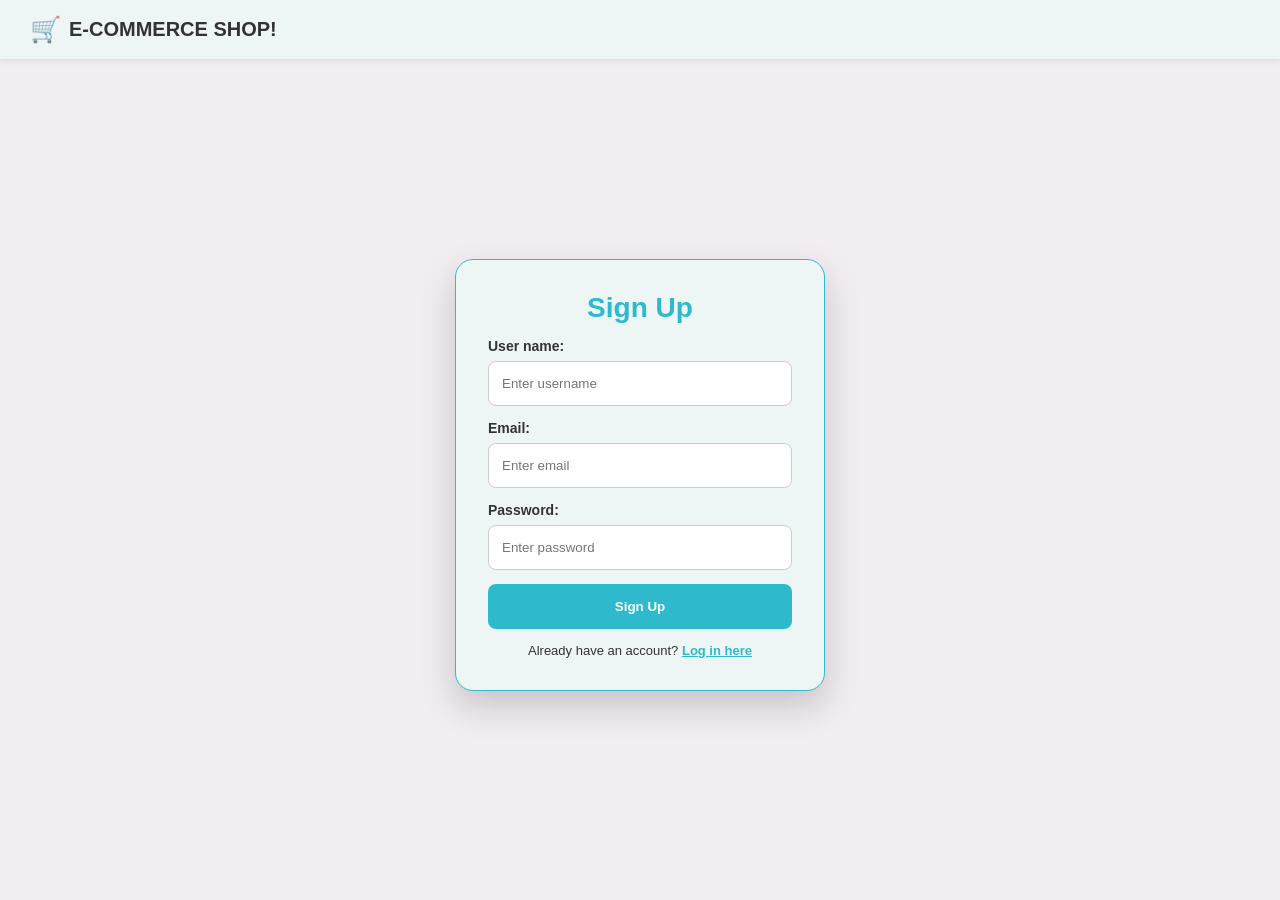
<file: index.html>
<!DOCTYPE html>
<html lang="en">

<head>
<meta charset="UTF-8">
<meta name="viewport" content="width=device-width, initial-scale=1.0">
<title>E-COMMERCE SHOP!</title>

<style>
:root {
  --bg-color:#f2edf1;
  --card-bg:#eef5f5;
  --text-color:#333;
  --primary:#2ebacc;
  --danger:#347e49;
  --accent:#9cb0d8;
  --border-color:#e2e2e2;
}

body.dark-mode {
  --bg-color:#000;
  --card-bg:#111;
  --text-color:#e0e0e0;
  --accent:#222;
  --border-color:#333;
}

* {
  box-sizing:border-box;
  margin:0;
  padding:0;
  font-family:Arial,sans-serif;
  transition:background-color .3s,color .3s;
}

body {
  background:var(--bg-color);
  color:var(--text-color);
  min-height:100vh;
}

.hidden {
  display:none !important;
}

/* NAVBAR */

.navbar {
  display:flex;
  justify-content:space-between;
  align-items:center;
  padding:15px 30px;
  background:var(--card-bg);
  border-bottom:1px solid var(--border-color);
  box-shadow:0 2px 5px rgba(0,0,0,.05);
  position:sticky;
  top:0;
  z-index:100;
}

.logo {
  font-size:20px;
  font-weight:bold;
  display:flex;
  align-items:center;
  gap:8px;
}

.header-actions {
  display:flex;
  align-items:center;
  gap:10px;
  margin-left:auto;
}

.user-info {
  font-size:14px;
  font-weight:bold;
  color:var(--primary);
}

.nav-links {
  display:flex;
  align-items:center;
  gap:10px;
  border:1px solid var(--border-color);
  padding:6px 10px;
  border-radius:30px;
  background:var(--card-bg);
}

.btn-cart,
.admin-link {
  background:var(--primary);
  color:white;
  border:none;
  padding:8px 16px;
  border-radius:20px;
  font-weight:bold;
  cursor:pointer;
  text-decoration:none;
  display:flex;
  align-items:center;
  gap:8px;
}

.admin-link {
  background:#7b61ff;
}

.cart-badge {
  background:white;
  color:var(--primary);
  border-radius:50%;
  padding:2px 7px;
  font-size:12px;
}

.btn-logout {
  background:var(--danger);
  color:white;
  border:none;
  padding:8px 16px;
  border-radius:6px;
  font-weight:bold;
  cursor:pointer;
}

.btn-dark-toggle {
  background:transparent;
  border:1px solid var(--border-color);
  color:var(--text-color);
  padding:6px 12px;
  border-radius:20px;
  cursor:pointer;
}

/* AUTH */

.auth-container {
  min-height:calc(100vh - 70px);
  display:flex;
  justify-content:center;
  align-items:center;
  padding:40px 20px;
}

.form-box {
  background:var(--card-bg);
  color:var(--text-color);
  padding:32px;
  border-radius:18px;
  width:370px;
  max-width:100%;
  box-shadow:0 15px 35px rgba(0,0,0,.18);
  display:flex;
  flex-direction:column;
  gap:14px;
  border:1px solid var(--primary);
}

.form-box h2 {
  text-align:center;
  color:var(--primary);
  font-size:28px;
}

.form-group {
  display:flex;
  flex-direction:column;
  gap:7px;
}

.form-group label {
  font-size:14px;
  font-weight:bold;
}

.form-group input {
  height:45px;
  padding:10px 13px;
  border:1px solid #ccc;
  border-radius:8px;
  outline:none;
  background:white;
  color:#333;
}

.form-group input:focus {
  border-color:var(--primary);
}

.btn-submit {
  height:45px;
  border-radius:8px;
  background:var(--primary);
  color:white;
  border:none;
  font-weight:bold;
  cursor:pointer;
}

.switch-text {
  text-align:center;
  font-size:13px;
}

.switch-text a,
#sign {
  color:var(--primary);
  text-decoration:underline;
  font-weight:bold;
  cursor:pointer;
}

#sign {
  border:none;
  background:transparent;
}

.error-msg {
  color:#721c24;
  background:#f8d7da;
  padding:8px;
  border-radius:6px;
  font-size:12px;
  display:none;
}

/* DASHBOARD */

.dashboard-container {
  max-width:1200px;
  margin:auto;
  padding:20px;
}

.filter-section {
  display:flex;
  flex-direction:column;
  gap:15px;
  margin-bottom:20px;
  background:var(--card-bg);
  padding:20px;
  border-radius:10px;
  border:1px solid var(--border-color);
}

.controls-row {
  display:flex;
  gap:10px;
  flex-wrap:wrap;
}

.search-input,
.sort-select {
  padding:10px;
  border:1px solid #ccc;
  border-radius:8px;
  outline:none;
  background:var(--card-bg);
  color:var(--text-color);
}

.search-input {
  flex:1;
  min-width:200px;
}

.category-buttons {
  display:flex;
  gap:10px;
  flex-wrap:wrap;
}

.category-btn {
  padding:8px 16px;
  border:1px solid var(--primary);
  background:transparent;
  color:var(--primary);
  border-radius:20px;
  font-weight:bold;
  cursor:pointer;
}

.category-btn.active,
.category-btn:hover {
  background:var(--primary);
  color:white;
}

/* PRODUCTS */

.product-grid {
  display:grid;
  grid-template-columns:repeat(auto-fill,minmax(220px,1fr));
  gap:20px;
}

.product-card {
  background:var(--card-bg);
  border-radius:10px;
  padding:15px;
  border:1px solid var(--border-color);
  display:flex;
  flex-direction:column;
  gap:10px;
  text-align:center;
  box-shadow:0 5px 15px rgba(0,0,0,.06);
}

.product-card:hover {
  transform:translateY(-4px);
}

.product-card img {
  width:100%;
  height:150px;
  object-fit:contain;
  border-radius:6px;
  background:white;
}

.product-title {
  font-size:16px;
  font-weight:bold;
}

.product-category {
  font-size:12px;
  color:#777;
  text-transform:uppercase;
}

.product-price {
  font-size:15px;
  font-weight:bold;
  color:var(--primary);
}

.stock-text {
  font-size:13px;
  font-weight:bold;
}

.btn-add-item,
.details-add-btn {
  background:var(--primary);
  color:white;
  border:none;
  padding:9px;
  border-radius:6px;
  font-weight:bold;
  cursor:pointer;
}

.btn-add-item:disabled {
  opacity:.5;
  cursor:not-allowed;
}

.btn-view-details {
  background:transparent;
  color:var(--primary);
  border:1px solid var(--primary);
  padding:8px;
  border-radius:6px;
  font-weight:bold;
  cursor:pointer;
}

.btn-view-details.loading {
  background:var(--primary);
  color:white;
  cursor:wait;
}

/* CART */

.cart-section {
  background:var(--card-bg);
  padding:20px;
  border-radius:10px;
  border:1px solid var(--border-color);
  position:fixed;
  top:80px;
  right:0;
  width:min(850px,100%);
  max-height:calc(100vh - 80px);
  overflow:auto;
  z-index:1000;
  box-shadow:-5px 5px 20px rgba(0,0,0,.2);
}

.cart-header {
  display:flex;
  justify-content:space-between;
  align-items:center;
  gap:8px;
  margin-bottom:15px;
  border-bottom:1px solid var(--border-color);
  padding-bottom:10px;
}

.cart-table {
  width:100%;
  border-collapse:collapse;
  margin-bottom:15px;
}

.cart-table th,
.cart-table td {
  padding:8px 5px;
  text-align:center;
  border-bottom:1px solid var(--border-color);
}

.cart-actions-btn {
  padding:4px 8px;
  border:none;
  border-radius:4px;
  cursor:pointer;
  font-weight:bold;
  margin:2px;
}

.btn-increase {
  background:var(--primary);
  color:white;
}

.btn-decrease {
  background:#f39c12;
  color:white;
}

.btn-remove {
  background:var(--danger);
  color:white;
}

.btn-clear {
  background:#c0392b;
  color:white;
  padding:6px 12px;
  border:none;
  border-radius:6px;
  cursor:pointer;
}

.cart-summary {
  display:flex;
  flex-direction:column;
  align-items:flex-end;
  gap:5px;
  font-size:15px;
}

.grand-total {
  font-size:18px;
  font-weight:bold;
  color:var(--primary);
}

.btn-checkout {
  background:var(--primary);
  color:white;
  border:none;
  padding:10px 20px;
  border-radius:6px;
  font-weight:bold;
  cursor:pointer;
}

/* TOAST */

#toast {
  visibility:hidden;
  min-width:200px;
  background:#333;
  color:#fff;
  text-align:center;
  border-radius:20px;
  padding:10px;
  position:fixed;
  z-index:2000;
  bottom:30px;
  right:30px;
}

#toast.show {
  visibility:visible;
}

/* DETAILS */

.details-modal {
  position:fixed;
  inset:0;
  z-index:1500;
  display:flex;
  align-items:center;
  justify-content:center;
  background:rgba(0,0,0,.55);
  padding:20px;
}

.details-card {
  width:500px;
  max-width:95%;
  max-height:90vh;
  background:var(--card-bg);
  color:var(--text-color);
  border-radius:15px;
  padding:25px;
  text-align:center;
  position:relative;
  overflow-y:auto;
}

.details-close {
  position:absolute;
  top:10px;
  right:15px;
  width:38px;
  height:38px;
  border:none;
  background:transparent;
  color:var(--text-color);
  font-size:30px;
  cursor:pointer;
}

.details-card img {
  width:100%;
  height:280px;
  object-fit:contain;
  display:block;
  margin:15px auto;
  border-radius:10px;
  background:white;
  padding:8px;
}

.details-category {
  display:inline-block;
  background:var(--primary);
  color:white;
  padding:5px 12px;
  border-radius:20px;
  font-size:12px;
  font-weight:bold;
}

.details-description {
  line-height:1.6;
  margin:15px 0;
}

.details-price {
  font-size:20px;
  font-weight:bold;
  color:var(--primary);
}

.quantity-controls {
  display:flex;
  align-items:center;
  justify-content:center;
  gap:18px;
  margin:20px;
}

.quantity-controls button {
  width:38px;
  height:38px;
  border:none;
  border-radius:8px;
  background:var(--primary);
  color:white;
  font-size:22px;
  cursor:pointer;
}

.quantity-number {
  min-width:40px;
  font-size:20px;
  font-weight:bold;
}

.details-total {
  font-weight:bold;
  color:var(--primary);
  margin-bottom:15px;
}

.details-add-btn {
  width:100%;
}

/* CLOCK */

.kigali-clock {
  display:flex;
  align-items:center;
  gap:6px;
  padding:7px 12px;
  border:1px solid var(--border-color);
  border-radius:20px;
  background:var(--card-bg);
  font-weight:bold;
}

#kigaliTime {
  color:var(--primary);
}

/* FOOTER */

.footer {
  background:#000;
  color:white;
  margin-top:40px;
}

.footer-content {
  max-width:1200px;
  margin:auto;
  padding:40px 20px;
  display:grid;
  grid-template-columns:repeat(4,1fr);
  gap:30px;
}

.footer-section {
  display:flex;
  flex-direction:column;
  gap:10px;
}

.footer-section h3 {
  color:var(--primary);
}

.footer-section p,
.footer-section a {
  color:white;
  font-size:14px;
  text-decoration:none;
}

.footer-section a {
  cursor:pointer;
}

.footer-bottom {
  border-top:1px solid #333;
  text-align:center;
  padding:15px;
}

/* SCROLLBAR */

html,
body,
.cart-section,
.details-modal,
.details-card {
  scrollbar-width:none;
}

html::-webkit-scrollbar,
body::-webkit-scrollbar,
.cart-section::-webkit-scrollbar,
.details-modal::-webkit-scrollbar,
.details-card::-webkit-scrollbar {
  display:none;
}

/* RESPONSIVE */

@media(max-width:700px) {

  .navbar {
    padding:12px;
    flex-direction:column;
    gap:10px;
  }

  .header-actions {
    width:100%;
    justify-content:center;
    flex-wrap:wrap;
  }

  .nav-links {
    flex-wrap:wrap;
    justify-content:center;
  }

  .cart-section {
    top:120px;
    width:100%;
    max-height:calc(100vh - 120px);
  }

  .footer-content {
    grid-template-columns:1fr 1fr;
  }
}

@media(max-width:500px) {

  .footer-content {
    grid-template-columns:1fr;
    text-align:center;
  }

  .footer-section {
    align-items:center;
  }

  .cart-table {
    font-size:11px;
  }
}
</style>
</head>

<body>

<header class="navbar">

  <div class="logo">
    <span style="font-size:25px;">🛒</span>
    E-COMMERCE SHOP!
  </div>

  <div class="header-actions hidden" id="headerActions">

    <div class="nav-links">

      <button class="btn-dark-toggle" onclick="toggleDarkMode()">
        Mode
      </button>

      <div class="kigali-clock">
        🕐 <span id="kigaliTime"></span>
      </div>

      <a href="./admin/admin.html" class="admin-link">
        ⚙️ Admin Page
      </a>

      <button class="btn-cart" onclick="toggleCartView()">
        Cart
        <span class="cart-badge" id="cartBadge">0</span>
      </button>

    </div>

    <div class="user-info" id="userInfoDisplay"></div>

    <button class="btn-logout" onclick="handleLogout()">
      Logout
    </button>

  </div>

</header>

<div class="auth-container" id="authContainer">

  <form class="form-box" id="signupForm">

    <h2>Sign Up</h2>

    <div class="error-msg" id="signupError"></div>

    <div class="form-group">
      <label>User name:</label>
      <input type="text" id="signupUser" placeholder="Enter username" required>
    </div>

    <div class="form-group">
      <label>Email:</label>
      <input type="email" id="signupEmail" placeholder="Enter email" required>
    </div>

    <div class="form-group">
      <label>Password:</label>
      <input type="password" id="signupPass" placeholder="Enter password" required>
    </div>

    <button type="submit" class="btn-submit">
      Sign Up
    </button>

    <p class="switch-text">
      Already have an account?
      <a onclick="showLoginForm()">Log in here</a>
    </p>

  </form>

  <form class="form-box hidden" id="loginForm">

    <h2>Log In</h2>

    <div class="error-msg" id="loginError"></div>

    <div class="form-group">
      <label>Email:</label>
      <input type="email" id="loginEmail" placeholder="Enter your email" required>
    </div>

    <div class="form-group">
      <label>Password:</label>
      <input type="password" id="loginPass" placeholder="Enter your password" required>
    </div>

    <button type="submit" class="btn-submit">
      Log In
    </button>

    <p class="switch-text">
      Don't have an account?
      <button type="button" id="sign" onclick="showSignupForm()">
        Sign up here
      </button>
    </p>

  </form>

</div>

<div class="dashboard-container hidden" id="dashboardSection">

  <div class="cart-section hidden" id="cartSection">

    <div class="cart-header">
      <h2>Shopping Cart</h2>

      <div>
        <button class="btn-clear" onclick="clearCart()">
          Clear Cart
        </button>

        <button class="btn-clear" onclick="closeCart()">
          Close Cart
        </button>
      </div>
    </div>

    <table class="cart-table">

      <thead>
        <tr>
          <th>Product</th>
          <th>Price</th>
          <th>Quantity</th>
          <th>Line Total</th>
          <th>Actions</th>
        </tr>
      </thead>

      <tbody id="cartTableBody"></tbody>

    </table>

    <div class="cart-summary">

      <div>
        Subtotal:
        <span id="subtotalVal">0 RWF</span>
      </div>

      <div>
        VAT (18%):
        <span id="vatVal">0 RWF</span>
      </div>

      <div class="grand-total">
        Grand Total:
        <span id="grandTotalVal">0 RWF</span>
      </div>

      <button class="btn-checkout" onclick="checkout()">
        Proceed to Checkout
      </button>

    </div>

  </div>

  <div class="filter-section">

    <div class="controls-row">

      <input
        type="text"
        id="searchInput"
        class="search-input"
        placeholder="Search products by name..."
      >

      <select id="sortSelect" class="sort-select" onchange="filterProducts()">

        <option value="high-low">
          Price: High to Low
        </option>

        <option value="low-high">
          Price: Low to High
        </option>

      </select>

    </div>

    <div class="category-buttons">

      <button class="category-btn active"
        onclick="filterCategory('All Products',this)">
        All Products
      </button>

      <button class="category-btn"
        onclick="filterCategory('Electronics',this)">
        Electronics
      </button>

      <button class="category-btn"
        onclick="filterCategory('Clothes',this)">
        Clothes
      </button>

      <button class="category-btn"
        onclick="filterCategory('Shoes',this)">
        Shoes
      </button>

      <button class="category-btn"
        onclick="filterCategory('Food',this)">
        Food
      </button>

    </div>

  </div>

  <div class="product-grid" id="productGrid"></div>

</div>

<footer class="footer hidden" id="footer">

  <div class="footer-content">

    <div class="footer-section">
      <h3>🛒 E-COMMERCE SHOP!</h3>
      <p>
        Your trusted online shop for quality products,
        affordable prices and easy shopping.
      </p>
    </div>

    <div class="footer-section">

      <h3>Quick Links</h3>

      <a onclick="goHome()">Home</a>
      <a onclick="goCategory('Electronics')">Electronics</a>
      <a onclick="goCategory('Clothes')">Clothes</a>
      <a onclick="goCategory('Shoes')">Shoes</a>
      <a onclick="goCategory('Food')">Food</a>

    </div>

    <div class="footer-section">

      <h3>Contact Us</h3>

      <p>📍 Kigali, Rwanda</p>
      <p>📞 +250 784 444 098</p>
      <p>✉️ ecommerce@example.com</p>

    </div>

    <div class="footer-section">

      <h3>Admin</h3>

      <a href="admin.html">
        ⚙️ Open Admin Page
      </a>

    </div>

  </div>

  <div class="footer-bottom">

    © <span id="footerYear"></span>
    E-COMMERCE SHOP! All Rights Reserved.

  </div>

</footer>

<div id="toast"></div>

<div class="details-modal hidden" id="detailsModal">

  <div class="details-card">

    <button class="details-close" onclick="closeProductDetails()">
      &times;
    </button>

    <div id="detailsContent"></div>

  </div>

</div>

<script>

const defaultProducts = [

  {id:1,name:"Wireless Headphones",category:"Electronics",price:50000,image:"f.png",description:"Comfortable wireless headphones with clear sound and a long-lasting battery.",stock:20},
  {id:2,name:"Smart Watch",category:"Electronics",price:75000,image:"x.png",description:"A smart everyday watch for tracking time, activity, and notifications.",stock:15},
  {id:3,name:"Cotton T-Shirt",category:"Clothes",price:12000,image:"n.png",description:"Comfortable cotton T-shirt suitable for everyday wear.",stock:30},
  {id:4,name:"Denim Jacket",category:"Clothes",price:35000,image:"z.png",description:"Stylish denim jacket suitable for casual outfits.",stock:15},
  {id:5,name:"Running Sneakers",category:"Shoes",price:45000,image:"k.png",description:"Comfortable running sneakers designed for everyday activity.",stock:20},
  {id:6,name:"Leather Boots",category:"Shoes",price:60000,image:"m.png",description:"Durable leather boots with a stylish design.",stock:10},
  {id:7,name:"Fresh Burger",category:"Food",price:5000,image:"l.png",description:"Fresh and delicious burger prepared with quality ingredients.",stock:50},
  {id:8,name:"Pizza Large",category:"Food",price:10000,image:"h.png",description:"Large delicious pizza perfect for sharing.",stock:30},
  {id:9,name:"Laptop",category:"Electronics",price:450000,image:"q.png",description:"A powerful laptop suitable for school, work, and entertainment.",stock:10},
  {id:10,name:"Smartphone",category:"Electronics",price:280000,image:"u.png",description:"Modern smartphone with useful features for everyday communication.",stock:15},
  {id:11,name:"Sunglasses",category:"Clothes",price:18000,image:"y.png",description:"Stylish sunglasses suitable for everyday outdoor use.",stock:25},
  {id:12,name:"Women's Dress",category:"Clothes",price:40000,image:"o.png",description:"Elegant women's dress suitable for different occasions.",stock:12},
  {id:13,name:"Casual Shoes",category:"Shoes",price:38000,image:"w.png",description:"Comfortable casual shoes for everyday activities.",stock:18},
  {id:14,name:"High Heel Shoes",category:"Shoes",price:55000,image:"d.png",description:"Elegant high heel shoes with a stylish design.",stock:12},
  {id:15,name:"Fresh Salad",category:"Food",price:7000,image:"s.png",description:"Fresh healthy salad prepared with quality ingredients.",stock:35},
  {id:16,name:"Chocolate Cake",category:"Food",price:15000,image:"t.png",description:"Delicious chocolate cake suitable for special occasions.",stock:20}

];

function getProducts() {

  try {

    const saved = JSON.parse(localStorage.getItem("adminProducts"));

    if(Array.isArray(saved)) {
      return saved;
    }

  } catch(error) {}

  localStorage.setItem("adminProducts",JSON.stringify(defaultProducts));

  return [...defaultProducts];

}

let products = getProducts();
let cart = [];
let selectedCategory = "All Products";

const signupForm = document.getElementById("signupForm");
const loginForm = document.getElementById("loginForm");
const authContainer = document.getElementById("authContainer");
const dashboardSection = document.getElementById("dashboardSection");
const headerActions = document.getElementById("headerActions");
const userInfoDisplay = document.getElementById("userInfoDisplay");
const productGrid = document.getElementById("productGrid");
const searchInput = document.getElementById("searchInput");
const sortSelect = document.getElementById("sortSelect");
const cartSection = document.getElementById("cartSection");
const cartTableBody = document.getElementById("cartTableBody");
const cartBadge = document.getElementById("cartBadge");
const footer = document.getElementById("footer");

function updateKigaliClock() {

  const element = document.getElementById("kigaliTime");

  if(!element) return;

  element.textContent = new Intl.DateTimeFormat(
    "en-GB",
    {
      timeZone:"Africa/Kigali",
      hour:"2-digit",
      minute:"2-digit",
      second:"2-digit",
      hour12:false
    }
  ).format(new Date());

}

updateKigaliClock();
setInterval(updateKigaliClock,1000);

function getUsers() {

  try {

    const users = JSON.parse(localStorage.getItem("users"));

    return Array.isArray(users) ? users : [];

  } catch(error) {

    return [];

  }

}

function getCurrentUser() {

  try {

    return JSON.parse(localStorage.getItem("currentUser")) || null;

  } catch(error) {

    return null;

  }

}

function getCartKey() {

  const user = getCurrentUser();

  if(user && user.email) {
    return "userCart_" + user.email.toLowerCase();
  }

  return "userCart";

}

function loadCart() {

  try {

    const saved = JSON.parse(localStorage.getItem(getCartKey()));

    cart = Array.isArray(saved) ? saved : [];

  } catch(error) {

    cart = [];

  }

}

function showToast(message) {

  const toast = document.getElementById("toast");

  toast.textContent = "Success: " + message;
  toast.className = "show";

  setTimeout(function() {
    toast.className = "";
  },3000);

}

signupForm.addEventListener("submit",function(e) {

  e.preventDefault();

  const username = document.getElementById("signupUser").value.trim();
  const email = document.getElementById("signupEmail").value.trim().toLowerCase();
  const password = document.getElementById("signupPass").value;
  const error = document.getElementById("signupError");
  const users = getUsers();

  const exists = users.find(user =>
    (user.email && user.email.toLowerCase() === email) ||
    (user.username && user.username.toLowerCase() === username.toLowerCase())
  );

  if(exists) {

    error.textContent = "Email or username already exists.";
    error.style.display = "block";
    return;

  }

  users.push({
    username,
    email,
    password
  });

  localStorage.setItem("users",JSON.stringify(users));

  signupForm.reset();

  alert("Account created successfully! Please log in.");

  showLoginForm();

});

loginForm.addEventListener("submit",function(e) {

  e.preventDefault();

  const email = document.getElementById("loginEmail").value.trim().toLowerCase();
  const password = document.getElementById("loginPass").value;
  const error = document.getElementById("loginError");
  const users = getUsers();

  const user = users.find(u =>
    u.email && u.email.toLowerCase() === email
  );

  if(!user) {

    error.textContent = "User not found. Please sign up first.";
    error.style.display = "block";
    return;

  }

  if(user.password !== password) {

    error.textContent = "Incorrect password.";
    error.style.display = "block";
    return;

  }

  localStorage.setItem(
    "currentUser",
    JSON.stringify({
      username:user.username,
      email:user.email
    })
  );

  loginForm.reset();

  showDashboard();

});

function handleLogout() {

  localStorage.removeItem("currentUser");

  cart = [];

  closeCart();
  closeProductDetails();

  showLoginForm();

}

function displayProducts(items) {

  productGrid.innerHTML = "";

  if(items.length === 0) {

    productGrid.innerHTML = `
      <p style="grid-column:1/-1;text-align:center;padding:40px;font-weight:bold;">
        No products found.
      </p>
    `;

    return;

  }

  items.forEach(product => {

    const card = document.createElement("div");

    card.className = "product-card";

    const stock = Number(product.stock || 0);

    card.innerHTML = `

      <img
        src="./assets/${product.image}"
        alt="${product.name}"
        onerror="this.src='https://via.placeholder.com/300x200?text=No+Image'"
      >

      <div class="product-title">
        ${product.name}
      </div>

      <div class="product-category">
        ${product.category}
      </div>

      <div class="product-price">
        ${Number(product.price).toLocaleString()} RWF
      </div>

      <div class="stock-text">
        ${stock > 0 ? "Stock: " + stock : "Out of Stock"}
      </div>

      <button
        class="btn-view-details"
        onclick="showPleaseWait(this,${product.id})">
        View Details
      </button>

      <button
        class="btn-add-item"
        onclick="addToCart(${product.id})"
        ${stock <= 0 ? "disabled" : ""}>
        ${stock > 0 ? "Add to Cart" : "Out of Stock"}
      </button>

    `;

    productGrid.appendChild(card);

  });

}

function filterProducts() {

  const search = searchInput.value.toLowerCase().trim();

  let filtered = products.filter(product => {

    const nameMatch = product.name.toLowerCase().includes(search);

    const categoryMatch =
      selectedCategory === "All Products" ||
      product.category === selectedCategory;

    return nameMatch && categoryMatch;

  });

  if(sortSelect.value === "low-high") {
    filtered.sort((a,b) => a.price - b.price);
  } else {
    filtered.sort((a,b) => b.price - a.price);
  }

  displayProducts(filtered);

}

searchInput.addEventListener("input",filterProducts);

function filterCategory(category,button) {

  selectedCategory = category;

  document.querySelectorAll(".category-btn").forEach(btn =>
    btn.classList.remove("active")
  );

  if(button) {
    button.classList.add("active");
  }

  filterProducts();

}

function goCategory(category) {

  const buttons = document.querySelectorAll(".category-btn");

  let button = null;

  buttons.forEach(btn => {

    if(btn.textContent.trim() === category) {
      button = btn;
    }

  });

  filterCategory(category,button);

  window.scrollTo({
    top:0,
    behavior:"smooth"
  });

}

function goHome() {

  const button = document.querySelector(".category-btn");

  filterCategory("All Products",button);

  window.scrollTo({
    top:0,
    behavior:"smooth"
  });

}

function saveCart() {

  localStorage.setItem(getCartKey(),JSON.stringify(cart));

  updateCartUI();

}

function addToCart(productId) {

  products = getProducts();

  const product = products.find(p => p.id === productId);

  if(!product) return;

  const stock = Number(product.stock || 0);

  const item = cart.find(item => item.id === productId);

  const currentQuantity = item ? item.quantity : 0;

  if(stock <= 0) {

    alert("This product is out of stock.");
    return;

  }

  if(currentQuantity >= stock) {

    alert(`Only ${stock} item(s) available in stock.`);
    return;

  }

  if(item) {
    item.quantity++;
  } else {
    cart.push({
      ...product,
      quantity:1
    });
  }

  saveCart();

  showToast(product.name + " added to cart!");

}

function showPleaseWait(button,productId) {

  if(button.disabled) return;

  button.disabled = true;
  button.classList.add("loading");
  button.textContent = "Please wait...";

  closeCart();

  setTimeout(function() {

    button.disabled = false;
    button.classList.remove("loading");
    button.textContent = "View Details";

    viewProductDetails(productId);

  },1000);

}

function viewProductDetails(productId) {

  products = getProducts();

  const product = products.find(p => p.id === productId);

  if(!product) return;

  const cartItem = cart.find(item => item.id === productId);

  const quantity = cartItem ? cartItem.quantity : 1;

  document.getElementById("detailsContent").innerHTML = `

    <h2>${product.name}</h2>

    <img
      src="./assets/${product.image}"
      alt="${product.name}"
      onerror="this.src='https://via.placeholder.com/500x300?text=No+Image'"
    >

    <div class="details-category">
      ${product.category}
    </div>

    <p class="details-description">
      ${product.description}
    </p>

    <div class="details-price">
      ${Number(product.price).toLocaleString()} RWF
    </div>

    <div class="quantity-controls">

      <button onclick="changeDetailsQuantity(${product.id},-1)">
        −
      </button>

      <span class="quantity-number" id="detailsQuantity">
        ${quantity}
      </span>

      <button onclick="changeDetailsQuantity(${product.id},1)">
        +
      </button>

    </div>

    <p class="details-total">
      Total:
      <span id="detailsTotal">
        ${(product.price * quantity).toLocaleString()} RWF
      </span>
    </p>

    <button
      class="details-add-btn"
      onclick="addDetailsToCart(${product.id})">
      Add to Cart
    </button>

  `;

  document.getElementById("detailsModal").classList.remove("hidden");

}

function changeDetailsQuantity(productId,change) {

  const product = products.find(p => p.id === productId);

  const quantityElement = document.getElementById("detailsQuantity");
  const totalElement = document.getElementById("detailsTotal");

  if(!product || !quantityElement) return;

  let quantity = Number(quantityElement.textContent);

  const stock = Number(product.stock || 0);

  quantity += change;

  quantity = Math.max(1,Math.min(quantity,stock || 1));

  quantityElement.textContent = quantity;

  totalElement.textContent =
    `${(product.price * quantity).toLocaleString()} RWF`;

}

function addDetailsToCart(productId) {

  const quantityElement = document.getElementById("detailsQuantity");

  if(!quantityElement) return;

  const quantity = Number(quantityElement.textContent);

  const product = products.find(p => p.id === productId);

  if(!product) return;

  const stock = Number(product.stock || 0);

  const existing = cart.find(item => item.id === productId);

  const current = existing ? existing.quantity : 0;

  if(current + quantity > stock) {

    alert(`Only ${stock} item(s) available in stock.`);
    return;

  }

  if(existing) {
    existing.quantity += quantity;
  } else {
    cart.push({
      ...product,
      quantity
    });
  }

  saveCart();

  closeProductDetails();

  showToast(`${quantity} ${product.name} added to cart!`);

}

function closeProductDetails() {

  document.getElementById("detailsModal").classList.add("hidden");

}

function increaseQuantity(productId) {

  const item = cart.find(item => item.id === productId);

  const product = products.find(p => p.id === productId);

  if(!item || !product) return;

  if(item.quantity >= Number(product.stock || 0)) {

    alert(`Only ${product.stock} item(s) available.`);
    return;

  }

  item.quantity++;

  saveCart();

}

function decreaseQuantity(productId) {

  const item = cart.find(item => item.id === productId);

  if(!item) return;

  item.quantity--;

  if(item.quantity <= 0) {

    cart = cart.filter(item => item.id !== productId);

  }

  saveCart();

}

function removeFromCart(productId) {

  cart = cart.filter(item => item.id !== productId);

  saveCart();

  showToast("Product removed from cart.");

}

function clearCart() {

  if(cart.length === 0) {

    showToast("Your cart is already empty.");
    return;

  }

  if(!confirm("Are you sure you want to clear your cart?")) {
    return;
  }

  cart = [];

  saveCart();

  showToast("Cart cleared!");

}

function updateCartUI() {

  const count = cart.reduce(
    (sum,item) => sum + item.quantity,
    0
  );

  cartBadge.textContent = count;

  if(cart.length === 0) {

    cartTableBody.innerHTML = `
      <tr>
        <td colspan="5" style="padding:25px;">
          Your cart is empty.
        </td>
      </tr>
    `;

  } else {

    cartTableBody.innerHTML =
      cart.map(item => {

        const total = item.price * item.quantity;

        return `

          <tr>

            <td>${item.name}</td>

            <td>
              ${item.price.toLocaleString()} RWF
            </td>

            <td>

              <button
                class="cart-actions-btn btn-increase"
                onclick="increaseQuantity(${item.id})">
                +
              </button>

              <strong>${item.quantity}</strong>

              <button
                class="cart-actions-btn btn-decrease"
                onclick="decreaseQuantity(${item.id})">
                -
              </button>

            </td>

            <td>
              ${total.toLocaleString()} RWF
            </td>

            <td>

              <button
                class="cart-actions-btn btn-remove"
                onclick="removeFromCart(${item.id})">
                Remove
              </button>

            </td>

          </tr>

        `;

      }).join("");

  }

  const subtotal = cart.reduce(
    (sum,item) => sum + item.price * item.quantity,
    0
  );

  const vat = Math.round(subtotal * 0.18);
  const grandTotal = subtotal + vat;

  document.getElementById("subtotalVal").textContent =
    subtotal.toLocaleString() + " RWF";

  document.getElementById("vatVal").textContent =
    vat.toLocaleString() + " RWF";

  document.getElementById("grandTotalVal").textContent =
    grandTotal.toLocaleString() + " RWF";

}

function checkout() {

  if(cart.length === 0) {

    alert("Your cart is empty!");
    return;

  }

  const user = getCurrentUser();

  if(!user) {

    alert("Please log in before checkout.");
    return;

  }

  const subtotal = cart.reduce(
    (sum,item) => sum + item.price * item.quantity,
    0
  );

  const vat = Math.round(subtotal * 0.18);
  const total = subtotal + vat;

  if(!confirm(
    `Order Total: ${total.toLocaleString()} RWF\n\nDo you want to place this order?`
  )) {
    return;
  }

  let orders = [];

  try {

    orders = JSON.parse(localStorage.getItem("orders")) || [];

    if(!Array.isArray(orders)) {
      orders = [];
    }

  } catch(error) {

    orders = [];

  }

  const order = {

    id:Date.now(),

    customer:user.username,

    email:user.email,

    items:cart.map(item => ({
      id:item.id,
      name:item.name,
      price:item.price,
      quantity:item.quantity
    })),

    subtotal,
    vat,
    total,

    date:new Intl.DateTimeFormat(
      "en-GB",
      {
        timeZone:"Africa/Kigali",
        dateStyle:"medium",
        timeStyle:"medium"
      }
    ).format(new Date()),

    status:"Pending"

  };

  orders.push(order);

  localStorage.setItem("orders",JSON.stringify(orders));

  let adminProducts = getProducts();

  cart.forEach(item => {

    const product = adminProducts.find(
      p => p.id === item.id
    );

    if(product) {

      product.stock =
        Math.max(
          0,
          Number(product.stock || 0) - item.quantity
        );

    }

  });

  localStorage.setItem(
    "adminProducts",
    JSON.stringify(adminProducts)
  );

  products = adminProducts;

  cart = [];

  saveCart();

  closeCart();

  filterProducts();

  alert(
    "Thank you for your purchase!\n\nYour order has been placed successfully."
  );

}

function toggleCartView() {

  document.getElementById("detailsModal").classList.add("hidden");

  cartSection.classList.toggle("hidden");

}

function closeCart() {

  cartSection.classList.add("hidden");

}

function toggleDarkMode() {

  document.body.classList.toggle("dark-mode");

  localStorage.setItem(
    "darkMode",
    document.body.classList.contains("dark-mode")
  );

}

function showLoginForm() {

  authContainer.classList.remove("hidden");
  signupForm.classList.add("hidden");
  loginForm.classList.remove("hidden");

  dashboardSection.classList.add("hidden");
  headerActions.classList.add("hidden");
  footer.classList.add("hidden");

  closeCart();

  document.getElementById("loginError").style.display = "none";

}

function showSignupForm() {

  authContainer.classList.remove("hidden");
  signupForm.classList.remove("hidden");
  loginForm.classList.add("hidden");

  dashboardSection.classList.add("hidden");
  headerActions.classList.add("hidden");
  footer.classList.add("hidden");

  closeCart();

  document.getElementById("signupError").style.display = "none";

}

function showDashboard() {

  const user = getCurrentUser();

  if(!user) {

    showLoginForm();
    return;

  }

  authContainer.classList.add("hidden");
  dashboardSection.classList.remove("hidden");
  headerActions.classList.remove("hidden");
  footer.classList.remove("hidden");

  userInfoDisplay.textContent = "👤 " + user.username;

  products = getProducts();

  loadCart();

  filterProducts();

  updateCartUI();

}

document.addEventListener("keydown",function(e) {

  if(e.key === "Escape") {

    closeProductDetails();
    closeCart();

  }

});

document.getElementById("detailsModal").addEventListener(
  "click",
  function(e) {

    if(e.target === this) {
      closeProductDetails();
    }

  }
);

document.getElementById("footerYear").textContent =
  new Date().getFullYear();

window.addEventListener("load",function() {

  if(localStorage.getItem("darkMode") === "true") {
    document.body.classList.add("dark-mode");
  }

  if(localStorage.getItem("currentUser")) {
    showDashboard();
  } else {
    showSignupForm();
  }

});

</script>

</body>
</html>
</file>
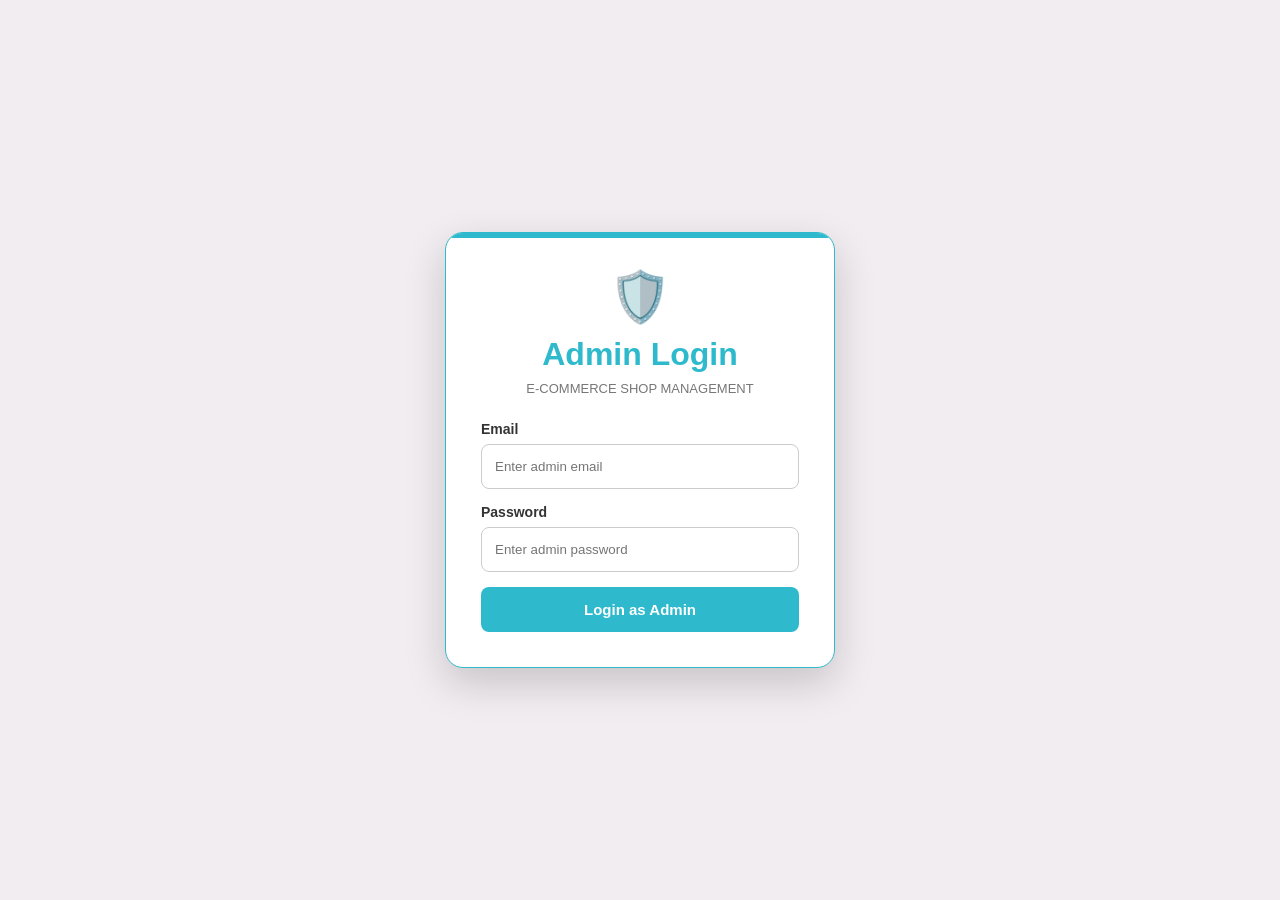
<file: admin.html>
<!DOCTYPE html>
<html lang="en">

<head>
<meta charset="UTF-8">
<meta name="viewport" content="width=device-width, initial-scale=1.0">

<title>E-COMMERCE SHOP - ADMIN</title>

<style>

:root {
    --bg-color: #f2edf1;
    --card-bg: #ffffff;
    --text-color: #333;
    --primary: #2ebacc;
    --danger: #c0392b;
    --success: #347e49;
    --warning: #f39c12;
    --border-color: #e5e5e5;
    --sidebar: #111827;
}

body.dark-mode {
    --bg-color: #000;
    --card-bg: #111;
    --text-color: #e0e0e0;
    --border-color: #333;
}

* {
    box-sizing: border-box;
    margin: 0;
    padding: 0;
    font-family: Arial, sans-serif;
    transition: background-color .3s, color .3s;
}

body {
    background: var(--bg-color);
    color: var(--text-color);
    min-height: 100vh;
}

button,
input,
select {
    font-family: Arial, sans-serif;
}


/* ================= LOGIN ================= */

.admin-login-page {
    min-height: 100vh;
    display: flex;
    align-items: center;
    justify-content: center;
    padding: 20px;
}

.admin-login-box {
    width: 390px;
    max-width: 100%;
    background: var(--card-bg);
    padding: 35px;
    border-radius: 18px;
    border: 1px solid var(--primary);
    box-shadow: 0 15px 40px rgba(0,0,0,.18);
    position: relative;
    overflow: hidden;
}

.admin-login-box::before {
    content: "";
    position: absolute;
    left: 0;
    top: 0;
    width: 100%;
    height: 5px;
    background: var(--primary);
}

.admin-login-icon {
    text-align: center;
    font-size: 50px;
    margin-bottom: 10px;
}

.admin-login-box h1 {
    text-align: center;
    color: var(--primary);
    margin-bottom: 8px;
}

.admin-login-box .subtitle {
    text-align: center;
    font-size: 13px;
    color: #777;
    margin-bottom: 25px;
}

.admin-form-group {
    display: flex;
    flex-direction: column;
    gap: 7px;
    margin-bottom: 15px;
}

.admin-form-group label {
    font-size: 14px;
    font-weight: bold;
}

.admin-form-group input {
    height: 45px;
    padding: 10px 13px;
    border: 1px solid #ccc;
    border-radius: 8px;
    outline: none;
    background: white;
    color: #333;
}

.admin-form-group input:focus {
    border-color: var(--primary);
    box-shadow: 0 0 0 3px rgba(46,186,204,.15);
}

.admin-login-btn {
    width: 100%;
    height: 45px;
    background: var(--primary);
    color: white;
    border: none;
    border-radius: 8px;
    font-weight: bold;
    cursor: pointer;
    font-size: 15px;
}

.admin-login-btn:hover {
    transform: translateY(-2px);
}

.admin-error {
    display: none;
    background: #f8d7da;
    color: #721c24;
    padding: 10px;
    border-radius: 6px;
    font-size: 13px;
    margin-bottom: 15px;
    text-align: center;
}


/* ================= ADMIN LAYOUT ================= */

.admin-container {
    display: flex;
    min-height: 100vh;
}

.sidebar {
    width: 245px;
    background: var(--sidebar);
    color: white;
    position: fixed;
    left: 0;
    top: 0;
    bottom: 0;
    padding: 20px 15px;
    z-index: 1000;
}

.sidebar-logo {
    text-align: center;
    font-size: 20px;
    font-weight: bold;
    padding: 15px 5px 25px;
    border-bottom: 1px solid rgba(255,255,255,.15);
    margin-bottom: 20px;
}

.sidebar-logo span {
    font-size: 30px;
    display: block;
    margin-bottom: 5px;
}

.sidebar-menu {
    display: flex;
    flex-direction: column;
    gap: 8px;
}

.sidebar-menu button {
    width: 100%;
    padding: 12px 15px;
    background: transparent;
    color: white;
    border: none;
    border-radius: 8px;
    text-align: left;
    cursor: pointer;
    font-size: 14px;
}

.sidebar-menu button:hover,
.sidebar-menu button.active {
    background: var(--primary);
}

.sidebar-logout {
    position: absolute;
    bottom: 20px;
    left: 15px;
    width: calc(100% - 30px);
    padding: 11px;
    background: var(--danger);
    color: white;
    border: none;
    border-radius: 7px;
    cursor: pointer;
    font-weight: bold;
}


/* ================= MAIN ================= */

.admin-main {
    margin-left: 245px;
    width: calc(100% - 245px);
    min-height: 100vh;
}

.admin-topbar {
    height: 70px;
    background: var(--card-bg);
    border-bottom: 1px solid var(--border-color);
    display: flex;
    align-items: center;
    justify-content: space-between;
    padding: 0 25px;
    position: sticky;
    top: 0;
    z-index: 500;
}

.admin-topbar h2 {
    color: var(--primary);
}

.admin-top-actions {
    display: flex;
    align-items: center;
    gap: 10px;
}

.clock {
    padding: 7px 12px;
    border: 1px solid var(--border-color);
    border-radius: 20px;
    font-weight: bold;
}

.clock span {
    color: var(--primary);
}

.mode-btn {
    padding: 8px 14px;
    border: 1px solid var(--border-color);
    background: transparent;
    color: var(--text-color);
    border-radius: 20px;
    cursor: pointer;
}


/* ================= CONTENT ================= */

.admin-content {
    padding: 25px;
}

.admin-page {
    display: none;
}

.admin-page.active {
    display: block;
}

.page-title {
    margin-bottom: 20px;
}

.page-title h1 {
    margin-bottom: 5px;
}

.page-title p {
    color: #777;
    font-size: 14px;
}


/* ================= STATISTICS ================= */

.stats-grid {
    display: grid;
    grid-template-columns: repeat(4, 1fr);
    gap: 18px;
    margin-bottom: 25px;
}

.stat-card {
    background: var(--card-bg);
    border: 1px solid var(--border-color);
    border-radius: 12px;
    padding: 20px;
    box-shadow: 0 5px 15px rgba(0,0,0,.06);
}

.stat-card .icon {
    font-size: 28px;
    margin-bottom: 10px;
}

.stat-card h3 {
    font-size: 13px;
    color: #777;
    margin-bottom: 8px;
}

.stat-card .number {
    font-size: 25px;
    font-weight: bold;
    color: var(--primary);
}


/* ================= CARDS ================= */

.admin-card {
    background: var(--card-bg);
    border: 1px solid var(--border-color);
    border-radius: 12px;
    padding: 20px;
    box-shadow: 0 5px 15px rgba(0,0,0,.05);
    margin-bottom: 20px;
}

.admin-card h2 {
    margin-bottom: 15px;
}


/* ================= PRODUCTS ================= */

.products-toolbar {
    display: flex;
    gap: 10px;
    margin-bottom: 20px;
    flex-wrap: wrap;
}

.products-toolbar input {
    flex: 1;
    min-width: 220px;
    padding: 11px;
    border: 1px solid #ccc;
    border-radius: 7px;
    outline: none;
}

.add-product-btn {
    background: var(--primary);
    color: white;
    border: none;
    padding: 11px 18px;
    border-radius: 7px;
    cursor: pointer;
    font-weight: bold;
}

.product-admin-grid {
    display: grid;
    grid-template-columns: repeat(auto-fill, minmax(230px, 1fr));
    gap: 18px;
}

.admin-product-card {
    background: var(--card-bg);
    border: 1px solid var(--border-color);
    border-radius: 10px;
    overflow: hidden;
}

.admin-product-card img {
    width: 100%;
    height: 160px;
    object-fit: contain;
    background: white;
    padding: 8px;
}

.admin-product-info {
    padding: 15px;
}

.admin-product-info h3 {
    margin-bottom: 6px;
}

.admin-category {
    font-size: 12px;
    color: #777;
    text-transform: uppercase;
    margin-bottom: 8px;
}

.admin-price {
    color: var(--primary);
    font-weight: bold;
    margin-bottom: 12px;
}

.stock {
    font-size: 13px;
    margin-bottom: 12px;
}

.product-buttons {
    display: flex;
    gap: 7px;
}

.edit-btn,
.delete-btn {
    flex: 1;
    border: none;
    padding: 8px;
    border-radius: 6px;
    cursor: pointer;
    font-weight: bold;
}

.edit-btn {
    background: var(--warning);
    color: white;
}

.delete-btn {
    background: var(--danger);
    color: white;
}


/* ================= TABLE ================= */

.table-wrapper {
    overflow-x: auto;
}

.admin-table {
    width: 100%;
    border-collapse: collapse;
}

.admin-table th,
.admin-table td {
    padding: 12px 10px;
    border-bottom: 1px solid var(--border-color);
    text-align: left;
}

.admin-table th {
    background: rgba(46,186,204,.1);
    color: var(--primary);
}

.status {
    padding: 5px 9px;
    border-radius: 15px;
    font-size: 12px;
    font-weight: bold;
}

.status.pending {
    background: #fff3cd;
    color: #856404;
}

.status.processing {
    background: #cce5ff;
    color: #004085;
}

.status.shipped {
    background: #d1ecf1;
    color: #0c5460;
}

.status.delivered {
    background: #d4edda;
    color: #155724;
}

.status.cancelled {
    background: #f8d7da;
    color: #721c24;
}


/* ================= MODAL ================= */

.modal {
    position: fixed;
    inset: 0;
    background: rgba(0,0,0,.6);
    z-index: 2000;
    display: flex;
    align-items: center;
    justify-content: center;
    padding: 20px;
}

.modal-box {
    width: 500px;
    max-width: 100%;
    max-height: 90vh;
    overflow-y: auto;
    background: var(--card-bg);
    color: var(--text-color);
    border-radius: 15px;
    padding: 25px;
}

.modal-header {
    display: flex;
    justify-content: space-between;
    align-items: center;
    margin-bottom: 20px;
}

.modal-header h2 {
    color: var(--primary);
}

.close-btn {
    border: none;
    background: transparent;
    color: var(--text-color);
    font-size: 28px;
    cursor: pointer;
}

.modal-form-group {
    display: flex;
    flex-direction: column;
    gap: 6px;
    margin-bottom: 13px;
}

.modal-form-group label {
    font-weight: bold;
    font-size: 13px;
}

.modal-form-group input,
.modal-form-group select,
.modal-form-group textarea {
    padding: 10px;
    border: 1px solid #ccc;
    border-radius: 7px;
    outline: none;
    background: white;
    color: #333;
}

.modal-form-group textarea {
    min-height: 80px;
    resize: vertical;
}

.save-product-btn {
    width: 100%;
    padding: 11px;
    background: var(--primary);
    color: white;
    border: none;
    border-radius: 7px;
    cursor: pointer;
    font-weight: bold;
}


/* ================= SALES ================= */

.sales-box {
    display: grid;
    grid-template-columns: 1fr 1fr;
    gap: 20px;
}

.sales-number {
    font-size: 30px;
    color: var(--primary);
    font-weight: bold;
    margin-top: 10px;
}

.progress-container {
    margin-top: 15px;
}

.progress {
    width: 100%;
    height: 15px;
    background: #ddd;
    border-radius: 20px;
    overflow: hidden;
}

.progress-bar {
    height: 100%;
    width: 70%;
    background: var(--primary);
}


/* ================= EMPTY ================= */

.empty-message {
    text-align: center;
    padding: 30px;
    color: #777;
}


/* ================= FOOTER ================= */

.admin-footer {
    text-align: center;
    padding: 20px;
    margin-top: 20px;
    border-top: 1px solid var(--border-color);
    color: #777;
    font-size: 13px;
}


/* ================= HIDDEN ================= */

.hidden {
    display: none !important;
}


/* ================= RESPONSIVE ================= */

@media(max-width:1000px) {

    .stats-grid {
        grid-template-columns: repeat(2, 1fr);
    }

}

@media(max-width:750px) {

    .sidebar {
        width: 70px;
        padding: 15px 8px;
    }

    .sidebar-logo {
        font-size: 0;
    }

    .sidebar-logo span {
        font-size: 28px;
    }

    .sidebar-menu button {
        text-align: center;
        padding: 12px 5px;
        font-size: 0;
    }

    .sidebar-menu button::first-letter {
        font-size: 20px;
    }

    .sidebar-logout {
        font-size: 0;
        padding: 10px 5px;
    }

    .sidebar-logout::first-letter {
        font-size: 20px;
    }

    .admin-main {
        margin-left: 70px;
        width: calc(100% - 70px);
    }

    .admin-topbar {
        padding: 0 12px;
    }

    .admin-topbar h2 {
        font-size: 16px;
    }

    .clock {
        display: none;
    }

    .admin-content {
        padding: 15px;
    }

    .sales-box {
        grid-template-columns: 1fr;
    }

}

@media(max-width:500px) {

    .stats-grid {
        grid-template-columns: 1fr;
    }

    .admin-top-actions {
        gap: 5px;
    }

    .mode-btn {
        padding: 6px 9px;
    }

    .product-admin-grid {
        grid-template-columns: 1fr;
    }

}

html,
body,
.modal,
.modal-box {
    scrollbar-width: none;
}

html::-webkit-scrollbar,
body::-webkit-scrollbar,
.modal::-webkit-scrollbar,
.modal-box::-webkit-scrollbar {
    display: none;
}

</style>
</head>


<body>


<!-- =========================================================
     ADMIN LOGIN
========================================================= -->

<div id="adminLoginPage" class="admin-login-page">

    <form id="adminLoginForm" class="admin-login-box">

        <div class="admin-login-icon">
            🛡️
        </div>

        <h1>Admin Login</h1>

        <p class="subtitle">
            E-COMMERCE SHOP MANAGEMENT
        </p>

        <div
            id="adminLoginError"
            class="admin-error">
        </div>

        <div class="admin-form-group">

            <label>Email</label>

            <input
                type="email"
                id="adminEmail"
                placeholder="Enter admin email"
                required
            >

        </div>

        <div class="admin-form-group">

            <label>Password</label>

            <input
                type="password"
                id="adminPassword"
                placeholder="Enter admin password"
                required
            >

        </div>

        <button
            type="submit"
            class="admin-login-btn">

            Login as Admin

        </button>

    </form>

</div>


<!-- =========================================================
     ADMIN DASHBOARD
========================================================= -->

<div
    id="adminDashboard"
    class="admin-container hidden">


    <!-- ================= SIDEBAR ================= -->

    <aside class="sidebar">

        <div class="sidebar-logo">

            <span>🛒</span>

            E-COMMERCE ADMIN

        </div>


        <div class="sidebar-menu">

            <button
                class="active"
                onclick="showAdminPage('dashboardPage',this)">

                🏠 Dashboard

            </button>


            <button
                onclick="showAdminPage('productsPage',this)">

                📦 Products

            </button>


            <button
                onclick="showAdminPage('ordersPage',this)">

                🛒 Orders

            </button>


            <button
                onclick="showAdminPage('usersPage',this)">

                👥 Users

            </button>


            <button
                onclick="showAdminPage('salesPage',this)">

                💰 Sales

            </button>


            <button
                onclick="showAdminPage('settingsPage',this)">

                ⚙️ Settings

            </button>
            <button onclick="backToShop()">⬅️ Back to Shop</button>

        </div>


        <button
            class="sidebar-logout"
            onclick="adminLogout()">

            🚪 Logout

        </button>

    </aside>


    <!-- ================= MAIN ================= -->

    <main class="admin-main">


        <!-- TOP BAR -->

        <div class="admin-topbar">

            <h2>
                Admin Dashboard
            </h2>

            <div class="admin-top-actions">

                <div class="clock">

                    🕐 Kigali:

                    <span id="adminClock">
                        --:--:--
                    </span>

                </div>

                <button
                    class="mode-btn"
                    onclick="toggleDarkMode()">

                    Mode

                </button>

                <strong id="adminName">
                    👤 Admin
                </strong>

            </div>

        </div>


        <!-- CONTENT -->

        <div class="admin-content">


            <!-- =================================================
                 DASHBOARD PAGE
            ================================================= -->

            <section
                id="dashboardPage"
                class="admin-page active">

                <div class="page-title">

                    <h1>
                        Dashboard
                    </h1>

                    <p>
                        Welcome to your e-commerce administration panel.
                    </p>

                </div>


                <div class="stats-grid">


                    <div class="stat-card">

                        <div class="icon">
                            📦
                        </div>

                        <h3>
                            TOTAL PRODUCTS
                        </h3>

                        <div
                            class="number"
                            id="totalProducts">
                            0
                        </div>

                    </div>


                    <div class="stat-card">

                        <div class="icon">
                            👥
                        </div>

                        <h3>
                            REGISTERED USERS
                        </h3>

                        <div
                            class="number"
                            id="totalUsers">
                            0
                        </div>

                    </div>


                    <div class="stat-card">

                        <div class="icon">
                            🛒
                        </div>

                        <h3>
                            TOTAL ORDERS
                        </h3>

                        <div
                            class="number"
                            id="totalOrders">
                            0
                        </div>

                    </div>


                    <div class="stat-card">

                        <div class="icon">
                            💰
                        </div>

                        <h3>
                            TOTAL SALES
                        </h3>

                        <div
                            class="number"
                            id="totalSales">
                            0 RWF
                        </div>

                    </div>

                </div>


                <div class="admin-card">

                    <h2>
                        📊 Store Overview
                    </h2>

                    <p>
                        Use the menu on the left to manage products,
                        orders, customers and sales.
                    </p>

                </div>


                

            </section>


            <!-- =================================================
                 PRODUCTS PAGE
            ================================================= -->

            <section
                id="productsPage"
                class="admin-page">

                <div class="page-title">

                    <h1>
                        📦 Product Management
                    </h1>

                    <p>
                        Add, edit, search and delete products.
                    </p>

                </div>


                <div class="products-toolbar">

                    <input
                        type="text"
                        id="adminProductSearch"
                        placeholder="Search products..."
                        oninput="displayAdminProducts()"
                    >


                    <button
                        class="add-product-btn"
                        onclick="openProductModal()">

                        ➕ Add Product

                    </button>

                </div>


                <div
                    id="adminProductGrid"
                    class="product-admin-grid">
                </div>

            </section>


            <!-- =================================================
                 ORDERS PAGE
            ================================================= -->

            <section
                id="ordersPage"
                class="admin-page">

                <div class="page-title">

                    <h1>
                        🛒 Orders
                    </h1>

                    <p>
                        View and manage customer orders.
                    </p>

                </div>


                <div class="admin-card">

                    <div class="table-wrapper">

                        <table class="admin-table">

                            <thead>

                                <tr>

                                    <th>
                                        Order
                                    </th>

                                    <th>
                                        Customer
                                    </th>

                                    <th>
                                        Total
                                    </th>

                                    <th>
                                        Date
                                    </th>

                                    <th>
                                        Status
                                    </th>

                                </tr>

                            </thead>

                            <tbody
                                id="ordersTableBody">
                            </tbody>

                        </table>

                    </div>

                </div>

            </section>


            <!-- =================================================
                 USERS PAGE
            ================================================= -->

            <section
                id="usersPage"
                class="admin-page">

                <div class="page-title">

                    <h1>
                        👥 Users
                    </h1>

                    <p>
                        View registered customers.
                    </p>

                </div>


                <div class="admin-card">

                    <div class="table-wrapper">

                        <table class="admin-table">

                            <thead>

                                <tr>

                                    <th>
                                        #
                                    </th>

                                    <th>
                                        Username
                                    </th>

                                    <th>
                                        Email
                                    </th>

                                    <th>
                                        Action
                                    </th>

                                </tr>

                            </thead>

                            <tbody
                                id="usersTableBody">
                            </tbody>

                        </table>

                    </div>

                </div>

            </section>


            <!-- =================================================
                 SALES PAGE
            ================================================= -->

            <section
                id="salesPage"
                class="admin-page">

                <div class="page-title">

                    <h1>
                        💰 Sales
                    </h1>

                    <p>
                        Store sales information.
                    </p>

                </div>


                <div class="sales-box">

                    <div class="admin-card">

                        <h2>
                            Total Sales
                        </h2>

                        <div
                            class="sales-number"
                            id="salesTotal">
                            0 RWF
                        </div>

                    </div>


                    <div class="admin-card">

                        <h2>
                            Total Orders
                        </h2>

                        <div
                            class="sales-number"
                            id="salesOrders">
                            0
                        </div>

                    </div>

                </div>


                <div class="admin-card">

                    <h2>
                        📈 Sales Progress
                    </h2>

                    <div class="progress-container">

                        <div class="progress">

                            <div
                                class="progress-bar"
                                id="salesProgress">
                            </div>

                        </div>

                    </div>

                </div>

            </section>


            <!-- =================================================
                 SETTINGS PAGE
            ================================================= -->

            <section
                id="settingsPage"
                class="admin-page">

                <div class="page-title">

                    <h1>
                        ⚙️ Settings
                    </h1>
                      
                    <p>
                        Manage your admin settings.
                    </p>
                         
                </div>



                <div class="admin-card">

                    <h2>
                        Admin Account
                    </h2>

                    <p>
                        Email:
                        <strong>
                            admin@shop.com
                        </strong>
                    </p>

                    <br>

                    <p>
                        Administrator of E-COMMERCE SHOP.
                    </p>

                </div>


                <div class="admin-card">

                    <h2>
                        💾 Local Storage
                    </h2>

                    <p>
                        Your products, users and orders are stored
                        in your browser's localStorage.
                    </p>

                    <br>

                    <button
                        class="delete-btn"
                        style="width:auto;padding:10px 15px;"
                        onclick="clearAdminData()">

                        Clear Admin Data

                    </button>

                </div>

            </section>


            <!-- FOOTER -->

            <footer class="admin-footer">

                © 2026 E-COMMERCE SHOP —
                Admin Dashboard —
                Kigali, Rwanda

            </footer>


        </div>

    </main>

</div>


<!-- =========================================================
     PRODUCT MODAL
========================================================= -->

<div
    id="productModal"
    class="modal hidden">

    <div class="modal-box">

        <div class="modal-header">

            <h2 id="modalTitle">
                Add Product
            </h2>

            <button
                class="close-btn"
                onclick="closeProductModal()">

                &times;

            </button>

        </div>


        <form id="productForm">


            <div class="modal-form-group">

                <label>
                    Product Name
                </label>

                <input
                    type="text"
                    id="productName"
                    required
                    placeholder="Product name">

            </div>


            <div class="modal-form-group">

                <label>
                    Category
                </label>

                <select
                    id="productCategory"
                    required>

                    <option value="">
                        Select category
                    </option>

                    <option value="Electronics">
                        Electronics
                    </option>

                    <option value="Clothes">
                        Clothes
                    </option>

                    <option value="Shoes">
                        Shoes
                    </option>

                    <option value="Food">
                        Food
                    </option>

                </select>

            </div>


            <div class="modal-form-group">

                <label>
                    Price (RWF)
                </label>

                <input
                    type="number"
                    id="productPrice"
                    min="0"
                    required
                    placeholder="50000">

            </div>


            <div class="modal-form-group">

                <label>
                    Stock
                </label>

                <input
                    type="number"
                    id="productStock"
                    min="0"
                    required
                    placeholder="10">

            </div>


            <div class="modal-form-group">

                <label>
                    Image URL / File Name
                </label>

                <input
                    type="text"
                    id="productImage"
                    required
                    placeholder="image.png">

            </div>


            <div class="modal-form-group">

                <label>
                    Description
                </label>

                <textarea
                    id="productDescription"
                    required
                    placeholder="Product description">
                </textarea>

            </div>


            <button
                type="submit"
                class="save-product-btn">

                Save Product

            </button>

        </form>

    </div>

</div>


<script>

/* =========================================================
   DEFAULT PRODUCTS
========================================================= */

const defaultProducts = [

    {
        id: 1,
        name: "Wireless Headphones",
        category: "Electronics",
        price: 50000,
        image: "f.png",
        description: "Comfortable wireless headphones with clear sound and a long-lasting battery.",
        stock: 20
    },

    {
        id: 2,
        name: "Smart Watch",
        category: "Electronics",
        price: 75000,
        image: "x.png",
        description: "A smart everyday watch for tracking time, activity, and notifications.",
        stock: 15
    },

    {
        id: 3,
        name: "Cotton T-Shirt",
        category: "Clothes",
        price: 12000,
        image: "n.png",
        description: "Comfortable cotton T-shirt suitable for everyday wear.",
        stock: 30
    },

    {
        id: 4,
        name: "Denim Jacket",
        category: "Clothes",
        price: 35000,
        image: "z.png",
        description: "Stylish denim jacket suitable for casual outfits.",
        stock: 15
    },

    {
        id: 5,
        name: "Running Sneakers",
        category: "Shoes",
        price: 45000,
        image: "k.png",
        description: "Comfortable running sneakers designed for everyday activity.",
        stock: 20
    },

    {
        id: 6,
        name: "Leather Boots",
        category: "Shoes",
        price: 60000,
        image: "m.png",
        description: "Durable leather boots with a stylish design.",
        stock: 10
    },

    {
        id: 7,
        name: "Fresh Burger",
        category: "Food",
        price: 5000,
        image: "l.png",
        description: "Fresh and delicious burger prepared with quality ingredients.",
        stock: 50
    },

    {
        id: 8,
        name: "Pizza Large",
        category: "Food",
        price: 10000,
        image: "h.png",
        description: "Large delicious pizza perfect for sharing.",
        stock: 30
    },

    {
        id: 9,
        name: "Laptop",
        category: "Electronics",
        price: 450000,
        image: "q.png",
        description: "A powerful laptop suitable for school, work, and entertainment.",
        stock: 10
    },

    {
        id: 10,
        name: "Smartphone",
        category: "Electronics",
        price: 280000,
        image: "u.png",
        description: "Modern smartphone with useful features for everyday communication.",
        stock: 15
    },

    {
        id: 11,
        name: "Sunglasses",
        category: "Clothes",
        price: 18000,
        image: "y.png",
        description: "Stylish sunglasses suitable for everyday outdoor use.",
        stock: 25
    },

    {
        id: 12,
        name: "Women's Dress",
        category: "Clothes",
        price: 40000,
        image: "o.png",
        description: "Elegant women's dress suitable for different occasions.",
        stock: 12
    },

    {
        id: 13,
        name: "Casual Shoes",
        category: "Shoes",
        price: 38000,
        image: "w.png",
        description: "Comfortable casual shoes for everyday activities.",
        stock: 18
    },

    {
        id: 14,
        name: "High Heel Shoes",
        category: "Shoes",
        price: 55000,
        image: "d.png",
        description: "Elegant high heel shoes with a stylish design.",
        stock: 12
    },

    {
        id: 15,
        name: "Fresh Salad",
        category: "Food",
        price: 7000,
        image: "s.png",
        description: "Fresh healthy salad prepared with quality ingredients.",
        stock: 35
    },

    {
        id: 16,
        name: "Chocolate Cake",
        category: "Food",
        price: 15000,
        image: "t.png",
        description: "Delicious chocolate cake suitable for special occasions.",
        stock: 20
    }

];
function backToShop() {
    window.location.href = "e-commerce.html";
}

/* =========================================================
   PRODUCTS STORAGE
========================================================= */

function getProducts() {

    try {

        const saved =
            JSON.parse(
                localStorage.getItem("adminProducts")
            );

        if(Array.isArray(saved)) {
            return saved;
        }

    } catch(error) {}

    localStorage.setItem(
        "adminProducts",
        JSON.stringify(defaultProducts)
    );

    return [...defaultProducts];
}


let adminProducts = getProducts();


/* =========================================================
   ADMIN LOGIN
========================================================= */

const ADMIN_EMAIL = "admin@shop.com";
const ADMIN_PASSWORD = "admin123";


document
.getElementById("adminLoginForm")
.addEventListener("submit", function(e) {

    e.preventDefault();

    const email =
        document
        .getElementById("adminEmail")
        .value
        .trim()
        .toLowerCase();

    const password =
        document
        .getElementById("adminPassword")
        .value;

    const error =
        document
        .getElementById("adminLoginError");


    if(
        email === ADMIN_EMAIL &&
        password === ADMIN_PASSWORD
    ) {

        localStorage.setItem(
            "adminLoggedIn",
            "true"
        );

        showAdminDashboard();

    } else {

        error.textContent =
            "Invalid admin email or password.";

        error.style.display =
            "block";

    }

});


/* =========================================================
   SHOW ADMIN DASHBOARD
========================================================= */

function showAdminDashboard() {

    document
    .getElementById("adminLoginPage")
    .classList.add("hidden");

    document
    .getElementById("adminDashboard")
    .classList.remove("hidden");

    updateDashboard();

    displayAdminProducts();

    displayUsers();

    displayOrders();

}


/* =========================================================
   ADMIN LOGOUT
========================================================= */

function adminLogout() {

    localStorage.removeItem(
        "adminLoggedIn"
    );

    location.reload();

}


/* =========================================================
   ADMIN NAVIGATION
========================================================= */

function showAdminPage(pageId, button) {

    document
    .querySelectorAll(".admin-page")
    .forEach(page => {

        page.classList.remove("active");

    });


    document
    .getElementById(pageId)
    .classList.add("active");


    document
    .querySelectorAll(".sidebar-menu button")
    .forEach(btn => {

        btn.classList.remove("active");

    });


    if(button) {

        button.classList.add("active");

    }


    updateDashboard();

    if(pageId === "productsPage") {

        displayAdminProducts();

    }

    if(pageId === "usersPage") {

        displayUsers();

    }

    if(pageId === "ordersPage") {

        displayOrders();

    }

    if(pageId === "salesPage") {

        updateSales();

    }

}


/* =========================================================
   DASHBOARD STATISTICS
========================================================= */

function updateDashboard() {

    adminProducts = getProducts();


    const users =
        getUsers();


    const orders =
        getOrders();


    const sales =
        getTotalSales();


    document
    .getElementById("totalProducts")
    .textContent =
        adminProducts.length;


    document
    .getElementById("totalUsers")
    .textContent =
        users.length;


    document
    .getElementById("totalOrders")
    .textContent =
        orders.length;


    document
    .getElementById("totalSales")
    .textContent =
        sales.toLocaleString() + " RWF";

}


/* =========================================================
   DISPLAY PRODUCTS
========================================================= */

function displayAdminProducts() {

    adminProducts =
        getProducts();


    const grid =
        document
        .getElementById("adminProductGrid");


    const search =
        document
        .getElementById("adminProductSearch")
        .value
        .toLowerCase()
        .trim();


    const filtered =
        adminProducts.filter(product =>
            product.name
            .toLowerCase()
            .includes(search)
        );


    if(filtered.length === 0) {

        grid.innerHTML = `
            <div class="empty-message">
                No products found.
            </div>
        `;

        return;

    }


    grid.innerHTML =
        filtered.map(product => `

            <div class="admin-product-card">

                <img
                    src="${product.image}"
                    alt="${product.name}"
                    onerror="this.src='https://via.placeholder.com/300x200?text=No+Image'"
                >

                <div class="admin-product-info">

                    <h3>
                        ${product.name}
                    </h3>

                    <div class="admin-category">
                        ${product.category}
                    </div>

                    <div class="admin-price">
                        ${Number(product.price).toLocaleString()} RWF
                    </div>

                    <div class="stock">
                        Stock:
                        <strong>
                            ${product.stock || 0}
                        </strong>
                    </div>

                    <div class="product-buttons">

                        <button
                            class="edit-btn"
                            onclick="editProduct(${product.id})">

                            ✏️ Edit

                        </button>

                        <button
                            class="delete-btn"
                            onclick="deleteProduct(${product.id})">

                            🗑️ Delete

                        </button>

                    </div>

                </div>

            </div>

        `).join("");

}


/* =========================================================
   OPEN PRODUCT MODAL
========================================================= */

let editingProductId = null;


function openProductModal(product = null) {

    const modal =
        document
        .getElementById("productModal");


    const title =
        document
        .getElementById("modalTitle");


    if(product) {

        editingProductId =
            product.id;

        title.textContent =
            "Edit Product";


        document
        .getElementById("productName")
        .value =
            product.name;


        document
        .getElementById("productCategory")
        .value =
            product.category;


        document
        .getElementById("productPrice")
        .value =
            product.price;


        document
        .getElementById("productStock")
        .value =
            product.stock || 0;


        document
        .getElementById("productImage")
        .value =
            product.image;


        document
        .getElementById("productDescription")
        .value =
            product.description;

    } else {

        editingProductId =
            null;

        title.textContent =
            "Add Product";


        document
        .getElementById("productForm")
        .reset();

    }


    modal.classList.remove("hidden");

}


/* =========================================================
   CLOSE MODAL
========================================================= */

function closeProductModal() {

    document
    .getElementById("productModal")
    .classList.add("hidden");

    editingProductId =
        null;

}


/* =========================================================
   SAVE PRODUCT
========================================================= */

document
.getElementById("productForm")
.addEventListener("submit", function(e) {

    e.preventDefault();


    const product = {

        id:
            editingProductId ||
            Date.now(),

        name:
            document
            .getElementById("productName")
            .value
            .trim(),

        category:
            document
            .getElementById("productCategory")
            .value,

        price:
            Number(
                document
                .getElementById("productPrice")
                .value
            ),

        stock:
            Number(
                document
                .getElementById("productStock")
                .value
            ),

        image:
            document
            .getElementById("productImage")
            .value
            .trim(),

        description:
            document
            .getElementById("productDescription")
            .value
            .trim()

    };


    if(editingProductId) {

        const index =
            adminProducts.findIndex(
                p =>
                    p.id ===
                    editingProductId
            );


        if(index !== -1) {

            adminProducts[index] =
                product;

        }

    } else {

        adminProducts.push(product);

    }


    localStorage.setItem(
        "adminProducts",
        JSON.stringify(adminProducts)
    );


    closeProductModal();

    displayAdminProducts();

    updateDashboard();


    alert(
        editingProductId
        ? "Product updated successfully!"
        : "Product added successfully!"
    );

});


/* =========================================================
   EDIT PRODUCT
========================================================= */

function editProduct(id) {

    const product =
        adminProducts.find(
            p => p.id === id
        );


    if(product) {

        openProductModal(product);

    }

}


/* =========================================================
   DELETE PRODUCT
========================================================= */

function deleteProduct(id) {

    const product =
        adminProducts.find(
            p => p.id === id
        );


    if(!product) return;


    const confirmDelete =
        confirm(
            `Are you sure you want to delete "${product.name}"?`
        );


    if(!confirmDelete) return;


    adminProducts =
        adminProducts.filter(
            p => p.id !== id
        );


    localStorage.setItem(
        "adminProducts",
        JSON.stringify(adminProducts)
    );


    displayAdminProducts();

    updateDashboard();


    alert(
        "Product deleted successfully!"
    );

}



/* =========================================================
   USERS
========================================================= */

function getUsers() {

    try {

        const users =
            JSON.parse(
                localStorage.getItem("users")
            );

        return Array.isArray(users)
            ? users
            : [];

    } catch(error) {

        return [];

    }

}


function displayUsers() {

    const users =
        getUsers();


    const tbody =
        document
        .getElementById("usersTableBody");


    if(users.length === 0) {

        tbody.innerHTML = `

            <tr>

                <td
                    colspan="4"
                    class="empty-message">

                    No registered users found.

                </td>

            </tr>

        `;

        return;

    }


    tbody.innerHTML =
        users.map((user,index) => `

            <tr>

                <td>
                    ${index + 1}
                </td>

                <td>
                    👤 ${user.username || "Unknown"}
                </td>

                <td>
                    ${user.email || "Unknown"}
                </td>

                <td>

                    <button
                        class="delete-btn"
                        style="padding:7px 10px;"
                        onclick="deleteUser('${user.email}')">

                        Delete

                    </button>

                </td>

            </tr>

        `).join("");

}


/* =========================================================
   DELETE USER
========================================================= */

function deleteUser(email) {

    const confirmDelete =
        confirm(
            "Are you sure you want to delete this user?"
        );


    if(!confirmDelete) return;


    let users =
        getUsers();


    users =
        users.filter(
            user =>
                user.email !== email
        );


    localStorage.setItem(
        "users",
        JSON.stringify(users)
    );


    displayUsers();

    updateDashboard();


    alert(
        "User deleted successfully!"
    );

}


/* =========================================================
   ORDERS
========================================================= */

function getOrders() {

    try {

        const orders =
            JSON.parse(
                localStorage.getItem("orders")
            );

        return Array.isArray(orders)
            ? orders
            : [];

    } catch(error) {

        return [];

    }

}


function displayOrders() {

    const orders =
        getOrders();


    const tbody =
        document
        .getElementById("ordersTableBody");


    if(orders.length === 0) {

        tbody.innerHTML = `

            <tr>

                <td
                    colspan="5"
                    class="empty-message">

                    No orders have been placed yet.

                </td>

            </tr>

        `;

        return;

    }


    tbody.innerHTML =
        orders.map((order,index) => `

            <tr>

                <td>
                    #${order.id || index + 1001}
                </td>

                <td>
                    ${order.customer || "Customer"}
                </td>

                <td>
                    ${Number(order.total || 0).toLocaleString()}
                    RWF
                </td>

                <td>
                    ${order.date || "Unknown"}
                </td>

                <td>

                    <select
                        onchange="changeOrderStatus(${index},this.value)">

                        <option
                            value="Pending"
                            ${order.status === "Pending" ? "selected" : ""}>
                            Pending
                        </option>

                        <option
                            value="Processing"
                            ${order.status === "Processing" ? "selected" : ""}>
                            Processing
                        </option>

                        <option
                            value="Shipped"
                            ${order.status === "Shipped" ? "selected" : ""}>
                            Shipped
                        </option>

                        <option
                            value="Delivered"
                            ${order.status === "Delivered" ? "selected" : ""}>
                            Delivered
                        </option>

                        <option
                            value="Cancelled"
                            ${order.status === "Cancelled" ? "selected" : ""}>
                            Cancelled
                        </option>

                    </select>

                </td>

            </tr>

        `).join("");

}


/* =========================================================
   CHANGE ORDER STATUS
========================================================= */

function changeOrderStatus(index,status) {

    const orders =
        getOrders();


    if(!orders[index]) return;


    orders[index].status =
        status;


    localStorage.setItem(
        "orders",
        JSON.stringify(orders)
    );


    displayOrders();

    updateDashboard();

}


/* =========================================================
   TOTAL SALES
========================================================= */

function getTotalSales() {

    const orders =
        getOrders();


    return orders.reduce(
        (total,order) =>
            total +
            Number(order.total || 0),
        0
    );

}


/* =========================================================
   SALES PAGE
========================================================= */

function updateSales() {

    const sales =
        getTotalSales();


    const orders =
        getOrders();


    document
    .getElementById("salesTotal")
    .textContent =
        sales.toLocaleString() +
        " RWF";


    document
    .getElementById("salesOrders")
    .textContent =
        orders.length;


    const progress =
        orders.length > 0
        ? Math.min(100,orders.length * 10)
        : 0;


    document
    .getElementById("salesProgress")
    .style.width =
        progress + "%";

}


/* =========================================================
   DARK MODE
========================================================= */

function toggleDarkMode() {

    document
    .body
    .classList
    .toggle("dark-mode");


    localStorage.setItem(
        "adminDarkMode",
        document
        .body
        .classList
        .contains("dark-mode")
    );

}


/* =========================================================
   KIGALI CLOCK
========================================================= */

function updateAdminClock() {

    const time =
        new Intl.DateTimeFormat(
            "en-GB",
            {
                timeZone: "Africa/Kigali",
                hour: "2-digit",
                minute: "2-digit",
                second: "2-digit",
                hour12: false
            }
        ).format(new Date());


    document
    .getElementById("adminClock")
    .textContent =
        time;


    document
    .getElementById("bigClock")
    .textContent =
        time;

}


updateAdminClock();

setInterval(
    updateAdminClock,
    1000
);


/* =========================================================
   CLEAR ADMIN DATA
========================================================= */

function clearAdminData() {

    const answer =
        confirm(
            "This will remove admin products and orders. Continue?"
        );


    if(!answer) return;


    localStorage.removeItem(
        "adminProducts"
    );

    localStorage.removeItem(
        "orders"
    );


    adminProducts =
        getProducts();


    updateDashboard();

    displayAdminProducts();

    displayOrders();


    alert(
        "Admin data has been reset."
    );

}


/* =========================================================
   CLOSE MODAL WHEN CLICKING OUTSIDE
========================================================= */

document
.getElementById("productModal")
.addEventListener("click",function(e) {

    if(e.target === this) {

        closeProductModal();

    }

});


/* =========================================================
   ESCAPE KEY
========================================================= */

document.addEventListener(
    "keydown",
    function(e) {

        if(e.key === "Escape") {

            closeProductModal();

        }

    }
);


/* =========================================================
   PAGE LOAD
========================================================= */

window.onload = function() {


    if(
        localStorage.getItem(
            "adminDarkMode"
        ) === "true"
    ) {

        document
        .body
        .classList
        .add("dark-mode");

    }


    if(
        localStorage.getItem(
            "adminLoggedIn"
        ) === "true"
    ) {

        showAdminDashboard();

    }

};


</script>

</body>
</html>
</file>
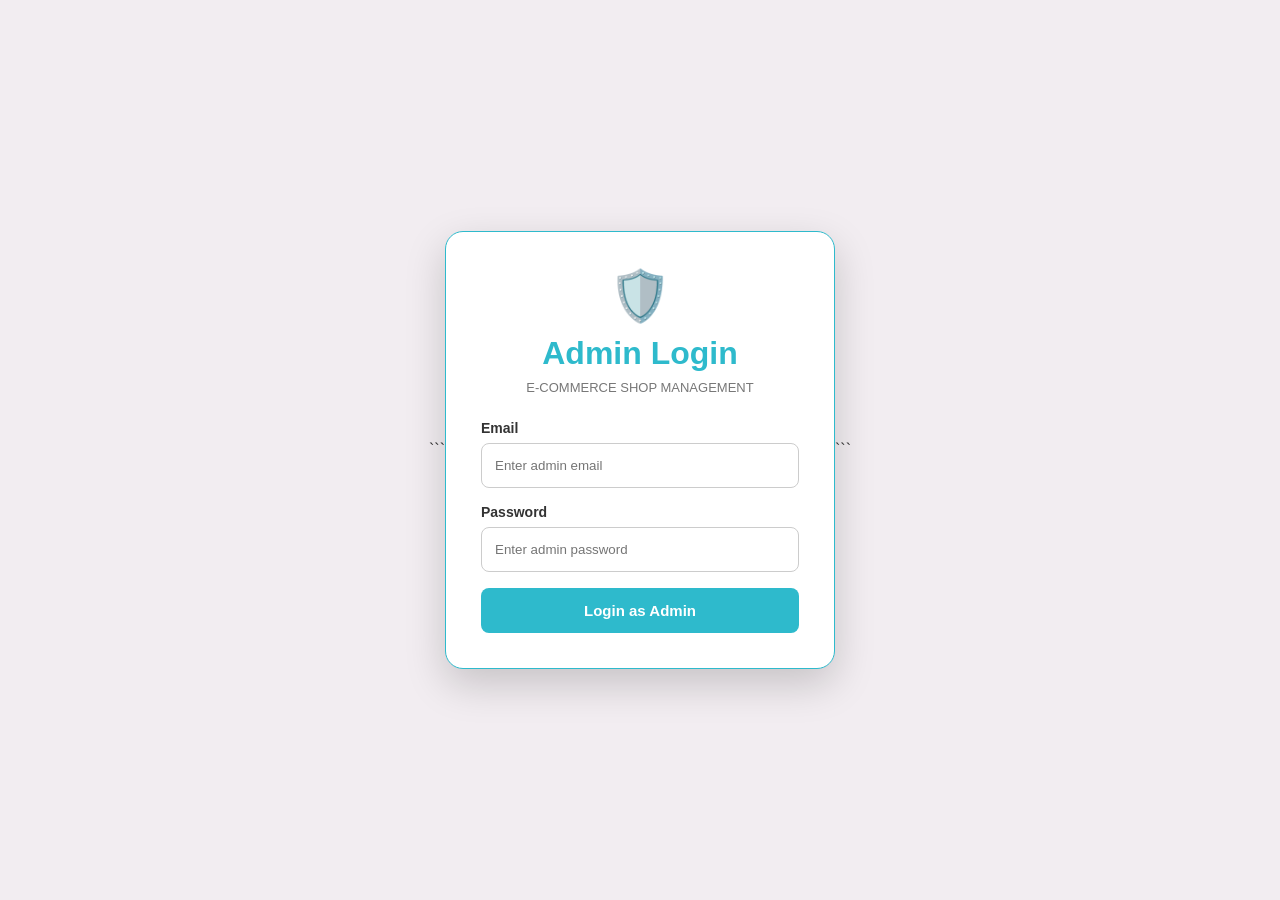
<file: script.html>
<!DOCTYPE html>

<html lang="en">

<head>
<meta charset="UTF-8">
<meta name="viewport" content="width=device-width, initial-scale=1.0">
<title>E-COMMERCE SHOP - ADMIN</title>

<style>

:root {
    --bg: #f2edf1;
    --card: #ffffff;
    --text: #333;
    --primary: #2ebacc;
    --danger: #c0392b;
    --success: #347e49;
    --warning: #f39c12;
    --border: #e5e5e5;
    --sidebar: #111827;
    --muted: #777;
}

body.dark-mode {
    --bg: #080808;
    --card: #151515;
    --text: #eeeeee;
    --border: #333;
    --muted: #aaa;
}

* {
    box-sizing: border-box;
    margin: 0;
    padding: 0;
    font-family: Arial, sans-serif;
}

body {
    background: var(--bg);
    color: var(--text);
    min-height: 100vh;
}

button,
input,
select,
textarea {
    font-family: Arial, sans-serif;
}

/* ================= GENERAL ================= */

.hidden {
    display: none !important;
}

button {
    cursor: pointer;
}

/* ================= ADMIN LOGIN ================= */

.admin-login-page {
    min-height: 100vh;
    display: flex;
    align-items: center;
    justify-content: center;
    padding: 20px;
}

.admin-login-box {
    width: 390px;
    max-width: 100%;
    background: var(--card);
    padding: 35px;
    border-radius: 18px;
    border: 1px solid var(--primary);
    box-shadow: 0 15px 40px rgba(0,0,0,.18);
}

.admin-login-icon {
    text-align: center;
    font-size: 50px;
    margin-bottom: 10px;
}

.admin-login-box h1 {
    text-align: center;
    color: var(--primary);
    margin-bottom: 8px;
}

.subtitle {
    text-align: center;
    font-size: 13px;
    color: var(--muted);
    margin-bottom: 25px;
}

.form-group {
    display: flex;
    flex-direction: column;
    gap: 7px;
    margin-bottom: 16px;
}

.form-group label {
    font-size: 14px;
    font-weight: bold;
}

.form-group input {
    height: 45px;
    padding: 10px 13px;
    border: 1px solid #ccc;
    border-radius: 8px;
    outline: none;
    background: white;
    color: #333;
}

.form-group input:focus {
    border-color: var(--primary);
}

.login-btn {
    width: 100%;
    height: 45px;
    background: var(--primary);
    color: white;
    border: none;
    border-radius: 8px;
    font-weight: bold;
    font-size: 15px;
}

.login-btn:hover {
    opacity: .9;
}

.login-error {
    display: none;
    background: #f8d7da;
    color: #721c24;
    padding: 10px;
    border-radius: 7px;
    text-align: center;
    font-size: 13px;
    margin-bottom: 15px;
}

/* ================= ADMIN LAYOUT ================= */

.admin-container {
    min-height: 100vh;
}

.sidebar {
    width: 245px;
    background: var(--sidebar);
    color: white;
    position: fixed;
    left: 0;
    top: 0;
    bottom: 0;
    padding: 20px 15px;
    z-index: 1000;
}

.sidebar-logo {
    text-align: center;
    font-size: 19px;
    font-weight: bold;
    padding: 15px 5px 25px;
    border-bottom: 1px solid rgba(255,255,255,.15);
    margin-bottom: 20px;
}

.sidebar-logo span {
    display: block;
    font-size: 32px;
    margin-bottom: 5px;
}

.sidebar-menu {
    display: flex;
    flex-direction: column;
    gap: 8px;
}

.sidebar-menu button {
    width: 100%;
    padding: 12px 15px;
    background: transparent;
    color: white;
    border: none;
    border-radius: 8px;
    text-align: left;
    font-size: 14px;
}

.sidebar-menu button:hover,
.sidebar-menu button.active {
    background: var(--primary);
}

.logout-btn {
    position: absolute;
    bottom: 20px;
    left: 15px;
    width: calc(100% - 30px);
    padding: 11px;
    background: var(--danger);
    color: white;
    border: none;
    border-radius: 7px;
    font-weight: bold;
}

.logout-btn:hover {
    opacity: .9;
}

/* ================= MAIN ================= */

.admin-main {
    margin-left: 245px;
    min-height: 100vh;
}

.topbar {
    height: 70px;
    background: var(--card);
    border-bottom: 1px solid var(--border);
    display: flex;
    align-items: center;
    justify-content: space-between;
    padding: 0 25px;
    position: sticky;
    top: 0;
    z-index: 500;
}

.topbar h2 {
    color: var(--primary);
}

.top-actions {
    display: flex;
    align-items: center;
    gap: 10px;
}

.clock {
    padding: 7px 12px;
    border: 1px solid var(--border);
    border-radius: 20px;
    font-weight: bold;
}

.clock span {
    color: var(--primary);
}

.mode-btn {
    padding: 8px 14px;
    border: 1px solid var(--border);
    background: transparent;
    color: var(--text);
    border-radius: 20px;
}

/* ================= CONTENT ================= */

.content {
    padding: 25px;
}

.page {
    display: none;
}

.page.active {
    display: block;
}

.page-title {
    margin-bottom: 20px;
}

.page-title h1 {
    margin-bottom: 5px;
}

.page-title p {
    color: var(--muted);
    font-size: 14px;
}

/* ================= DASHBOARD STATS ================= */

.stats {
    display: grid;
    grid-template-columns: repeat(4, 1fr);
    gap: 18px;
    margin-bottom: 25px;
}

.stat-card {
    background: var(--card);
    border: 1px solid var(--border);
    border-radius: 12px;
    padding: 20px;
    box-shadow: 0 5px 15px rgba(0,0,0,.06);
}

.stat-icon {
    font-size: 28px;
    margin-bottom: 10px;
}

.stat-card h3 {
    font-size: 13px;
    color: var(--muted);
    margin-bottom: 8px;
}

.stat-number {
    font-size: 25px;
    font-weight: bold;
    color: var(--primary);
}

/* ================= CARD ================= */

.card {
    background: var(--card);
    border: 1px solid var(--border);
    border-radius: 12px;
    padding: 20px;
    margin-bottom: 20px;
    box-shadow: 0 5px 15px rgba(0,0,0,.05);
}

.card h2 {
    margin-bottom: 15px;
}

/* ================= PRODUCTS ================= */

.products-toolbar {
    display: flex;
    gap: 10px;
    margin-bottom: 20px;
}

.products-toolbar input {
    flex: 1;
    padding: 11px;
    border: 1px solid #ccc;
    border-radius: 7px;
    outline: none;
}

.add-btn {
    background: var(--primary);
    color: white;
    border: none;
    padding: 11px 18px;
    border-radius: 7px;
    font-weight: bold;
}

.product-grid {
    display: grid;
    grid-template-columns: repeat(auto-fill, minmax(230px, 1fr));
    gap: 18px;
}

.product-card {
    background: var(--card);
    border: 1px solid var(--border);
    border-radius: 10px;
    overflow: hidden;
}

.product-card img {
    width: 100%;
    height: 160px;
    object-fit: contain;
    background: white;
    padding: 8px;
}

.product-info {
    padding: 15px;
}

.product-info h3 {
    margin-bottom: 7px;
}

.category {
    color: var(--muted);
    font-size: 12px;
    text-transform: uppercase;
    margin-bottom: 8px;
}

.price {
    color: var(--primary);
    font-weight: bold;
    margin-bottom: 10px;
}

.stock {
    font-size: 13px;
    margin-bottom: 12px;
}

.product-actions {
    display: flex;
    gap: 7px;
}

.edit-btn,
.delete-btn {
    flex: 1;
    border: none;
    padding: 8px;
    border-radius: 6px;
    color: white;
    font-weight: bold;
}

.edit-btn {
    background: var(--warning);
}

.delete-btn {
    background: var(--danger);
}

/* ================= TABLE ================= */

.table-wrapper {
    overflow-x: auto;
}

.admin-table {
    width: 100%;
    border-collapse: collapse;
}

.admin-table th,
.admin-table td {
    padding: 12px 10px;
    border-bottom: 1px solid var(--border);
    text-align: left;
}

.admin-table th {
    background: rgba(46,186,204,.1);
    color: var(--primary);
}

.admin-table select {
    padding: 7px;
    border: 1px solid #ccc;
    border-radius: 6px;
}

/* ================= SALES ================= */

.sales-grid {
    display: grid;
    grid-template-columns: 1fr 1fr;
    gap: 20px;
}

.sales-number {
    font-size: 30px;
    color: var(--primary);
    font-weight: bold;
}

.progress {
    height: 15px;
    background: #ddd;
    border-radius: 20px;
    overflow: hidden;
}

.progress-bar {
    height: 100%;
    width: 0%;
    background: var(--primary);
}

/* ================= MODAL ================= */

.modal {
    position: fixed;
    inset: 0;
    background: rgba(0,0,0,.65);
    z-index: 2000;
    display: flex;
    align-items: center;
    justify-content: center;
    padding: 20px;
}

.modal-box {
    width: 500px;
    max-width: 100%;
    max-height: 90vh;
    overflow-y: auto;
    background: var(--card);
    color: var(--text);
    border-radius: 15px;
    padding: 25px;
}

.modal-header {
    display: flex;
    justify-content: space-between;
    align-items: center;
    margin-bottom: 20px;
}

.modal-header h2 {
    color: var(--primary);
}

.close-btn {
    border: none;
    background: transparent;
    color: var(--text);
    font-size: 28px;
}

.modal-group {
    display: flex;
    flex-direction: column;
    gap: 6px;
    margin-bottom: 13px;
}

.modal-group label {
    font-size: 13px;
    font-weight: bold;
}

.modal-group input,
.modal-group select,
.modal-group textarea {
    padding: 10px;
    border: 1px solid #ccc;
    border-radius: 7px;
    outline: none;
    background: white;
    color: #333;
}

.modal-group textarea {
    min-height: 90px;
}

.save-btn {
    width: 100%;
    padding: 11px;
    background: var(--primary);
    color: white;
    border: none;
    border-radius: 7px;
    font-weight: bold;
}

/* ================= EMPTY ================= */

.empty {
    text-align: center;
    padding: 30px;
    color: var(--muted);
}

/* ================= FOOTER ================= */

.footer {
    text-align: center;
    padding: 20px;
    margin-top: 20px;
    border-top: 1px solid var(--border);
    color: var(--muted);
    font-size: 13px;
}

/* ================= RESPONSIVE ================= */

@media(max-width:1000px) {

    .stats {
        grid-template-columns: repeat(2, 1fr);
    }

}

@media(max-width:750px) {

    .sidebar {
        width: 70px;
        padding: 15px 8px;
    }

    .sidebar-logo {
        font-size: 0;
    }

    .sidebar-logo span {
        font-size: 28px;
    }

    .sidebar-menu button {
        text-align: center;
        font-size: 0;
        padding: 12px 5px;
    }

    .sidebar-menu button::first-letter {
        font-size: 20px;
    }

    .logout-btn {
        font-size: 0;
        padding: 10px 5px;
    }

    .logout-btn::first-letter {
        font-size: 20px;
    }

    .admin-main {
        margin-left: 70px;
    }

    .topbar {
        padding: 0 12px;
    }

    .topbar h2 {
        font-size: 16px;
    }

    .clock {
        display: none;
    }

    .content {
        padding: 15px;
    }

    .sales-grid {
        grid-template-columns: 1fr;
    }

}

@media(max-width:500px) {

    .stats {
        grid-template-columns: 1fr;
    }

    .products-toolbar {
        flex-direction: column;
    }

    .product-grid {
        grid-template-columns: 1fr;
    }

}

html,
body,
.modal,
.modal-box {
    scrollbar-width: none;
}

html::-webkit-scrollbar,
body::-webkit-scrollbar,
.modal::-webkit-scrollbar,
.modal-box::-webkit-scrollbar {
    display: none;
}

</style>

</head>

<body>

<!-- =====================================================
     ADMIN LOGIN
===================================================== -->

<div id="loginPage" class="admin-login-page">

```
<form id="loginForm" class="admin-login-box">

    <div class="admin-login-icon">
        🛡️
    </div>

    <h1>Admin Login</h1>

    <p class="subtitle">
        E-COMMERCE SHOP MANAGEMENT
    </p>

    <div id="loginError" class="login-error"></div>

    <div class="form-group">

        <label>Email</label>

        <input
            type="email"
            id="adminEmail"
            placeholder="Enter admin email"
            required
        >

    </div>

    <div class="form-group">

        <label>Password</label>

        <input
            type="password"
            id="adminPassword"
            placeholder="Enter admin password"
            required
        >

    </div>

    <button
        type="submit"
        class="login-btn">

        Login as Admin

    </button>

</form>
```

</div>

<!-- =====================================================
     ADMIN DASHBOARD
===================================================== -->

<div id="dashboard" class="admin-container hidden">

```
<!-- ================= SIDEBAR ================= -->

<aside class="sidebar">

    <div class="sidebar-logo">

        <span>🛒</span>

        E-COMMERCE ADMIN

    </div>

    <div class="sidebar-menu">

        <button
            class="active"
            onclick="showPage('dashboardPage', this)">

            🏠 Dashboard

        </button>

        <button
            onclick="showPage('productsPage', this)">

            📦 Products

        </button>

        <button
            onclick="showPage('ordersPage', this)">

            🛒 Orders

        </button>

        <button
            onclick="showPage('usersPage', this)">

            👥 Users

        </button>

        <button
            onclick="showPage('salesPage', this)">

            💰 Sales

        </button>

        <button
            onclick="showPage('settingsPage', this)">

            ⚙️ Settings

        </button>

    </div>

    <button
        class="logout-btn"
        onclick="logout()">

        🚪 Logout

    </button>

</aside>

<!-- ================= MAIN ================= -->

<main class="admin-main">

    <!-- TOP BAR -->

    <div class="topbar">

        <h2>
            Admin Dashboard
        </h2>

        <div class="top-actions">

            <div class="clock">

                🕐 Kigali:

                <span id="kigaliClock">
                    --:--:--
                </span>

            </div>

            <button
                class="mode-btn"
                onclick="toggleDarkMode()">

                🌙 Mode

            </button>

            <strong>
                👤 Admin
            </strong>

        </div>

    </div>

    <!-- CONTENT -->

    <div class="content">

        <!-- =================================================
             DASHBOARD PAGE
        ================================================= -->

        <section
            id="dashboardPage"
            class="page active">

            <div class="page-title">

                <h1>
                    🏠 Dashboard
                </h1>

                <p>
                    Welcome to your e-commerce administration panel.
                </p>

            </div>

            <div class="stats">

                <div class="stat-card">

                    <div class="stat-icon">
                        📦
                    </div>

                    <h3>
                        TOTAL PRODUCTS
                    </h3>

                    <div
                        id="totalProducts"
                        class="stat-number">

                        0

                    </div>

                </div>

                <div class="stat-card">

                    <div class="stat-icon">
                        👥
                    </div>

                    <h3>
                        REGISTERED USERS
                    </h3>

                    <div
                        id="totalUsers"
                        class="stat-number">

                        0

                    </div>

                </div>

                <div class="stat-card">

                    <div class="stat-icon">
                        🛒
                    </div>

                    <h3>
                        TOTAL ORDERS
                    </h3>

                    <div
                        id="totalOrders"
                        class="stat-number">

                        0

                    </div>

                </div>

                <div class="stat-card">

                    <div class="stat-icon">
                        💰
                    </div>

                    <h3>
                        TOTAL SALES
                    </h3>

                    <div
                        id="totalSales"
                        class="stat-number">

                        0 RWF

                    </div>

                </div>

            </div>

            <div class="card">

                <h2>
                    📊 Store Overview
                </h2>

                <p>
                    Manage your products, customers, orders
                    and sales from the admin panel.
                </p>

            </div>

            <div class="card">

                <h2>
                    🕐 Current Kigali Time
                </h2>

                <h1
                    id="bigClock"
                    style="color:var(--primary);">

                    --:--:--

                </h1>

            </div>

        </section>

        <!-- =================================================
             PRODUCTS PAGE
        ================================================= -->

        <section
            id="productsPage"
            class="page">

            <div class="page-title">

                <h1>
                    📦 Product Management
                </h1>

                <p>
                    Add, edit, delete and search products.
                </p>

            </div>

            <div class="products-toolbar">

                <input
                    type="text"
                    id="searchProduct"
                    placeholder="Search products..."
                    oninput="displayProducts()"
                >

                <button
                    class="add-btn"
                    onclick="openProductModal()">

                    ➕ Add Product

                </button>

            </div>

            <div
                id="productGrid"
                class="product-grid">
            </div>

        </section>

        <!-- =================================================
             ORDERS PAGE
        ================================================= -->

        <section
            id="ordersPage"
            class="page">

            <div class="page-title">

                <h1>
                    🛒 Orders
                </h1>

                <p>
                    View and manage customer orders.
                </p>

            </div>

            <div class="card">

                <div class="table-wrapper">

                    <table class="admin-table">

                        <thead>

                            <tr>

                                <th>Order</th>
                                <th>Customer</th>
                                <th>Total</th>
                                <th>Date</th>
                                <th>Status</th>

                            </tr>

                        </thead>

                        <tbody id="ordersTable"></tbody>

                    </table>

                </div>

            </div>

        </section>

        <!-- =================================================
             USERS PAGE
        ================================================= -->

        <section
            id="usersPage"
            class="page">

            <div class="page-title">

                <h1>
                    👥 Users
                </h1>

                <p>
                    View and manage registered customers.
                </p>

            </div>

            <div class="card">

                <div class="table-wrapper">

                    <table class="admin-table">

                        <thead>

                            <tr>

                                <th>#</th>
                                <th>Username</th>
                                <th>Email</th>
                                <th>Action</th>

                            </tr>

                        </thead>

                        <tbody id="usersTable"></tbody>

                    </table>

                </div>

            </div>

        </section>

        <!-- =================================================
             SALES PAGE
        ================================================= -->

        <section
            id="salesPage"
            class="page">

            <div class="page-title">

                <h1>
                    💰 Sales
                </h1>

                <p>
                    View your store sales.
                </p>

            </div>

            <div class="sales-grid">

                <div class="card">

                    <h2>
                        Total Sales
                    </h2>

                    <div
                        id="salesTotal"
                        class="sales-number">

                        0 RWF

                    </div>

                </div>

                <div class="card">

                    <h2>
                        Total Orders
                    </h2>

                    <div
                        id="salesOrders"
                        class="sales-number">

                        0

                    </div>

                </div>

            </div>

            <div class="card">

                <h2>
                    📈 Sales Progress
                </h2>

                <br>

                <div class="progress">

                    <div
                        id="salesProgress"
                        class="progress-bar">
                    </div>

                </div>

            </div>

        </section>

        <!-- =================================================
             SETTINGS PAGE
        ================================================= -->

        <section
            id="settingsPage"
            class="page">

            <div class="page-title">

                <h1>
                    ⚙️ Settings
                </h1>

                <p>
                    Manage your admin settings.
                </p>

            </div>

            <div class="card">

                <h2>
                    👤 Admin Account
                </h2>

                <p>
                    Email:
                    <strong>
                        admin@shop.com
                    </strong>
                </p>

                <br>

                <p>
                    Administrator of E-COMMERCE SHOP.
                </p>

            </div>

            <div class="card">

                <h2>
                    💾 Local Storage
                </h2>

                <p>
                    Products, users and orders are stored
                    in your browser.
                </p>

                <br>

                <button
                    class="delete-btn"
                    style="flex:none;padding:10px 15px;"
                    onclick="clearData()">

                    🗑️ Clear Admin Data

                </button>

            </div>

        </section>

        <!-- FOOTER -->

        <footer class="footer">

            © 2026 E-COMMERCE SHOP —
            Admin Dashboard —
            Kigali, Rwanda

        </footer>

    </div>

</main>
```

</div>

<!-- =====================================================
     PRODUCT MODAL
===================================================== -->

<div
    id="productModal"
    class="modal hidden">

```
<div class="modal-box">

    <div class="modal-header">

        <h2 id="modalTitle">
            Add Product
        </h2>

        <button
            class="close-btn"
            onclick="closeProductModal()">

            &times;

        </button>

    </div>

    <form id="productForm">

        <div class="modal-group">

            <label>
                Product Name
            </label>

            <input
                type="text"
                id="productName"
                placeholder="Product name"
                required>

        </div>

        <div class="modal-group">

            <label>
                Category
            </label>

            <select
                id="productCategory"
                required>

                <option value="">
                    Select category
                </option>

                <option value="Electronics">
                    Electronics
                </option>

                <option value="Clothes">
                    Clothes
                </option>

                <option value="Shoes">
                    Shoes
                </option>

                <option value="Food">
                    Food
                </option>

            </select>

        </div>

        <div class="modal-group">

            <label>
                Price (RWF)
            </label>

            <input
                type="number"
                id="productPrice"
                min="0"
                placeholder="50000"
                required>

        </div>

        <div class="modal-group">

            <label>
                Stock
            </label>

            <input
                type="number"
                id="productStock"
                min="0"
                placeholder="10"
                required>

        </div>

        <div class="modal-group">

            <label>
                Image URL / File Name
            </label>

            <input
                type="text"
                id="productImage"
                placeholder="image.png"
                required>

        </div>

        <div class="modal-group">

            <label>
                Description
            </label>

            <textarea
                id="productDescription"
                placeholder="Product description"
                required></textarea>

        </div>

        <button
            type="submit"
            class="save-btn">

            💾 Save Product

        </button>

    </form>

</div>
```

</div>

<script>

/* =====================================================
   DEFAULT PRODUCTS
===================================================== */

const defaultProducts = [

    {
        id: 1,
        name: "Wireless Headphones",
        category: "Electronics",
        price: 50000,
        image: "f.png",
        description: "Comfortable wireless headphones with clear sound.",
        stock: 20
    },

    {
        id: 2,
        name: "Smart Watch",
        category: "Electronics",
        price: 75000,
        image: "x.png",
        description: "A smart everyday watch.",
        stock: 15
    },

    {
        id: 3,
        name: "Cotton T-Shirt",
        category: "Clothes",
        price: 12000,
        image: "n.png",
        description: "Comfortable cotton T-shirt.",
        stock: 30
    },

    {
        id: 4,
        name: "Denim Jacket",
        category: "Clothes",
        price: 35000,
        image: "z.png",
        description: "Stylish denim jacket.",
        stock: 15
    },

    {
        id: 5,
        name: "Running Sneakers",
        category: "Shoes",
        price: 45000,
        image: "k.png",
        description: "Comfortable running sneakers.",
        stock: 20
    },

    {
        id: 6,
        name: "Leather Boots",
        category: "Shoes",
        price: 60000,
        image: "m.png",
        description: "Durable leather boots.",
        stock: 10
    },

    {
        id: 7,
        name: "Fresh Burger",
        category: "Food",
        price: 5000,
        image: "l.png",
        description: "Fresh and delicious burger.",
        stock: 50
    },

    {
        id: 8,
        name: "Pizza Large",
        category: "Food",
        price: 10000,
        image: "h.png",
        description: "Large delicious pizza.",
        stock: 30
    },

    {
        id: 9,
        name: "Laptop",
        category: "Electronics",
        price: 450000,
        image: "q.png",
        description: "Powerful laptop for work and school.",
        stock: 10
    },

    {
        id: 10,
        name: "Smartphone",
        category: "Electronics",
        price: 280000,
        image: "u.png",
        description: "Modern smartphone.",
        stock: 15
    },

    {
        id: 11,
        name: "Sunglasses",
        category: "Clothes",
        price: 18000,
        image: "y.png",
        description: "Stylish sunglasses.",
        stock: 25
    },

    {
        id: 12,
        name: "Women's Dress",
        category: "Clothes",
        price: 40000,
        image: "o.png",
        description: "Elegant women's dress.",
        stock: 12
    },

    {
        id: 13,
        name: "Casual Shoes",
        category: "Shoes",
        price: 38000,
        image: "w.png",
        description: "Comfortable casual shoes.",
        stock: 18
    },

    {
        id: 14,
        name: "High Heel Shoes",
        category: "Shoes",
        price: 55000,
        image: "d.png",
        description: "Elegant high heel shoes.",
        stock: 12
    },

    {
        id: 15,
        name: "Fresh Salad",
        category: "Food",
        price: 7000,
        image: "s.png",
        description: "Fresh healthy salad.",
        stock: 35
    },

    {
        id: 16,
        name: "Chocolate Cake",
        category: "Food",
        price: 15000,
        image: "t.png",
        description: "Delicious chocolate cake.",
        stock: 20
    }

];

/* =====================================================
   PRODUCT STORAGE
===================================================== */

function getProducts() {

    try {

        const saved =
            JSON.parse(
                localStorage.getItem("adminProducts")
            );

        if(Array.isArray(saved)) {
            return saved;
        }

    } catch(error) {}

    localStorage.setItem(
        "adminProducts",
        JSON.stringify(defaultProducts)
    );

    return [...defaultProducts];
}

let products = getProducts();

/* =====================================================
   ADMIN LOGIN
===================================================== */

const ADMIN_EMAIL = "admin@shop.com";
const ADMIN_PASSWORD = "admin123";

document
.getElementById("loginForm")
.addEventListener("submit", function(event) {

    event.preventDefault();

    const email =
        document
        .getElementById("adminEmail")
        .value
        .trim()
        .toLowerCase();

    const password =
        document
        .getElementById("adminPassword")
        .value;

    const error =
        document
        .getElementById("loginError");

    if(
        email === ADMIN_EMAIL &&
        password === ADMIN_PASSWORD
    ) {

        localStorage.setItem(
            "adminLoggedIn",
            "true"
        );

        showDashboard();

    } else {

        error.textContent =
            "Invalid admin email or password.";

        error.style.display = "block";

    }

});

/* =====================================================
   SHOW DASHBOARD
===================================================== */

function showDashboard() {

    document
    .getElementById("loginPage")
    .classList
    .add("hidden");

    document
    .getElementById("dashboard")
    .classList
    .remove("hidden");

    products = getProducts();

    updateDashboard();
    displayProducts();
    displayUsers();
    displayOrders();
    updateSales();

}

/* =====================================================
   LOGOUT
===================================================== */

function logout() {

    localStorage.removeItem(
        "adminLoggedIn"
    );

    location.reload();

}

/* =====================================================
   PAGE NAVIGATION
===================================================== */

function showPage(pageId, button) {

    document
    .querySelectorAll(".page")
    .forEach(page => {

        page.classList.remove("active");

    });

    document
    .getElementById(pageId)
    .classList.add("active");

    document
    .querySelectorAll(".sidebar-menu button")
    .forEach(btn => {

        btn.classList.remove("active");

    });

    button.classList.add("active");

    if(pageId === "dashboardPage") {
        updateDashboard();
    }

    if(pageId === "productsPage") {
        displayProducts();
    }

    if(pageId === "usersPage") {
        displayUsers();
    }

    if(pageId === "ordersPage") {
        displayOrders();
    }

    if(pageId === "salesPage") {
        updateSales();
    }

}

/* =====================================================
   DASHBOARD STATISTICS
===================================================== */

function updateDashboard() {

    products = getProducts();

    const users = getUsers();
    const orders = getOrders();
    const sales = getTotalSales();

    document
    .getElementById("totalProducts")
    .textContent =
        products.length;

    document
    .getElementById("totalUsers")
    .textContent =
        users.length;

    document
    .getElementById("totalOrders")
    .textContent =
        orders.length;

    document
    .getElementById("totalSales")
    .textContent =
        sales.toLocaleString() + " RWF";

}

/* =====================================================
   DISPLAY PRODUCTS
===================================================== */

function displayProducts() {

    products = getProducts();

    const grid =
        document.getElementById("productGrid");

    const search =
        document
        .getElementById("searchProduct")
        .value
        .toLowerCase()
        .trim();

    const filtered =
        products.filter(product =>
            product.name
            .toLowerCase()
            .includes(search)
        );

    if(filtered.length === 0) {

        grid.innerHTML = `
            <div class="empty">
                No products found.
            </div>
        `;

        return;

    }

    grid.innerHTML =
        filtered.map(product => `

            <div class="product-card">

                <img
                    src="${product.image}"
                    alt="${product.name}"
                    onerror="this.src='https://via.placeholder.com/300x200?text=No+Image'"
                >

                <div class="product-info">

                    <h3>
                        ${product.name}
                    </h3>

                    <div class="category">
                        ${product.category}
                    </div>

                    <div class="price">
                        ${Number(product.price).toLocaleString()} RWF
                    </div>

                    <div class="stock">
                        Stock:
                        <strong>
                            ${product.stock || 0}
                        </strong>
                    </div>

                    <div class="product-actions">

                        <button
                            class="edit-btn"
                            onclick="editProduct(${product.id})">

                            ✏️ Edit

                        </button>

                        <button
                            class="delete-btn"
                            onclick="deleteProduct(${product.id})">

                            🗑️ Delete

                        </button>

                    </div>

                </div>

            </div>

        `).join("");

}

/* =====================================================
   PRODUCT MODAL
===================================================== */

let editingId = null;

function openProductModal(product = null) {

    const modal =
        document.getElementById("productModal");

    const title =
        document.getElementById("modalTitle");

    if(product) {

        editingId = product.id;

        title.textContent =
            "Edit Product";

        document
        .getElementById("productName")
        .value =
            product.name;

        document
        .getElementById("productCategory")
        .value =
            product.category;

        document
        .getElementById("productPrice")
        .value =
            product.price;

        document
        .getElementById("productStock")
        .value =
            product.stock;

        document
        .getElementById("productImage")
        .value =
            product.image;

        document
        .getElementById("productDescription")
        .value =
            product.description;

    } else {

        editingId = null;

        title.textContent =
            "Add Product";

        document
        .getElementById("productForm")
        .reset();

    }

    modal.classList.remove("hidden");

}

/* =====================================================
   CLOSE MODAL
===================================================== */

function closeProductModal() {

    document
    .getElementById("productModal")
    .classList
    .add("hidden");

    editingId = null;

}

/* =====================================================
   SAVE PRODUCT
===================================================== */

document
.getElementById("productForm")
.addEventListener("submit", function(event) {

    event.preventDefault();

    const isEditing =
        editingId !== null;

    const product = {

        id:
            isEditing
            ? editingId
            : Date.now(),

        name:
            document
            .getElementById("productName")
            .value
            .trim(),

        category:
            document
            .getElementById("productCategory")
            .value,

        price:
            Number(
                document
                .getElementById("productPrice")
                .value
            ),

        stock:
            Number(
                document
                .getElementById("productStock")
                .value
            ),

        image:
            document
            .getElementById("productImage")
            .value
            .trim(),

        description:
            document
            .getElementById("productDescription")
            .value
            .trim()

    };

    if(isEditing) {

        const index =
            products.findIndex(
                item => item.id === editingId
            );

        if(index !== -1) {
            products[index] = product;
        }

    } else {

        products.push(product);

    }

    localStorage.setItem(
        "adminProducts",
        JSON.stringify(products)
    );

    closeProductModal();

    displayProducts();
    updateDashboard();

    alert(
        isEditing
        ? "Product updated successfully!"
        : "Product added successfully!"
    );

});

/* =====================================================
   EDIT PRODUCT
===================================================== */

function editProduct(id) {

    products = getProducts();

    const product =
        products.find(
            item => item.id === id
        );

    if(product) {
        openProductModal(product);
    }

}

/* =====================================================
   DELETE PRODUCT
===================================================== */

function deleteProduct(id) {

    products = getProducts();

    const product =
        products.find(
            item => item.id === id
        );

    if(!product) return;

    const answer =
        confirm(
            `Are you sure you want to delete "${product.name}"?`
        );

    if(!answer) return;

    products =
        products.filter(
            item => item.id !== id
        );

    localStorage.setItem(
        "adminProducts",
        JSON.stringify(products)
    );

    displayProducts();
    updateDashboard();

    alert(
        "Product deleted successfully!"
    );

}

/* =====================================================
   USERS
===================================================== */

function getUsers() {

    try {

        const users =
            JSON.parse(
                localStorage.getItem("users")
            );

        return Array.isArray(users)
            ? users
            : [];

    } catch(error) {

        return [];

    }

}

function displayUsers() {

    const users = getUsers();

    const table =
        document.getElementById("usersTable");

    if(users.length === 0) {

        table.innerHTML = `
            <tr>
                <td
                    colspan="4"
                    class="empty">

                    No registered users found.

                </td>
            </tr>
        `;

        return;
    }

    table.innerHTML =
        users.map((user,index) => `

            <tr>

                <td>
                    ${index + 1}
                </td>

                <td>
                    👤 ${user.username || "Unknown"}
                </td>

                <td>
                    ${user.email || "Unknown"}
                </td>

                <td>

                    <button
                        class="delete-btn"
                        style="padding:7px 10px;"
                        onclick="deleteUser('${user.email}')">

                        Delete

                    </button>

                </td>

            </tr>

        `).join("");

}

/* =====================================================
   DELETE USER
===================================================== */

function deleteUser(email) {

    const answer =
        confirm(
            "Are you sure you want to delete this user?"
        );

    if(!answer) return;

    let users = getUsers();

    users =
        users.filter(
            user => user.email !== email
        );

    localStorage.setItem(
        "users",
        JSON.stringify(users)
    );

    displayUsers();
    updateDashboard();

    alert(
        "User deleted successfully!"
    );

}

/* =====================================================
   ORDERS
===================================================== */

function getOrders() {

    try {

        const orders =
            JSON.parse(
                localStorage.getItem("orders")
            );

        return Array.isArray(orders)
            ? orders
            : [];

    } catch(error) {

        return [];

    }

}

function displayOrders() {

    const orders = getOrders();

    const table =
        document.getElementById("ordersTable");

    if(orders.length === 0) {

        table.innerHTML = `
            <tr>
                <td
                    colspan="5"
                    class="empty">

                    No orders have been placed yet.

                </td>
            </tr>
        `;

        return;
    }

    table.innerHTML =
        orders.map((order,index) => `

            <tr>

                <td>
                    #${order.id || index + 1001}
                </td>

                <td>
                    ${order.customer || "Customer"}
                </td>

                <td>
                    ${Number(order.total || 0).toLocaleString()}
                    RWF
                </td>

                <td>
                    ${order.date || "Unknown"}
                </td>

                <td>

                    <select
                        onchange="changeOrderStatus(${index}, this.value)">

                        <option
                            value="Pending"
                            ${order.status === "Pending" ? "selected" : ""}>

                            Pending

                        </option>

                        <option
                            value="Processing"
                            ${order.status === "Processing" ? "selected" : ""}>

                            Processing

                        </option>

                        <option
                            value="Shipped"
                            ${order.status === "Shipped" ? "selected" : ""}>

                            Shipped

                        </option>

                        <option
                            value="Delivered"
                            ${order.status === "Delivered" ? "selected" : ""}>

                            Delivered

                        </option>

                        <option
                            value="Cancelled"
                            ${order.status === "Cancelled" ? "selected" : ""}>

                            Cancelled

                        </option>

                    </select>

                </td>

            </tr>

        `).join("");

}

/* =====================================================
   CHANGE ORDER STATUS
===================================================== */

function changeOrderStatus(index,status) {

    const orders = getOrders();

    if(!orders[index]) return;

    orders[index].status = status;

    localStorage.setItem(
        "orders",
        JSON.stringify(orders)
    );

    displayOrders();
    updateDashboard();

}

/* =====================================================
   SALES
===================================================== */

function getTotalSales() {

    const orders = getOrders();

    return orders.reduce(
        (total,order) =>
            total + Number(order.total || 0),
        0
    );

}

function updateSales() {

    const sales =
        getTotalSales();

    const orders =
        getOrders();

    document
    .getElementById("salesTotal")
    .textContent =
        sales.toLocaleString() + " RWF";

    document
    .getElementById("salesOrders")
    .textContent =
        orders.length;

    const progress =
        orders.length > 0
        ? Math.min(100, orders.length * 10)
        : 0;

    document
    .getElementById("salesProgress")
    .style.width =
        progress + "%";

}

/* =====================================================
   DARK MODE
===================================================== */

function toggleDarkMode() {

    document
    .body
    .classList
    .toggle("dark-mode");

    localStorage.setItem(
        "adminDarkMode",
        document
        .body
        .classList
        .contains("dark-mode")
    );

}

/* =====================================================
   KIGALI CLOCK
===================================================== */

function updateKigaliClock() {

    const time =
        new Intl.DateTimeFormat(
            "en-GB",
            {
                timeZone: "Africa/Kigali",
                hour: "2-digit",
                minute: "2-digit",
                second: "2-digit",
                hour12: false
            }
        ).format(new Date());

    document
    .getElementById("kigaliClock")
    .textContent =
        time;

    document
    .getElementById("bigClock")
    .textContent =
        time;

}

updateKigaliClock();

setInterval(
    updateKigaliClock,
    1000
);

/* =====================================================
   CLEAR ADMIN DATA
===================================================== */

function clearData() {

    const answer =
        confirm(
            "This will delete all products and orders. Continue?"
        );

    if(!answer) return;

    localStorage.removeItem(
        "adminProducts"
    );

    localStorage.removeItem(
        "orders"
    );

    products = getProducts();

    updateDashboard();
    displayProducts();
    displayOrders();
    updateSales();

    alert(
        "Products and orders have been reset."
    );

}

/* =====================================================
   CLOSE MODAL OUTSIDE
===================================================== */

document
.getElementById("productModal")
.addEventListener("click", function(event) {

    if(event.target === this) {
        closeProductModal();
    }

});

/* =====================================================
   ESCAPE KEY
===================================================== */

document.addEventListener(
    "keydown",
    function(event) {

        if(event.key === "Escape") {
            closeProductModal();
        }

    }
);

/* =====================================================
   PAGE LOAD
===================================================== */

window.onload = function() {

    if(
        localStorage.getItem("adminDarkMode")
        === "true"
    ) {

        document
        .body
        .classList
        .add("dark-mode");

    }

    if(
        localStorage.getItem("adminLoggedIn")
        === "true"
    ) {

        showDashboard();

    }

};

</script>

</body>
</html>
</file>
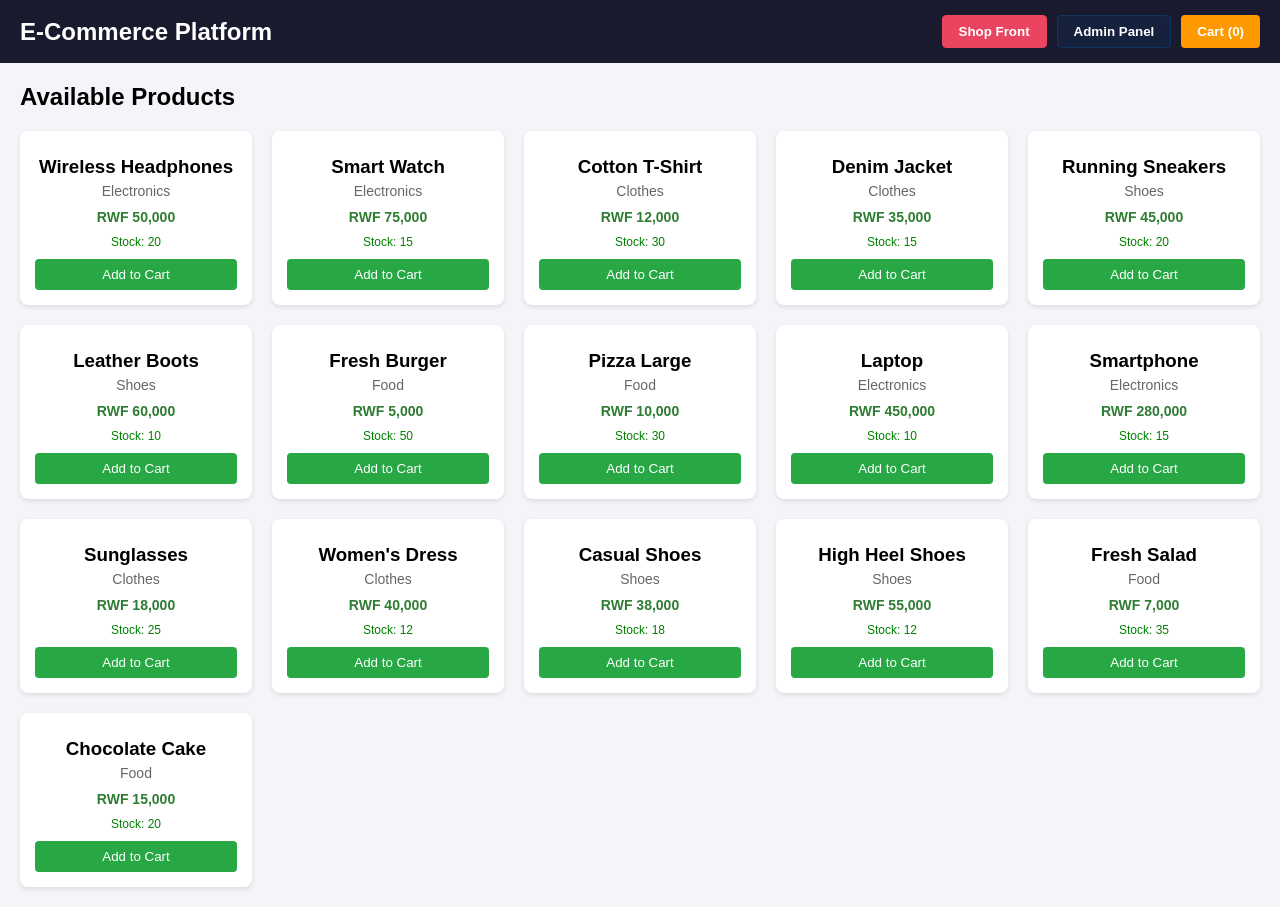
<file: setinterval.html>
<!DOCTYPE html>
<html lang="en">
<head>
    <meta charset="UTF-8">
    <meta name="viewport" content="width=device-width, initial-scale=1.0">
    <title>Integrated E-Commerce & Admin Panel</title>
    <style>
        * { box-sizing: border-box; font-family: Arial, sans-serif; margin: 0; padding: 0; }
        body { background-color: #f4f4f9; display: flex; flex-direction: column; min-height: 100vh; }
        
        /* Main Navigation */
        nav {
             background: #1a1a2e;
              padding: 15px 20px;
               display: flex;
                justify-content: space-between;
                 align-items: center; color: white; }
        nav .nav-links { display: flex; gap: 10px; }
        nav button { background: #16213e; color: #fff; border: 1px solid #0f3460; padding: 8px 16px; border-radius: 4px; cursor: pointer; font-weight: bold; }
        nav button.active { background: #e94560; border-color: #e94560; }
        .cart-btn { background: #ff9900; border: none; }
        
        .page-view { display: none; padding: 20px; flex: 1; }
        .page-view.active { display: block; }

        /* Storefront Styles */
        .products-grid { display: grid; grid-template-columns: repeat(auto-fill, minmax(220px, 1fr)); gap: 20px; margin-top: 20px; }
        .product-card { background: #fff; padding: 15px; border-radius: 8px; box-shadow: 0 2px 5px rgba(0,0,0,0.1); text-align: center; }
        .product-card h3 { margin: 10px 0 5px; }
        .product-card p { color: #666; font-size: 14px; margin-bottom: 10px; }
        .product-card .price { font-weight: bold; color: #2e7d32; margin-bottom: 10px; }
        .add-btn { background: #28a745; color: white; border: none; padding: 8px 12px; cursor: pointer; border-radius: 4px; width: 100%; }
        .add-btn:disabled { background: #ccc; cursor: not-allowed; }

        /* Admin Styles */
        .admin-layout { display: flex; gap: 20px; }
        .admin-sidebar { width: 200px; background: white; border-radius: 8px; padding: 10px; box-shadow: 0 2px 4px rgba(0,0,0,0.05); }
        .admin-sidebar button { display: block; width: 100%; text-align: left; padding: 10px; margin-bottom: 5px; border: none; background: none; border-radius: 4px; cursor: pointer; }
        .admin-sidebar button.active { background: #007bff; color: white; }
        .admin-content { flex: 1; }
        
        .card { background: white; padding: 20px; border-radius: 8px; box-shadow: 0 2px 4px rgba(0,0,0,0.1); margin-bottom: 20px; }
        .stats-grid { display: grid; grid-template-columns: repeat(3, 1fr); gap: 20px; margin-bottom: 20px; }
        .stat-card { background: white; padding: 20px; border-radius: 8px; text-align: center; box-shadow: 0 2px 4px rgba(0,0,0,0.1); }
        
        table { width: 100%; border-collapse: collapse; margin-top: 10px; }
        th, td { text-align: left; padding: 10px; border-bottom: 1px solid #ddd; }
        th { background: #f8f9fa; }
        
        .form-group { margin-bottom: 15px; }
        .form-group label { display: block; margin-bottom: 5px; }
        .form-group input { width: 100%; padding: 8px; border: 1px solid #ccc; border-radius: 4px; }
        .btn-submit { background: #007bff; color: white; border: none; padding: 10px 15px; border-radius: 4px; cursor: pointer; }
        .btn-danger { background: #dc3545; color: white; border: none; padding: 5px 10px; border-radius: 4px; cursor: pointer; }

        /* Modal & Toast */
        .modal { display: none; position: fixed; top: 0; left: 0; width: 100%; height: 100%; background: rgba(0,0,0,0.5); justify-content: center; align-items: center; }
        .modal-content { background: white; padding: 20px; border-radius: 8px; width: 350px; max-height: 80vh; overflow-y: auto; }
        .close-btn { float: right; cursor: pointer; font-weight: bold; }
        .cart-item { display: flex; justify-content: space-between; margin: 10px 0; border-bottom: 1px solid #eee; padding-bottom: 5px; }
        .checkout-btn { background: #007bff; color: white; border: none; padding: 10px; width: 100%; border-radius: 4px; cursor: pointer; margin-top: 15px; font-weight: bold; }
        
        #toast { visibility: hidden; min-width: 250px; background-color: #333; color: #fff; text-align: center; border-radius: 4px; padding: 16px; position: fixed; z-index: 10; bottom: 30px; right: 30px; }
        #toast.show { visibility: visible; animation: fadein 0.5s, fadeout 0.5s 2.5s; }
        @keyframes fadein { from {bottom: 0; opacity: 0;} to {bottom: 30px; opacity: 1;} }
        @keyframes fadeout { from {bottom: 30px; opacity: 1;} to {bottom: 0; opacity: 0;} }
    </style>
</head>
<body>

    <!-- Main Header Navigation -->
    <nav>
        <h2>E-Commerce Platform</h2>
        <div class="nav-links">
            <button id="navShop" class="active" onclick="switchView('shop')">Shop Front</button>
            <button id="navAdmin" onclick="switchView('admin')">Admin Panel</button>
            <button class="cart-btn" onclick="openCart()">Cart (<span id="cart-count">0</span>)</button>
        </div>
    </nav>

    <!-- SHOP FRONT PAGE -->
    <div id="shopView" class="page-view active">
        <h2>Available Products</h2>
        <div class="products-grid" id="productGrid"></div>
    </div>

    <!-- ADMIN PANEL PAGE -->
    <div id="adminView" class="page-view">
        <div class="admin-layout">
            <div class="admin-sidebar">
                <button class="admin-tab active" onclick="switchAdminTab('dash', this)">Dashboard</button>
                <button class="admin-tab" onclick="switchAdminTab('inv', this)">Inventory</button>
                <button class="admin-tab" onclick="switchAdminTab('ord', this)">Orders</button>
            </div>
            
            <div class="admin-content">
                <!-- Dashboard Section -->
                <div id="adminDash" class="admin-section">
                    <h2>Overview</h2>
                    <div class="stats-grid" style="margin-top: 15px;">
                        <div class="stat-card">
                            <h3>Total Revenue</h3>
                            <p id="totalRevenue" style="font-size: 24px; font-weight: bold; color: #28a745;">RWF 0</p>
                        </div>
                        <div class="stat-card">
                            <h3>Total Orders</h3>
                            <p id="totalOrdersCount" style="font-size: 24px; font-weight: bold;">0</p>
                        </div>
                        <div class="stat-card">
                            <h3>Total Products</h3>
                            <p id="totalProductsCount" style="font-size: 24px; font-weight: bold;">0</p>
                        </div>
                    </div>
                </div>

                <!-- Inventory Section -->
                <div id="adminInv" class="admin-section" style="display: none;">
                    <h2>Manage Inventory</h2>
                    <div class="card" style="margin-top: 15px;">
                        <h3>Add Product</h3>
                        <form id="addProductForm" onsubmit="handleProductAdd(event)">
                            <div class="form-group">
                                <label>Name</label>
                                <input type="text" id="prodName" required>
                            </div>
                            <div class="form-group">
                                <label>Category</label>
                                <input type="text" id="prodCat" required>
                            </div>
                            <div class="form-group">
                                <label>Price (RWF)</label>
                                <input type="number" id="prodPrice" required>
                            </div>
                            <div class="form-group">
                                <label>Stock</label>
                                <input type="number" id="prodStock" required>
                            </div>
                            <button type="submit" class="btn-submit">Save Product</button>
                        </form>
                    </div>
                    <div class="card">
                        <h3>Product Inventory</h3>
                        <table>
                            <thead>
                                <tr><th>ID</th><th>Name</th><th>Category</th><th>Price</th><th>Stock</th><th>Action</th></tr>
                            </thead>
                            <tbody id="adminProductTable"></tbody>
                        </table>
                    </div>
                </div>

                <!-- Orders Section -->
                <div id="adminOrd" class="admin-section" style="display: none;">
                    <h2>Customer Orders</h2>
                    <div class="card" style="margin-top: 15px;">
                        <table>
                            <thead>
                                <tr><th>Order ID</th><th>Customer</th><th>Date</th><th>Total</th><th>Status</th></tr>
                            </thead>
                            <tbody id="adminOrdersTable"></tbody>
                        </table>
                    </div>
                </div>
            </div>
        </div>
    </div>

    <!-- Cart Modal -->
    <div class="modal" id="cartModal">
        <div class="modal-content">
            <span class="close-btn" onclick="closeCart()">&times;</span>
            <h3>Shopping Cart</h3>
            <div id="cartItems" style="margin-top: 15px;"></div>
            <hr style="margin: 15px 0;">
            <p><strong>Subtotal:</strong> RWF <span id="cartSubtotal">0</span></p>
            <p><strong>VAT (18%):</strong> RWF <span id="cartVat">0</span></p>
            <p><strong>Total:</strong> RWF <span id="cartTotal">0</span></p>
            <button class="checkout-btn" onclick="checkout()">Checkout</button>
        </div>
    </div>

    <div id="toast"></div>

    <script>
        const defaultProducts = [
            { id: 1, name: "Wireless Headphones", category: "Electronics", price: 50000, stock: 20 },
            { id: 2, name: "Smart Watch", category: "Electronics", price: 75000, stock: 15 },
            { id: 3, name: "Cotton T-Shirt", category: "Clothes", price: 12000, stock: 30 },
            { id: 4, name: "Running Sneakers", category: "Shoes", price: 45000, stock: 20 }
        ];

        let cart = JSON.parse(localStorage.getItem("storeCart")) || [];

        function getProducts() {
            try {
                const saved = JSON.parse(localStorage.getItem("adminProducts"));
                if (Array.isArray(saved) && saved.length > 0) return saved;
            } catch (e) {}
            localStorage.setItem("adminProducts", JSON.stringify(defaultProducts));
            return defaultProducts;
        }

        /* NAVIGATION CONTROL */
        function switchView(view) {
            document.getElementById('shopView').classList.remove('active');
            document.getElementById('adminView').classList.remove('active');
            document.getElementById('navShop').classList.remove('active');
            document.getElementById('navAdmin').classList.remove('active');

            if (view === 'shop') {
                document.getElementById('shopView').classList.add('active');
                document.getElementById('navShop').classList.add('active');
                renderShop();
            } else {
                document.getElementById('adminView').classList.add('active');
                document.getElementById('navAdmin').classList.add('active');
                refreshAdmin();
            }
        }

        function switchAdminTab(tab, btn) {
            document.querySelectorAll('.admin-section').forEach(s => s.style.display = 'none');
            document.querySelectorAll('.admin-tab').forEach(b => b.classList.remove('active'));
            
            if (tab === 'dash') document.getElementById('adminDash').style.display = 'block';
            if (tab === 'inv') document.getElementById('adminInv').style.display = 'block';
            if (tab === 'ord') document.getElementById('adminOrd').style.display = 'block';
            
            btn.classList.add('active');
            refreshAdmin();
        }

        /* SHOP FUNCTIONS */
        function renderShop() {
            const products = getProducts();
            const grid = document.getElementById("productGrid");
            grid.innerHTML = "";

            products.forEach(p => {
                grid.innerHTML += `
                    <div class="product-card">
                        <h3>${p.name}</h3>
                        <p>${p.category}</p>
                        <p class="price">RWF ${p.price.toLocaleString()}</p>
                        <p style="font-size: 12px; color: ${p.stock > 0 ? 'green' : 'red'}">Stock: ${p.stock}</p>
                        <button class="add-btn" onclick="addToCart(${p.id})" ${p.stock <= 0 ? 'disabled' : ''}>
                            ${p.stock > 0 ? 'Add to Cart' : 'Out of Stock'}
                        </button>
                    </div>
                `;
            });
            updateCartUI();
        }

        function addToCart(id) {
            const products = getProducts();
            const product = products.find(p => p.id === id);
            if (!product || product.stock <= 0) return;

            const existing = cart.find(item => item.id === id);
            if (existing) {
                if (existing.quantity < product.stock) {
                    existing.quantity++;
                } else {
                    showToast("Stock limit reached!");
                    return;
                }
            } else {
                cart.push({ id: product.id, name: product.name, price: product.price, quantity: 1 });
            }

            localStorage.setItem("storeCart", JSON.stringify(cart));
            updateCartUI();
            showToast(`${product.name} added to cart!`);
        }

        function updateCartUI() {
            const count = cart.reduce((sum, item) => sum + item.quantity, 0);
            document.getElementById("cart-count").innerText = count;
        }

        function openCart() {
            const container = document.getElementById("cartItems");
            container.innerHTML = cart.length === 0 ? "<p>Cart is empty.</p>" : "";

            cart.forEach(item => {
                container.innerHTML += `
                    <div class="cart-item">
                        <div><strong>${item.name}</strong><br>RWF ${item.price} x ${item.quantity}</div>
                        <div>
                            <button onclick="changeQty(${item.id}, 1)">+</button>
                            <button onclick="changeQty(${item.id}, -1)">-</button>
                        </div>
                    </div>
                `;
            });

            const subtotal = cart.reduce((sum, item) => sum + (item.price * item.quantity), 0);
            const vat = Math.round(subtotal * 0.18);
            
            document.getElementById("cartSubtotal").innerText = subtotal.toLocaleString();
            document.getElementById("cartVat").innerText = vat.toLocaleString();
            document.getElementById("cartTotal").innerText = (subtotal + vat).toLocaleString();
            document.getElementById("cartModal").style.display = "flex";
        }

        function changeQty(id, change) {
            const item = cart.find(i => i.id === id);
            if (!item) return;
            const product = getProducts().find(p => p.id === id);

            item.quantity += change;
            if (item.quantity > product.stock) item.quantity = product.stock;
            if (item.quantity <= 0) cart = cart.filter(i => i.id !== id);

            localStorage.setItem("storeCart", JSON.stringify(cart));
            openCart();
            updateCartUI();
        }

        function closeCart() { document.getElementById("cartModal").style.display = "none"; }

        function checkout() {
            if (cart.length === 0) return showToast("Cart is empty!");

            const subtotal = cart.reduce((sum, item) => sum + item.price * item.quantity, 0);
            const grandTotal = subtotal + Math.round(subtotal * 0.18);

            const newOrder = {
                id: "ORD-" + Math.floor(1000 + Math.random() * 9000),
                customer: "Guest User",
                total: grandTotal,
                date: new Date().toLocaleDateString("en-GB"),
                status: "Pending"
            };

            const existingOrders = JSON.parse(localStorage.getItem("orders")) || [];
            existingOrders.push(newOrder);
            localStorage.setItem("orders", JSON.stringify(existingOrders));

            let products = getProducts();
            cart.forEach(cartItem => {
                const target = products.find(p => p.id === cartItem.id);
                if (target) target.stock = Math.max(0, target.stock - cartItem.quantity);
            });
            localStorage.setItem("adminProducts", JSON.stringify(products));

            cart = [];
            localStorage.setItem("storeCart", JSON.stringify(cart));
            closeCart();
            renderShop();
            showToast("Order placed successfully! ID: " + newOrder.id);
        }

        /* ADMIN FUNCTIONS */
        function refreshAdmin() {
            const products = getProducts();
            const orders = JSON.parse(localStorage.getItem("orders")) || [];

            const revenue = orders.reduce((sum, o) => sum + o.total, 0);
            document.getElementById("totalRevenue").innerText = "RWF " + revenue.toLocaleString();
            document.getElementById("totalOrdersCount").innerText = orders.length;
            document.getElementById("totalProductsCount").innerText = products.length;

            const prodTable = document.getElementById("adminProductTable");
            prodTable.innerHTML = "";
            products.forEach(p => {
                prodTable.innerHTML += `
                    <tr>
                        <td>${p.id}</td><td>${p.name}</td><td>${p.category}</td>
                        <td>RWF ${p.price.toLocaleString()}</td><td>${p.stock}</td>
                        <td><button class="btn-danger" onclick="deleteProduct(${p.id})">Delete</button></td>
                    </tr>
                `;
            });

            const orderTable = document.getElementById("adminOrdersTable");
            orderTable.innerHTML = "";
            orders.forEach(o => {
                orderTable.innerHTML += `
                    <tr>
                        <td>${o.id}</td><td>${o.customer}</td><td>${o.date}</td>
                        <td>RWF ${o.total.toLocaleString()}</td>
                        <td><span style="color: #ff9900; font-weight: bold;">${o.status}</span></td>
                    </tr>
                `;
            });
        }

        function handleProductAdd(e) {
            e.preventDefault();
            const products = getProducts();
            products.push({
                id: Date.now(),
                name: document.getElementById("prodName").value,
                category: document.getElementById("prodCat").value,
                price: parseFloat(document.getElementById("prodPrice").value),
                stock: parseInt(document.getElementById("prodStock").value)
            });
            localStorage.setItem("adminProducts", JSON.stringify(products));
            document.getElementById("addProductForm").reset();
            refreshAdmin();
        }

        function deleteProduct(id) {
            let products = getProducts().filter(p => p.id !== id);
            localStorage.setItem("adminProducts", JSON.stringify(products));
            refreshAdmin();
        }

        function showToast(msg) {
            const toast = document.getElementById("toast");
            toast.innerText = msg;
            toast.className = "show";
            setTimeout(() => { toast.className = toast.className.replace("show", ""); }, 3000);
        }

        // Initialize Shop View
        renderShop();
    </script>
</body>
</html>
</file>
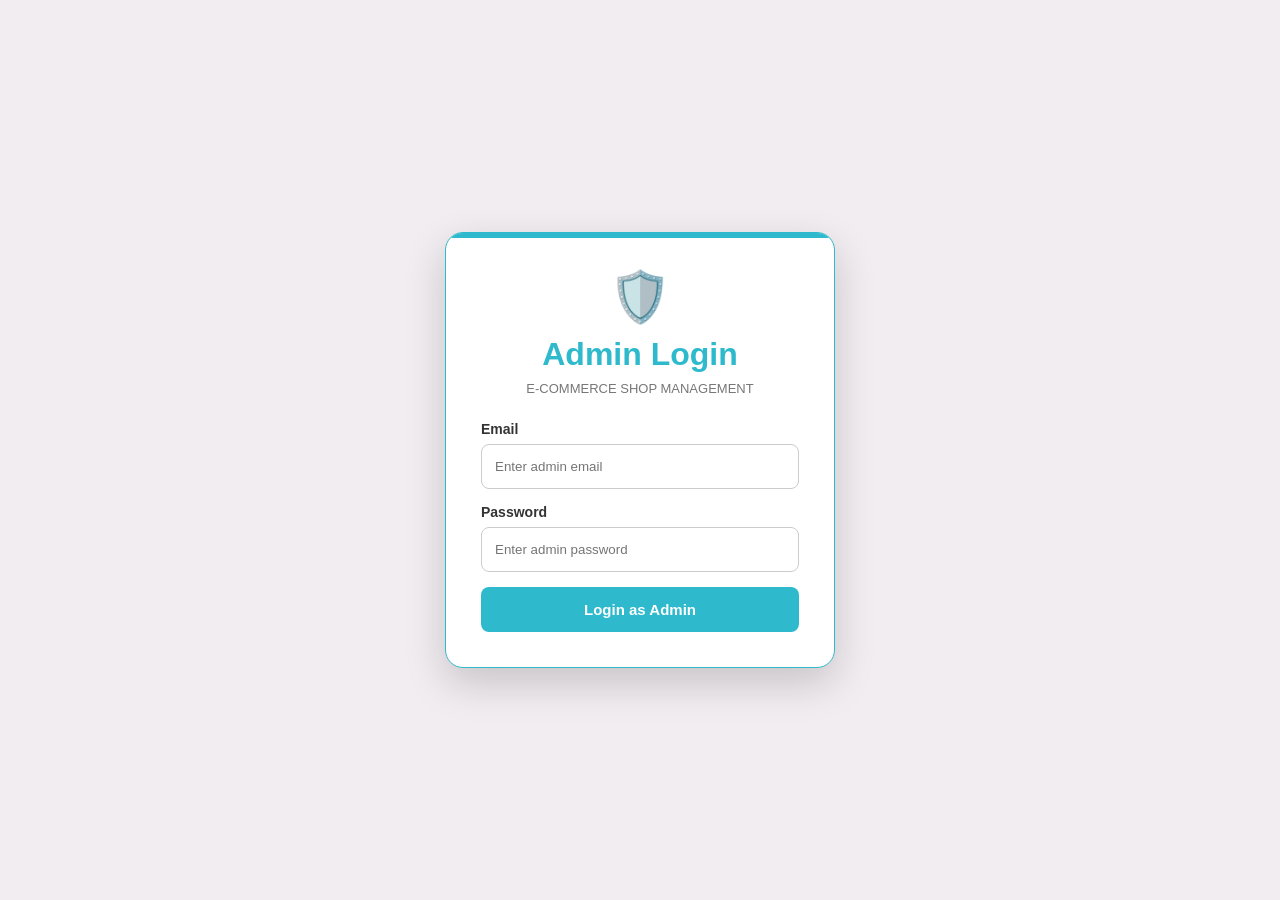
<file: admin/admin.html>
<!DOCTYPE html>
<html lang="en">

<head>
<meta charset="UTF-8">
<meta name="viewport" content="width=device-width, initial-scale=1.0">

<title>E-COMMERCE SHOP - ADMIN</title>

<style>

:root {
    --bg-color: #f2edf1;
    --card-bg: #ffffff;
    --text-color: #333;
    --primary: #2ebacc;
    --danger: #c0392b;
    --success: #347e49;
    --warning: #f39c12;
    --border-color: #e5e5e5;
    --sidebar: #111827;
}

body.dark-mode {
    --bg-color: #000;
    --card-bg: #111;
    --text-color: #e0e0e0;
    --border-color: #333;
}

* {
    box-sizing: border-box;
    margin: 0;
    padding: 0;
    font-family: Arial, sans-serif;
    transition: background-color .3s, color .3s;
}

body {
    background: var(--bg-color);
    color: var(--text-color);
    min-height: 100vh;
}

button,
input,
select {
    font-family: Arial, sans-serif;
}


/* ================= LOGIN ================= */

.admin-login-page {
    min-height: 100vh;
    display: flex;
    align-items: center;
    justify-content: center;
    padding: 20px;
}

.admin-login-box {
    width: 390px;
    max-width: 100%;
    background: var(--card-bg);
    padding: 35px;
    border-radius: 18px;
    border: 1px solid var(--primary);
    box-shadow: 0 15px 40px rgba(0,0,0,.18);
    position: relative;
    overflow: hidden;
}

.admin-login-box::before {
    content: "";
    position: absolute;
    left: 0;
    top: 0;
    width: 100%;
    height: 5px;
    background: var(--primary);
}

.admin-login-icon {
    text-align: center;
    font-size: 50px;
    margin-bottom: 10px;
}

.admin-login-box h1 {
    text-align: center;
    color: var(--primary);
    margin-bottom: 8px;
}

.admin-login-box .subtitle {
    text-align: center;
    font-size: 13px;
    color: #777;
    margin-bottom: 25px;
}

.admin-form-group {
    display: flex;
    flex-direction: column;
    gap: 7px;
    margin-bottom: 15px;
}

.admin-form-group label {
    font-size: 14px;
    font-weight: bold;
}

.admin-form-group input {
    height: 45px;
    padding: 10px 13px;
    border: 1px solid #ccc;
    border-radius: 8px;
    outline: none;
    background: white;
    color: #333;
}

.admin-form-group input:focus {
    border-color: var(--primary);
    box-shadow: 0 0 0 3px rgba(46,186,204,.15);
}

.admin-login-btn {
    width: 100%;
    height: 45px;
    background: var(--primary);
    color: white;
    border: none;
    border-radius: 8px;
    font-weight: bold;
    cursor: pointer;
    font-size: 15px;
}

.admin-login-btn:hover {
    transform: translateY(-2px);
}

.admin-error {
    display: none;
    background: #f8d7da;
    color: #721c24;
    padding: 10px;
    border-radius: 6px;
    font-size: 13px;
    margin-bottom: 15px;
    text-align: center;
}


/* ================= ADMIN LAYOUT ================= */

.admin-container {
    display: flex;
    min-height: 100vh;
}

.sidebar {
    width: 245px;
    background: var(--sidebar);
    color: white;
    position: fixed;
    left: 0;
    top: 0;
    bottom: 0;
    padding: 20px 15px;
    z-index: 1000;
}

.sidebar-logo {
    text-align: center;
    font-size: 20px;
    font-weight: bold;
    padding: 15px 5px 25px;
    border-bottom: 1px solid rgba(255,255,255,.15);
    margin-bottom: 20px;
}

.sidebar-logo span {
    font-size: 30px;
    display: block;
    margin-bottom: 5px;
}

.sidebar-menu {
    display: flex;
    flex-direction: column;
    gap: 8px;
}

.sidebar-menu button {
    width: 100%;
    padding: 12px 15px;
    background: transparent;
    color: white;
    border: none;
    border-radius: 8px;
    text-align: left;
    cursor: pointer;
    font-size: 14px;
}

.sidebar-menu button:hover,
.sidebar-menu button.active {
    background: var(--primary);
}

.sidebar-logout {
    position: absolute;
    bottom: 20px;
    left: 15px;
    width: calc(100% - 30px);
    padding: 11px;
    background: var(--danger);
    color: white;
    border: none;
    border-radius: 7px;
    cursor: pointer;
    font-weight: bold;
}


/* ================= MAIN ================= */

.admin-main {
    margin-left: 245px;
    width: calc(100% - 245px);
    min-height: 100vh;
}

.admin-topbar {
    height: 70px;
    background: var(--card-bg);
    border-bottom: 1px solid var(--border-color);
    display: flex;
    align-items: center;
    justify-content: space-between;
    padding: 0 25px;
    position: sticky;
    top: 0;
    z-index: 500;
}

.admin-topbar h2 {
    color: var(--primary);
}

.admin-top-actions {
    display: flex;
    align-items: center;
    gap: 10px;
}

.clock {
    padding: 7px 12px;
    border: 1px solid var(--border-color);
    border-radius: 20px;
    font-weight: bold;
}

.clock span {
    color: var(--primary);
}

.mode-btn {
    padding: 8px 14px;
    border: 1px solid var(--border-color);
    background: transparent;
    color: var(--text-color);
    border-radius: 20px;
    cursor: pointer;
}


/* ================= CONTENT ================= */

.admin-content {
    padding: 25px;
}

.admin-page {
    display: none;
}

.admin-page.active {
    display: block;
}

.page-title {
    margin-bottom: 20px;
}

.page-title h1 {
    margin-bottom: 5px;
}

.page-title p {
    color: #777;
    font-size: 14px;
}


/* ================= STATISTICS ================= */

.stats-grid {
    display: grid;
    grid-template-columns: repeat(4, 1fr);
    gap: 18px;
    margin-bottom: 25px;
}

.stat-card {
    background: var(--card-bg);
    border: 1px solid var(--border-color);
    border-radius: 12px;
    padding: 20px;
    box-shadow: 0 5px 15px rgba(0,0,0,.06);
}

.stat-card .icon {
    font-size: 28px;
    margin-bottom: 10px;
}

.stat-card h3 {
    font-size: 13px;
    color: #777;
    margin-bottom: 8px;
}

.stat-card .number {
    font-size: 25px;
    font-weight: bold;
    color: var(--primary);
}


/* ================= CARDS ================= */

.admin-card {
    background: var(--card-bg);
    border: 1px solid var(--border-color);
    border-radius: 12px;
    padding: 20px;
    box-shadow: 0 5px 15px rgba(0,0,0,.05);
    margin-bottom: 20px;
}

.admin-card h2 {
    margin-bottom: 15px;
}


/* ================= PRODUCTS ================= */

.products-toolbar {
    display: flex;
    gap: 10px;
    margin-bottom: 20px;
    flex-wrap: wrap;
}

.products-toolbar input {
    flex: 1;
    min-width: 220px;
    padding: 11px;
    border: 1px solid #ccc;
    border-radius: 7px;
    outline: none;
}

.add-product-btn {
    background: var(--primary);
    color: white;
    border: none;
    padding: 11px 18px;
    border-radius: 7px;
    cursor: pointer;
    font-weight: bold;
}

.product-admin-grid {
    display: grid;
    grid-template-columns: repeat(auto-fill, minmax(230px, 1fr));
    gap: 18px;
}

.admin-product-card {
    background: var(--card-bg);
    border: 1px solid var(--border-color);
    border-radius: 10px;
    overflow: hidden;
}

.admin-product-card img {
    width: 100%;
    height: 160px;
    object-fit: contain;
    background: white;
    padding: 8px;
}

.admin-product-info {
    padding: 15px;
}

.admin-product-info h3 {
    margin-bottom: 6px;
}

.admin-category {
    font-size: 12px;
    color: #777;
    text-transform: uppercase;
    margin-bottom: 8px;
}

.admin-price {
    color: var(--primary);
    font-weight: bold;
    margin-bottom: 12px;
}

.stock {
    font-size: 13px;
    margin-bottom: 12px;
}

.product-buttons {
    display: flex;
    gap: 7px;
}

.edit-btn,
.delete-btn {
    flex: 1;
    border: none;
    padding: 8px;
    border-radius: 6px;
    cursor: pointer;
    font-weight: bold;
}

.edit-btn {
    background: var(--warning);
    color: white;
}

.delete-btn {
    background: var(--danger);
    color: white;
}


/* ================= TABLE ================= */

.table-wrapper {
    overflow-x: auto;
}

.admin-table {
    width: 100%;
    border-collapse: collapse;
}

.admin-table th,
.admin-table td {
    padding: 12px 10px;
    border-bottom: 1px solid var(--border-color);
    text-align: left;
}

.admin-table th {
    background: rgba(46,186,204,.1);
    color: var(--primary);
}

.status {
    padding: 5px 9px;
    border-radius: 15px;
    font-size: 12px;
    font-weight: bold;
}

.status.pending {
    background: #fff3cd;
    color: #856404;
}

.status.processing {
    background: #cce5ff;
    color: #004085;
}

.status.shipped {
    background: #d1ecf1;
    color: #0c5460;
}

.status.delivered {
    background: #d4edda;
    color: #155724;
}

.status.cancelled {
    background: #f8d7da;
    color: #721c24;
}


/* ================= MODAL ================= */

.modal {
    position: fixed;
    inset: 0;
    background: rgba(0,0,0,.6);
    z-index: 2000;
    display: flex;
    align-items: center;
    justify-content: center;
    padding: 20px;
}

.modal-box {
    width: 500px;
    max-width: 100%;
    max-height: 90vh;
    overflow-y: auto;
    background: var(--card-bg);
    color: var(--text-color);
    border-radius: 15px;
    padding: 25px;
}

.modal-header {
    display: flex;
    justify-content: space-between;
    align-items: center;
    margin-bottom: 20px;
}

.modal-header h2 {
    color: var(--primary);
}

.close-btn {
    border: none;
    background: transparent;
    color: var(--text-color);
    font-size: 28px;
    cursor: pointer;
}

.modal-form-group {
    display: flex;
    flex-direction: column;
    gap: 6px;
    margin-bottom: 13px;
}

.modal-form-group label {
    font-weight: bold;
    font-size: 13px;
}

.modal-form-group input,
.modal-form-group select,
.modal-form-group textarea {
    padding: 10px;
    border: 1px solid #ccc;
    border-radius: 7px;
    outline: none;
    background: white;
    color: #333;
}

.modal-form-group textarea {
    min-height: 80px;
    resize: vertical;
}

.save-product-btn {
    width: 100%;
    padding: 11px;
    background: var(--primary);
    color: white;
    border: none;
    border-radius: 7px;
    cursor: pointer;
    font-weight: bold;
}


/* ================= SALES ================= */

.sales-box {
    display: grid;
    grid-template-columns: 1fr 1fr;
    gap: 20px;
}

.sales-number {
    font-size: 30px;
    color: var(--primary);
    font-weight: bold;
    margin-top: 10px;
}

.progress-container {
    margin-top: 15px;
}

.progress {
    width: 100%;
    height: 15px;
    background: #ddd;
    border-radius: 20px;
    overflow: hidden;
}

.progress-bar {
    height: 100%;
    width: 70%;
    background: var(--primary);
}


/* ================= EMPTY ================= */

.empty-message {
    text-align: center;
    padding: 30px;
    color: #777;
}


/* ================= FOOTER ================= */

.admin-footer {
    text-align: center;
    padding: 20px;
    margin-top: 20px;
    border-top: 1px solid var(--border-color);
    color: #777;
    font-size: 13px;
}


/* ================= HIDDEN ================= */

.hidden {
    display: none !important;
}


/* ================= RESPONSIVE ================= */

@media(max-width:1000px) {

    .stats-grid {
        grid-template-columns: repeat(2, 1fr);
    }

}

@media(max-width:750px) {

    .sidebar {
        width: 70px;
        padding: 15px 8px;
    }

    .sidebar-logo {
        font-size: 0;
    }

    .sidebar-logo span {
        font-size: 28px;
    }

    .sidebar-menu button {
        text-align: center;
        padding: 12px 5px;
        font-size: 0;
    }

    .sidebar-menu button::first-letter {
        font-size: 20px;
    }

    .sidebar-logout {
        font-size: 0;
        padding: 10px 5px;
    }

    .sidebar-logout::first-letter {
        font-size: 20px;
    }

    .admin-main {
        margin-left: 70px;
        width: calc(100% - 70px);
    }

    .admin-topbar {
        padding: 0 12px;
    }

    .admin-topbar h2 {
        font-size: 16px;
    }

    .clock {
        display: none;
    }

    .admin-content {
        padding: 15px;
    }

    .sales-box {
        grid-template-columns: 1fr;
    }

}

@media(max-width:500px) {

    .stats-grid {
        grid-template-columns: 1fr;
    }

    .admin-top-actions {
        gap: 5px;
    }

    .mode-btn {
        padding: 6px 9px;
    }

    .product-admin-grid {
        grid-template-columns: 1fr;
    }

}

html,
body,
.modal,
.modal-box {
    scrollbar-width: none;
}

html::-webkit-scrollbar,
body::-webkit-scrollbar,
.modal::-webkit-scrollbar,
.modal-box::-webkit-scrollbar {
    display: none;
}

</style>
</head>


<body>


<!-- =========================================================
     ADMIN LOGIN
========================================================= -->

<div id="adminLoginPage" class="admin-login-page">

    <form id="adminLoginForm" class="admin-login-box">

        <div class="admin-login-icon">
            🛡️
        </div>

        <h1>Admin Login</h1>

        <p class="subtitle">
            E-COMMERCE SHOP MANAGEMENT
        </p>

        <div
            id="adminLoginError"
            class="admin-error">
        </div>

        <div class="admin-form-group">

            <label>Email</label>

            <input
                type="email"
                id="adminEmail"
                placeholder="Enter admin email"
                required
            >

        </div>

        <div class="admin-form-group">

            <label>Password</label>

            <input
                type="password"
                id="adminPassword"
                placeholder="Enter admin password"
                required
            >

        </div>

        <button
            type="submit"
            class="admin-login-btn">

            Login as Admin

        </button>

    </form>

</div>


<!-- =========================================================
     ADMIN DASHBOARD
========================================================= -->

<div
    id="adminDashboard"
    class="admin-container hidden">


    <!-- ================= SIDEBAR ================= -->

    <aside class="sidebar">

        <div class="sidebar-logo">

            <span>🛒</span>

            E-COMMERCE ADMIN

        </div>


        <div class="sidebar-menu">

            <button
                class="active"
                onclick="showAdminPage('dashboardPage',this)">

                🏠 Dashboard

            </button>


            <button
                onclick="showAdminPage('productsPage',this)">

                📦 Products

            </button>


            <button
                onclick="showAdminPage('ordersPage',this)">

                🛒 Orders

            </button>


            <button
                onclick="showAdminPage('usersPage',this)">

                👥 Users

            </button>


            <button
                onclick="showAdminPage('salesPage',this)">

                💰 Sales

            </button>


            <button
                onclick="showAdminPage('settingsPage',this)">

                ⚙️ Settings

            </button>
            <button > <a href="https://e-commerce-kigali.vercel.app"> ⬅️ Back to Shop</a></button>

        </div>


        <button
            class="sidebar-logout"
            onclick="adminLogout()">

            🚪 Logout

        </button>

    </aside>


    <!-- ================= MAIN ================= -->

    <main class="admin-main">


        <!-- TOP BAR -->

        <div class="admin-topbar">

            <h2>
                Admin Dashboard
            </h2>

            <div class="admin-top-actions">

                <div class="clock">

                    🕐 Kigali:

                    <span id="adminClock">
                        --:--:--
                    </span>

                </div>

                <button
                    class="mode-btn"
                    onclick="toggleDarkMode()">

                    Mode

                </button>

                <strong id="adminName">
                    👤 Admin
                </strong>

            </div>

        </div>


        <!-- CONTENT -->

        <div class="admin-content">


            <!-- =================================================
                 DASHBOARD PAGE
            ================================================= -->

            <section
                id="dashboardPage"
                class="admin-page active">

                <div class="page-title">

                    <h1>
                        Dashboard
                    </h1>

                    <p>
                        Welcome to your e-commerce administration panel.
                    </p>

                </div>


                <div class="stats-grid">


                    <div class="stat-card">

                        <div class="icon">
                            📦
                        </div>

                        <h3>
                            TOTAL PRODUCTS
                        </h3>

                        <div
                            class="number"
                            id="totalProducts">
                            0
                        </div>

                    </div>


                    <div class="stat-card">

                        <div class="icon">
                            👥
                        </div>

                        <h3>
                            REGISTERED USERS
                        </h3>

                        <div
                            class="number"
                            id="totalUsers">
                            0
                        </div>

                    </div>


                    <div class="stat-card">

                        <div class="icon">
                            🛒
                        </div>

                        <h3>
                            TOTAL ORDERS
                        </h3>

                        <div
                            class="number"
                            id="totalOrders">
                            0
                        </div>

                    </div>


                    <div class="stat-card">

                        <div class="icon">
                            💰
                        </div>

                        <h3>
                            TOTAL SALES
                        </h3>

                        <div
                            class="number"
                            id="totalSales">
                            0 RWF
                        </div>

                    </div>

                </div>


                <div class="admin-card">

                    <h2>
                        📊 Store Overview
                    </h2>

                    <p>
                        Use the menu on the left to manage products,
                        orders, customers and sales.
                    </p>

                </div>


                

            </section>


            <!-- =================================================
                 PRODUCTS PAGE
            ================================================= -->

            <section
                id="productsPage"
                class="admin-page">

                <div class="page-title">

                    <h1>
                        📦 Product Management
                    </h1>

                    <p>
                        Add, edit, search and delete products.
                    </p>

                </div>


                <div class="products-toolbar">

                    <input
                        type="text"
                        id="adminProductSearch"
                        placeholder="Search products..."
                        oninput="displayAdminProducts()"
                    >


                    <button
                        class="add-product-btn"
                        onclick="openProductModal()">

                        ➕ Add Product

                    </button>

                </div>


                <div
                    id="adminProductGrid"
                    class="product-admin-grid">
                </div>

            </section>


            <!-- =================================================
                 ORDERS PAGE
            ================================================= -->

            <section
                id="ordersPage"
                class="admin-page">

                <div class="page-title">

                    <h1>
                        🛒 Orders
                    </h1>

                    <p>
                        View and manage customer orders.
                    </p>

                </div>


                <div class="admin-card">

                    <div class="table-wrapper">

                        <table class="admin-table">

                            <thead>

                                <tr>

                                    <th>
                                        Order
                                    </th>

                                    <th>
                                        Customer
                                    </th>

                                    <th>
                                        Total
                                    </th>

                                    <th>
                                        Date
                                    </th>

                                    <th>
                                        Status
                                    </th>

                                </tr>

                            </thead>

                            <tbody
                                id="ordersTableBody">
                            </tbody>

                        </table>

                    </div>

                </div>

            </section>


            <!-- =================================================
                 USERS PAGE
            ================================================= -->

            <section
                id="usersPage"
                class="admin-page">

                <div class="page-title">

                    <h1>
                        👥 Users
                    </h1>

                    <p>
                        View registered customers.
                    </p>

                </div>


                <div class="admin-card">

                    <div class="table-wrapper">

                        <table class="admin-table">

                            <thead>

                                <tr>

                                    <th>
                                        #
                                    </th>

                                    <th>
                                        Username
                                    </th>

                                    <th>
                                        Email
                                    </th>

                                    <th>
                                        Action
                                    </th>

                                </tr>

                            </thead>

                            <tbody
                                id="usersTableBody">
                            </tbody>

                        </table>

                    </div>

                </div>

            </section>


            <!-- =================================================
                 SALES PAGE
            ================================================= -->

            <section
                id="salesPage"
                class="admin-page">

                <div class="page-title">

                    <h1>
                        💰 Sales
                    </h1>

                    <p>
                        Store sales information.
                    </p>

                </div>


                <div class="sales-box">

                    <div class="admin-card">

                        <h2>
                            Total Sales
                        </h2>

                        <div
                            class="sales-number"
                            id="salesTotal">
                            0 RWF
                        </div>

                    </div>


                    <div class="admin-card">

                        <h2>
                            Total Orders
                        </h2>

                        <div
                            class="sales-number"
                            id="salesOrders">
                            0
                        </div>

                    </div>

                </div>


                <div class="admin-card">

                    <h2>
                        📈 Sales Progress
                    </h2>

                    <div class="progress-container">

                        <div class="progress">

                            <div
                                class="progress-bar"
                                id="salesProgress">
                            </div>

                        </div>

                    </div>

                </div>

            </section>


            <!-- =================================================
                 SETTINGS PAGE
            ================================================= -->

            <section
                id="settingsPage"
                class="admin-page">

                <div class="page-title">

                    <h1>
                        ⚙️ Settings
                    </h1>
                      
                    <p>
                        Manage your admin settings.
                    </p>
                         
                </div>



                <div class="admin-card">

                    <h2>
                        Admin Account
                    </h2>

                    <p>
                        Email:
                        <strong>
                            admin@shop.com
                        </strong>
                    </p>

                    <br>

                    <p>
                        Administrator of E-COMMERCE SHOP.
                    </p>

                </div>


                <div class="admin-card">

                    <h2>
                        💾 Local Storage
                    </h2>

                    <p>
                        Your products, users and orders are stored
                        in your browser's localStorage.
                    </p>

                    <br>

                    <button
                        class="delete-btn"
                        style="width:auto;padding:10px 15px;"
                        onclick="clearAdminData()">

                        Clear Admin Data

                    </button>

                </div>

            </section>


            <!-- FOOTER -->

            <footer class="admin-footer">

                © 2026 E-COMMERCE SHOP —
                Admin Dashboard —
                Kigali, Rwanda

            </footer>


        </div>

    </main>

</div>


<!-- =========================================================
     PRODUCT MODAL
========================================================= -->

<div
    id="productModal"
    class="modal hidden">

    <div class="modal-box">

        <div class="modal-header">

            <h2 id="modalTitle">
                Add Product
            </h2>

            <button
                class="close-btn"
                onclick="closeProductModal()">

                &times;

            </button>

        </div>


        <form id="productForm">


            <div class="modal-form-group">

                <label>
                    Product Name
                </label>

                <input
                    type="text"
                    id="productName"
                    required
                    placeholder="Product name">

            </div>


            <div class="modal-form-group">

                <label>
                    Category
                </label>

                <select
                    id="productCategory"
                    required>

                    <option value="">
                        Select category
                    </option>

                    <option value="Electronics">
                        Electronics
                    </option>

                    <option value="Clothes">
                        Clothes
                    </option>

                    <option value="Shoes">
                        Shoes
                    </option>

                    <option value="Food">
                        Food
                    </option>

                </select>

            </div>


            <div class="modal-form-group">

                <label>
                    Price (RWF)
                </label>

                <input
                    type="number"
                    id="productPrice"
                    min="0"
                    required
                    placeholder="50000">

            </div>


            <div class="modal-form-group">

                <label>
                    Stock
                </label>

                <input
                    type="number"
                    id="productStock"
                    min="0"
                    required
                    placeholder="10">

            </div>


            <div class="modal-form-group">

                <label>
                    Image URL / File Name
                </label>

                <input
                    type="text"
                    id="productImage"
                    required
                    placeholder="image.png">

            </div>


            <div class="modal-form-group">

                <label>
                    Description
                </label>

                <textarea
                    id="productDescription"
                    required
                    placeholder="Product description">
                </textarea>

            </div>


            <button
                type="submit"
                class="save-product-btn">

                Save Product

            </button>

        </form>

    </div>

</div>


<script>

/* =========================================================
   DEFAULT PRODUCTS
========================================================= */

const defaultProducts = [

    {
        id: 1,
        name: "Wireless Headphones",
        category: "Electronics",
        price: 50000,
        image: "f.png",
        description: "Comfortable wireless headphones with clear sound and a long-lasting battery.",
        stock: 20
    },

    {
        id: 2,
        name: "Smart Watch",
        category: "Electronics",
        price: 75000,
        image: "x.png",
        description: "A smart everyday watch for tracking time, activity, and notifications.",
        stock: 15
    },

    {
        id: 3,
        name: "Cotton T-Shirt",
        category: "Clothes",
        price: 12000,
        image: "n.png",
        description: "Comfortable cotton T-shirt suitable for everyday wear.",
        stock: 30
    },

    {
        id: 4,
        name: "Denim Jacket",
        category: "Clothes",
        price: 35000,
        image: "z.png",
        description: "Stylish denim jacket suitable for casual outfits.",
        stock: 15
    },

    {
        id: 5,
        name: "Running Sneakers",
        category: "Shoes",
        price: 45000,
        image: "k.png",
        description: "Comfortable running sneakers designed for everyday activity.",
        stock: 20
    },

    {
        id: 6,
        name: "Leather Boots",
        category: "Shoes",
        price: 60000,
        image: "m.png",
        description: "Durable leather boots with a stylish design.",
        stock: 10
    },

    {
        id: 7,
        name: "Fresh Burger",
        category: "Food",
        price: 5000,
        image: "l.png",
        description: "Fresh and delicious burger prepared with quality ingredients.",
        stock: 50
    },

    {
        id: 8,
        name: "Pizza Large",
        category: "Food",
        price: 10000,
        image: "h.png",
        description: "Large delicious pizza perfect for sharing.",
        stock: 30
    },

    {
        id: 9,
        name: "Laptop",
        category: "Electronics",
        price: 450000,
        image: "q.png",
        description: "A powerful laptop suitable for school, work, and entertainment.",
        stock: 10
    },

    {
        id: 10,
        name: "Smartphone",
        category: "Electronics",
        price: 280000,
        image: "u.png",
        description: "Modern smartphone with useful features for everyday communication.",
        stock: 15
    },

    {
        id: 11,
        name: "Sunglasses",
        category: "Clothes",
        price: 18000,
        image: "y.png",
        description: "Stylish sunglasses suitable for everyday outdoor use.",
        stock: 25
    },

    {
        id: 12,
        name: "Women's Dress",
        category: "Clothes",
        price: 40000,
        image: "o.png",
        description: "Elegant women's dress suitable for different occasions.",
        stock: 12
    },

    {
        id: 13,
        name: "Casual Shoes",
        category: "Shoes",
        price: 38000,
        image: "w.png",
        description: "Comfortable casual shoes for everyday activities.",
        stock: 18
    },

    {
        id: 14,
        name: "High Heel Shoes",
        category: "Shoes",
        price: 55000,
        image: "d.png",
        description: "Elegant high heel shoes with a stylish design.",
        stock: 12
    },

    {
        id: 15,
        name: "Fresh Salad",
        category: "Food",
        price: 7000,
        image: "s.png",
        description: "Fresh healthy salad prepared with quality ingredients.",
        stock: 35
    },

    {
        id: 16,
        name: "Chocolate Cake",
        category: "Food",
        price: 15000,
        image: "t.png",
        description: "Delicious chocolate cake suitable for special occasions.",
        stock: 20
    }

];
function backToShop() {
    window.location.href = "../../e-commerce-store/index.html";
}

/* =========================================================
   PRODUCTS STORAGE
========================================================= */

function getProducts() {

    try {

        const saved =
            JSON.parse(
                localStorage.getItem("adminProducts")
            );

        if(Array.isArray(saved)) {
            return saved;
        }

    } catch(error) {}

    localStorage.setItem(
        "adminProducts",
        JSON.stringify(defaultProducts)
    );

    return [...defaultProducts];
}


let adminProducts = getProducts();


/* =========================================================
   ADMIN LOGIN
========================================================= */

const ADMIN_EMAIL = "admin@shop.com";
const ADMIN_PASSWORD = "admin123";


document
.getElementById("adminLoginForm")
.addEventListener("submit", function(e) {

    e.preventDefault();

    const email =
        document
        .getElementById("adminEmail")
        .value
        .trim()
        .toLowerCase();

    const password =
        document
        .getElementById("adminPassword")
        .value;

    const error =
        document
        .getElementById("adminLoginError");


    if(
        email === ADMIN_EMAIL &&
        password === ADMIN_PASSWORD
    ) {

        localStorage.setItem(
            "adminLoggedIn",
            "true"
        );

        showAdminDashboard();

    } else {

        error.textContent =
            "Invalid admin email or password.";

        error.style.display =
            "block";

    }

});


/* =========================================================
   SHOW ADMIN DASHBOARD
========================================================= */

function showAdminDashboard() {

    document
    .getElementById("adminLoginPage")
    .classList.add("hidden");

    document
    .getElementById("adminDashboard")
    .classList.remove("hidden");

    updateDashboard();

    displayAdminProducts();

    displayUsers();

    displayOrders();

}


/* =========================================================
   ADMIN LOGOUT
========================================================= */

function adminLogout() {

    localStorage.removeItem(
        "adminLoggedIn"
    );

    location.reload();

}


/* =========================================================
   ADMIN NAVIGATION
========================================================= */

function showAdminPage(pageId, button) {

    document
    .querySelectorAll(".admin-page")
    .forEach(page => {

        page.classList.remove("active");

    });


    document
    .getElementById(pageId)
    .classList.add("active");


    document
    .querySelectorAll(".sidebar-menu button")
    .forEach(btn => {

        btn.classList.remove("active");

    });


    if(button) {

        button.classList.add("active");

    }


    updateDashboard();

    if(pageId === "productsPage") {

        displayAdminProducts();

    }

    if(pageId === "usersPage") {

        displayUsers();

    }

    if(pageId === "ordersPage") {

        displayOrders();

    }

    if(pageId === "salesPage") {

        updateSales();

    }

}


/* =========================================================
   DASHBOARD STATISTICS
========================================================= */

function updateDashboard() {

    adminProducts = getProducts();


    const users =
        getUsers();


    const orders =
        getOrders();


    const sales =
        getTotalSales();


    document
    .getElementById("totalProducts")
    .textContent =
        adminProducts.length;


    document
    .getElementById("totalUsers")
    .textContent =
        users.length;


    document
    .getElementById("totalOrders")
    .textContent =
        orders.length;


    document
    .getElementById("totalSales")
    .textContent =
        sales.toLocaleString() + " RWF";

}


/* =========================================================
   DISPLAY PRODUCTS
========================================================= */

function displayAdminProducts() {

    adminProducts =
        getProducts();


    const grid =
        document
        .getElementById("adminProductGrid");


    const search =
        document
        .getElementById("adminProductSearch")
        .value
        .toLowerCase()
        .trim();


    const filtered =
        adminProducts.filter(product =>
            product.name
            .toLowerCase()
            .includes(search)
        );


    if(filtered.length === 0) {

        grid.innerHTML = `
            <div class="empty-message">
                No products found.
            </div>
        `;

        return;

    }


    grid.innerHTML =
        filtered.map(product => `

            <div class="admin-product-card">

                <img
                    src="../assets/${product.image}"
                    alt="${product.name}"
                    onerror="this.src='https://via.placeholder.com/300x200?text=No+Image'"
                >

                <div class="admin-product-info">

                    <h3>
                        ${product.name}
                    </h3>

                    <div class="admin-category">
                        ${product.category}
                    </div>

                    <div class="admin-price">
                        ${Number(product.price).toLocaleString()} RWF
                    </div>

                    <div class="stock">
                        Stock:
                        <strong>
                            ${product.stock || 0}
                        </strong>
                    </div>

                    <div class="product-buttons">

                        <button
                            class="edit-btn"
                            onclick="editProduct(${product.id})">

                            ✏️ Edit

                        </button>

                        <button
                            class="delete-btn"
                            onclick="deleteProduct(${product.id})">

                            🗑️ Delete

                        </button>

                    </div>

                </div>

            </div>

        `).join("");

}


/* =========================================================
   OPEN PRODUCT MODAL
========================================================= */

let editingProductId = null;


function openProductModal(product = null) {

    const modal =
        document
        .getElementById("productModal");


    const title =
        document
        .getElementById("modalTitle");


    if(product) {

        editingProductId =
            product.id;

        title.textContent =
            "Edit Product";


        document
        .getElementById("productName")
        .value =
            product.name;


        document
        .getElementById("productCategory")
        .value =
            product.category;


        document
        .getElementById("productPrice")
        .value =
            product.price;


        document
        .getElementById("productStock")
        .value =
            product.stock || 0;


        document
        .getElementById("productImage")
        .value =
            product.image;


        document
        .getElementById("productDescription")
        .value =
            product.description;

    } else {

        editingProductId =
            null;

        title.textContent =
            "Add Product";


        document
        .getElementById("productForm")
        .reset();

    }


    modal.classList.remove("hidden");

}


/* =========================================================
   CLOSE MODAL
========================================================= */

function closeProductModal() {

    document
    .getElementById("productModal")
    .classList.add("hidden");

    editingProductId =
        null;

}


/* =========================================================
   SAVE PRODUCT
========================================================= */

document
.getElementById("productForm")
.addEventListener("submit", function(e) {

    e.preventDefault();


    const product = {

        id:
            editingProductId ||
            Date.now(),

        name:
            document
            .getElementById("productName")
            .value
            .trim(),

        category:
            document
            .getElementById("productCategory")
            .value,

        price:
            Number(
                document
                .getElementById("productPrice")
                .value
            ),

        stock:
            Number(
                document
                .getElementById("productStock")
                .value
            ),

        image:
            document
            .getElementById("productImage")
            .value
            .trim(),

        description:
            document
            .getElementById("productDescription")
            .value
            .trim()

    };


    if(editingProductId) {

        const index =
            adminProducts.findIndex(
                p =>
                    p.id ===
                    editingProductId
            );


        if(index !== -1) {

            adminProducts[index] =
                product;

        }

    } else {

        adminProducts.push(product);

    }


    localStorage.setItem(
        "adminProducts",
        JSON.stringify(adminProducts)
    );


    closeProductModal();

    displayAdminProducts();

    updateDashboard();


    alert(
        editingProductId
        ? "Product updated successfully!"
        : "Product added successfully!"
    );

});


/* =========================================================
   EDIT PRODUCT
========================================================= */

function editProduct(id) {

    const product =
        adminProducts.find(
            p => p.id === id
        );


    if(product) {

        openProductModal(product);

    }

}


/* =========================================================
   DELETE PRODUCT
========================================================= */

function deleteProduct(id) {

    const product =
        adminProducts.find(
            p => p.id === id
        );


    if(!product) return;


    const confirmDelete =
        confirm(
            `Are you sure you want to delete "${product.name}"?`
        );


    if(!confirmDelete) return;


    adminProducts =
        adminProducts.filter(
            p => p.id !== id
        );


    localStorage.setItem(
        "adminProducts",
        JSON.stringify(adminProducts)
    );


    displayAdminProducts();

    updateDashboard();


    alert(
        "Product deleted successfully!"
    );

}



/* =========================================================
   USERS
========================================================= */

function getUsers() {

    try {

        const users =
            JSON.parse(
                localStorage.getItem("users")
            );

        return Array.isArray(users)
            ? users
            : [];

    } catch(error) {

        return [];

    }

}


function displayUsers() {

    const users =
        getUsers();


    const tbody =
        document
        .getElementById("usersTableBody");


    if(users.length === 0) {

        tbody.innerHTML = `

            <tr>

                <td
                    colspan="4"
                    class="empty-message">

                    No registered users found.

                </td>

            </tr>

        `;

        return;

    }


    tbody.innerHTML =
        users.map((user,index) => `

            <tr>

                <td>
                    ${index + 1}
                </td>

                <td>
                    👤 ${user.username || "Unknown"}
                </td>

                <td>
                    ${user.email || "Unknown"}
                </td>

                <td>

                    <button
                        class="delete-btn"
                        style="padding:7px 10px;"
                        onclick="deleteUser('${user.email}')">

                        Delete

                    </button>

                </td>

            </tr>

        `).join("");

}


/* =========================================================
   DELETE USER
========================================================= */

function deleteUser(email) {

    const confirmDelete =
        confirm(
            "Are you sure you want to delete this user?"
        );


    if(!confirmDelete) return;


    let users =
        getUsers();


    users =
        users.filter(
            user =>
                user.email !== email
        );


    localStorage.setItem(
        "users",
        JSON.stringify(users)
    );


    displayUsers();

    updateDashboard();


    alert(
        "User deleted successfully!"
    );

}


/* =========================================================
   ORDERS
========================================================= */

function getOrders() {

    try {

        const orders =
            JSON.parse(
                localStorage.getItem("orders")
            );

        return Array.isArray(orders)
            ? orders
            : [];

    } catch(error) {

        return [];

    }

}


function displayOrders() {

    const orders =
        getOrders();


    const tbody =
        document
        .getElementById("ordersTableBody");


    if(orders.length === 0) {

        tbody.innerHTML = `

            <tr>

                <td
                    colspan="5"
                    class="empty-message">

                    No orders have been placed yet.

                </td>

            </tr>

        `;

        return;

    }


    tbody.innerHTML =
        orders.map((order,index) => `

            <tr>

                <td>
                    #${order.id || index + 1001}
                </td>

                <td>
                    ${order.customer || "Customer"}
                </td>

                <td>
                    ${Number(order.total || 0).toLocaleString()}
                    RWF
                </td>

                <td>
                    ${order.date || "Unknown"}
                </td>

                <td>

                    <select
                        onchange="changeOrderStatus(${index},this.value)">

                        <option
                            value="Pending"
                            ${order.status === "Pending" ? "selected" : ""}>
                            Pending
                        </option>

                        <option
                            value="Processing"
                            ${order.status === "Processing" ? "selected" : ""}>
                            Processing
                        </option>

                        <option
                            value="Shipped"
                            ${order.status === "Shipped" ? "selected" : ""}>
                            Shipped
                        </option>

                        <option
                            value="Delivered"
                            ${order.status === "Delivered" ? "selected" : ""}>
                            Delivered
                        </option>

                        <option
                            value="Cancelled"
                            ${order.status === "Cancelled" ? "selected" : ""}>
                            Cancelled
                        </option>

                    </select>

                </td>

            </tr>

        `).join("");

}


/* =========================================================
   CHANGE ORDER STATUS
========================================================= */

function changeOrderStatus(index,status) {

    const orders =
        getOrders();


    if(!orders[index]) return;


    orders[index].status =
        status;


    localStorage.setItem(
        "orders",
        JSON.stringify(orders)
    );


    displayOrders();

    updateDashboard();

}


/* =========================================================
   TOTAL SALES
========================================================= */

function getTotalSales() {

    const orders =
        getOrders();


    return orders.reduce(
        (total,order) =>
            total +
            Number(order.total || 0),
        0
    );

}


/* =========================================================
   SALES PAGE
========================================================= */

function updateSales() {

    const sales =
        getTotalSales();


    const orders =
        getOrders();


    document
    .getElementById("salesTotal")
    .textContent =
        sales.toLocaleString() +
        " RWF";


    document
    .getElementById("salesOrders")
    .textContent =
        orders.length;


    const progress =
        orders.length > 0
        ? Math.min(100,orders.length * 10)
        : 0;


    document
    .getElementById("salesProgress")
    .style.width =
        progress + "%";

}


/* =========================================================
   DARK MODE
========================================================= */

function toggleDarkMode() {

    document
    .body
    .classList
    .toggle("dark-mode");


    localStorage.setItem(
        "adminDarkMode",
        document
        .body
        .classList
        .contains("dark-mode")
    );

}


/* =========================================================
   KIGALI CLOCK
========================================================= */

function updateAdminClock() {

    const time =
        new Intl.DateTimeFormat(
            "en-GB",
            {
                timeZone: "Africa/Kigali",
                hour: "2-digit",
                minute: "2-digit",
                second: "2-digit",
                hour12: false
            }
        ).format(new Date());


    document
    .getElementById("adminClock")
    .textContent =
        time;


    document
    .getElementById("bigClock")
    .textContent =
        time;

}


updateAdminClock();

setInterval(
    updateAdminClock,
    1000
);


/* =========================================================
   CLEAR ADMIN DATA
========================================================= */

function clearAdminData() {

    const answer =
        confirm(
            "This will remove admin products and orders. Continue?"
        );


    if(!answer) return;


    localStorage.removeItem(
        "adminProducts"
    );

    localStorage.removeItem(
        "orders"
    );


    adminProducts =
        getProducts();


    updateDashboard();

    displayAdminProducts();

    displayOrders();


    alert(
        "Admin data has been reset."
    );

}


/* =========================================================
   CLOSE MODAL WHEN CLICKING OUTSIDE
========================================================= */

document
.getElementById("productModal")
.addEventListener("click",function(e) {

    if(e.target === this) {

        closeProductModal();

    }

});


/* =========================================================
   ESCAPE KEY
========================================================= */

document.addEventListener(
    "keydown",
    function(e) {

        if(e.key === "Escape") {

            closeProductModal();

        }

    }
);


/* =========================================================
   PAGE LOAD
========================================================= */

window.onload = function() {


    if(
        localStorage.getItem(
            "adminDarkMode"
        ) === "true"
    ) {

        document
        .body
        .classList
        .add("dark-mode");

    }


    if(
        localStorage.getItem(
            "adminLoggedIn"
        ) === "true"
    ) {

        showAdminDashboard();

    }

};


</script>

</body>
</html>
</file>
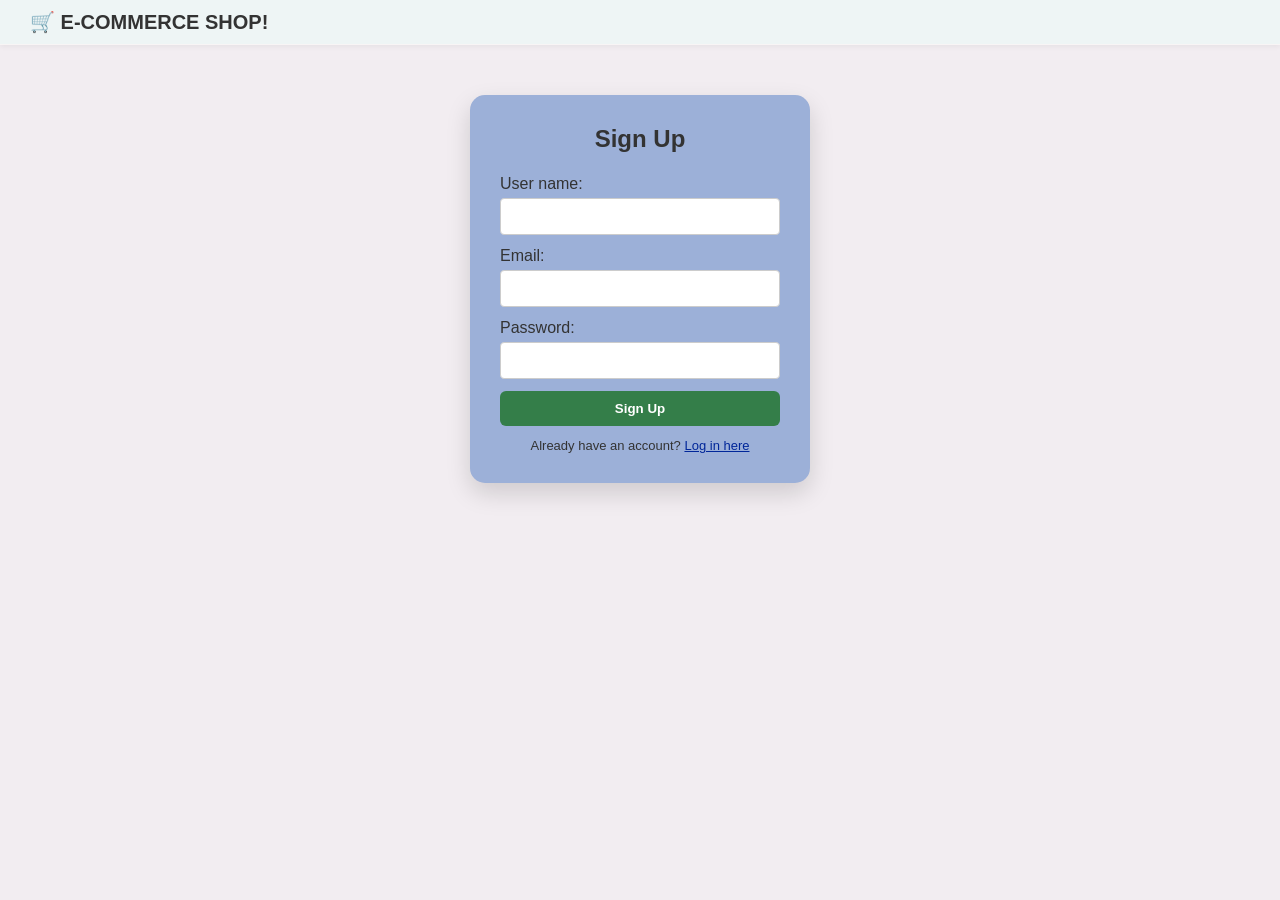
<file: nmn.html/canvas.html>
<!DOCTYPE html>
<html lang="en">

<head>
  <meta charset="UTF-8">
  <meta name="viewport" content="width=device-width, initial-scale=1.0">
  <title>E-COMMERCE SHOP!</title>

  <style>
    :root {
      --bg-color: #f2edf1;
      --card-bg: #eef5f5;
      --text-color: #333333;
      --primary: #4ba0ad;
      --danger: #347e49;
      --accent: #9cb0d8;
      --border-color: #f8f5f5;
    }

    body.dark-mode {
      --bg-color: #000;
      --card-bg: #111;
      --text-color: #e0e0e0;
      --accent: #111;
      --border-color: #333;
    }

    * {
      box-sizing: border-box;
      margin: 0;
      padding: 0;
      font-family: Arial, sans-serif;
      transition: background-color 0.3s, color 0.3s;
    }

    body {
      background-color: var(--bg-color);
      color: var(--text-color);
      min-height: 100vh;
    }

    .hidden {
      display: none !important;
    }

    .navbar {
      display: flex;
      justify-content: space-between;
      align-items: center;
      padding: 10px 30px;
      background-color: var(--card-bg);
      border-bottom: 1px solid var(--border-color);
      box-shadow: 0 2px 5px rgba(0, 0, 0, 0.05);
      position: sticky;
      top: 0;
      z-index: 100;
    }

    .logo {
      font-size: 20px;
      font-weight: bold;
      display: flex;
      align-items: center;
      gap: 8px;
    }

    .header-actions {
      display: flex;
      align-items: center;
      gap: 10px;
      margin-left: auto;
    }

    .user-info {
      font-size: 14px;
      font-weight: bold;
      color: var(--primary);
    }

    .nav-links {
      display: flex;
      align-items: center;
      gap: 15px;
      border: 1px solid var(--border-color);
      padding: 6px 15px;
      border-radius: 30px;
      background-color: var(--card-bg);
    }

    .clock {
      background-color: var(--primary);
      color: white;
      padding: 8px 14px;
      border-radius: 20px;
      font-weight: bold;
      font-size: 14px;
      min-width: 110px;
      text-align: center;
      white-space: nowrap;
    }

    .btn-cart {
      background-color: var(--primary);
      color: white;
      border: none;
      padding: 8px 16px;
      border-radius: 20px;
      font-weight: bold;
      cursor: pointer;
      display: flex;
      align-items: center;
      gap: 8px;
    }

    .cart-badge {
      background-color: white;
      color: var(--primary);
      border-radius: 50%;
      min-width: 22px;
      height: 22px;
      padding: 2px 6px;
      font-size: 12px;
      display: flex;
      align-items: center;
      justify-content: center;
    }

    .btn-logout {
      background-color: var(--danger);
      color: white;
      border: none;
      padding: 8px 16px;
      border-radius: 6px;
      font-weight: bold;
      cursor: pointer;
    }

    .btn-dark-toggle {
      background-color: transparent;
      border: 1px solid var(--border-color);
      color: var(--text-color);
      padding: 6px 12px;
      border-radius: 20px;
      cursor: pointer;
    }

    .auth-container {
      display: flex;
      justify-content: center;
      align-items: center;
      padding-top: 50px;
    }

    .form-box {
      background-color: var(--accent);
      padding: 30px;
      border-radius: 15px;
      width: 340px;
      box-shadow: 0 10px 25px rgba(0, 0, 0, 0.15);
      display: flex;
      flex-direction: column;
      gap: 12px;
    }

    .form-box h2 {
      text-align: center;
      margin-bottom: 10px;
    }

    .form-group {
      display: flex;
      flex-direction: column;
      gap: 5px;
    }

    .form-group input {
      padding: 10px;
      border: 1px solid #ccc;
      border-radius: 4px;
      outline: none;
    }

    .error-msg {
      color: #721c24;
      background-color: #f8d7da;
      padding: 8px;
      border-radius: 4px;
      font-size: 12px;
      display: none;
    }

    .btn-submit {
      background-color: var(--danger);
      color: white;
      border: none;
      padding: 10px;
      border-radius: 6px;
      font-weight: bold;
      cursor: pointer;
    }

    .switch-text {
      text-align: center;
      font-size: 13px;
    }

    .switch-text a,
    #sign {
      color: #002699;
      text-decoration: underline;
      cursor: pointer;
    }

    #sign {
      border: none;
      background: transparent;
    }

    .dashboard-container {
      max-width: 1000px;
      margin: 30px auto;
      padding: 0 20px;
    }

    .filter-section {
      display: flex;
      flex-direction: column;
      gap: 15px;
      margin-bottom: 25px;
      background: var(--card-bg);
      padding: 20px;
      border-radius: 10px;
      border: 1px solid var(--border-color);
    }

    .controls-row {
      display: flex;
      gap: 10px;
      flex-wrap: wrap;
    }

    .search-input,
    .sort-select {
      padding: 10px;
      border: 1px solid var(--border-color);
      border-radius: 8px;
      outline: none;
      background: var(--card-bg);
      color: var(--text-color);
    }

    .search-input {
      flex: 1;
    }

    .category-buttons {
      display: flex;
      gap: 10px;
      flex-wrap: wrap;
    }

    .category-btn {
      padding: 8px 16px;
      border: 1px solid var(--primary);
      background-color: transparent;
      color: var(--primary);
      border-radius: 20px;
      font-weight: bold;
      cursor: pointer;
    }

    .category-btn.active,
    .category-btn:hover {
      background-color: var(--primary);
      color: white;
    }

    .product-grid {
      display: grid;
      grid-template-columns: repeat(auto-fill, minmax(220px, 1fr));
      gap: 20px;
    }

    .product-card {
      background: var(--card-bg);
      border-radius: 10px;
      padding: 15px;
      border: 1px solid var(--border-color);
      display: flex;
      flex-direction: column;
      gap: 10px;
      text-align: center;
    }

    .product-card img {
      width: 100%;
      height: 150px;
      object-fit: contain;
      background: white;
      border-radius: 6px;
    }

    .product-title {
      font-size: 16px;
      font-weight: bold;
    }

    .product-category {
      font-size: 12px;
      color: #777;
      text-transform: uppercase;
    }

    .product-price {
      font-size: 15px;
      font-weight: bold;
      color: var(--primary);
    }

    .btn-add-item {
      background-color: var(--primary);
      color: white;
      border: none;
      padding: 8px;
      border-radius: 6px;
      font-weight: bold;
      cursor: pointer;
    }

    .btn-view-details {
      background-color: transparent;
      color: var(--primary);
      border: 1px solid var(--primary);
      padding: 8px;
      border-radius: 6px;
      font-weight: bold;
      cursor: pointer;
    }

    .btn-view-details:hover {
      background-color: var(--primary);
      color: white;
    }

    .btn-add-item:disabled,
    .btn-view-details:disabled {
      opacity: 0.6;
      cursor: not-allowed;
    }

    .cart-section {
      background: var(--card-bg);
      padding: 20px;
      border-radius: 10px;
      border: 1px solid var(--border-color);
      position: fixed;
      top: 80px;
      right: 0;
      width: min(850px, 95%);
      max-height: calc(100vh - 100px);
      overflow-y: auto;
      z-index: 800;
      box-shadow: -5px 5px 20px rgba(0, 0, 0, 0.2);
    }

    .cart-header {
      display: flex;
      justify-content: space-between;
      align-items: center;
      gap: 8px;
      margin-bottom: 15px;
      border-bottom: 1px solid var(--border-color);
      padding-bottom: 10px;
    }

    .cart-table {
      width: 100%;
      border-collapse: collapse;
      margin-bottom: 15px;
    }

    .cart-table th,
    .cart-table td {
      padding: 10px;
      text-align: left;
      border-bottom: 1px solid var(--border-color);
    }

    .cart-actions-btn {
      padding: 4px 8px;
      border: none;
      border-radius: 4px;
      cursor: pointer;
      font-weight: bold;
      margin: 2px;
    }

    .btn-increase {
      background-color: var(--primary);
      color: white;
    }

    .btn-decrease {
      background-color: #f39c12;
      color: white;
    }

    .btn-remove {
      background-color: var(--danger);
      color: white;
    }

    .btn-clear {
      background-color: #c0392b;
      color: white;
      padding: 6px 12px;
      border: none;
      border-radius: 6px;
      cursor: pointer;
    }

    .cart-summary {
      display: flex;
      flex-direction: column;
      align-items: flex-end;
      gap: 5px;
      font-size: 15px;
      border-top: 1px solid var(--border-color);
      padding-top: 10px;
    }

    .grand-total {
      font-size: 18px;
      font-weight: bold;
      color: var(--primary);
    }

    .btn-checkout {
      background-color: var(--primary);
      color: white;
      border: none;
      padding: 10px 20px;
      border-radius: 6px;
      font-weight: bold;
      cursor: pointer;
      margin-top: 10px;
    }

    #toast {
      visibility: hidden;
      min-width: 220px;
      background-color: #333;
      color: #fff;
      text-align: center;
      border-radius: 20px;
      padding: 10px;
      position: fixed;
      z-index: 100000;
      bottom: 30px;
      right: 30px;
      font-size: 14px;
    }

    #toast.show {
      visibility: visible;
      animation: fadein 0.5s, fadeout 0.5s 2.5s;
    }

    @keyframes fadein {
      from {
        bottom: 0;
        opacity: 0;
      }

      to {
        bottom: 30px;
        opacity: 1;
      }
    }

    @keyframes fadeout {
      from {
        bottom: 30px;
        opacity: 1;
      }

      to {
        bottom: 0;
        opacity: 0;
      }
    }

    .details-modal {
      position: fixed;
      inset: 0;
      width: 100%;
      height: 100vh;
      background: var(--bg-color);
      z-index: 99999;
      overflow-y: auto;
      display: block;
    }

    .details-card {
      position: relative;
      width: 100%;
      min-height: 100vh;
      background: var(--bg-color);
      padding: 30px;
    }

    .details-close {
      position: absolute;
      top: 20px;
      right: 25px;
      width: 45px;
      height: 45px;
      border: none;
      border-radius: 50%;
      background: #e74c3c;
      color: white;
      font-size: 30px;
      cursor: pointer;
      z-index: 100000;
    }

    .details-close:hover {
      background: #c0392b;
    }

    .product-details-page {
      width: 100%;
      min-height: calc(100vh - 60px);
      padding: 20px;
    }

    .back-products-btn {
      border: none;
      padding: 12px 20px;
      border-radius: 8px;
      background: var(--primary);
      color: white;
      font-size: 16px;
      cursor: pointer;
      margin-bottom: 30px;
    }

    .details-main {
      width: 100%;
      max-width: 1100px;
      margin: 0 auto;
      display: grid;
      grid-template-columns: 1fr 1fr;
      gap: 40px;
      align-items: center;
    }

    .details-image-box {
      width: 100%;
      height: 500px;
      background: white;
      border-radius: 15px;
      display: flex;
      align-items: center;
      justify-content: center;
      overflow: hidden;
      padding: 20px;
    }

    .details-image-box img {
      width: 100%;
      height: 100%;
      object-fit: contain;
      display: block;
    }

    .details-info {
      padding: 20px;
    }

    .details-category {
      display: inline-block;
      padding: 8px 14px;
      border-radius: 20px;
      background: var(--primary);
      color: white;
      font-size: 14px;
      margin-bottom: 15px;
    }

    .details-info h1 {
      font-size: 36px;
      margin: 10px 0 20px;
    }

    .details-description {
      font-size: 18px;
      line-height: 1.7;
      margin-bottom: 25px;
    }

    .details-price {
      font-size: 28px;
      font-weight: bold;
      color: var(--primary);
      margin-bottom: 25px;
    }

    .quantity-title {
      font-size: 18px;
      font-weight: bold;
      margin-bottom: 10px;
    }

    .quantity-controls {
      display: flex;
      align-items: center;
      gap: 15px;
      margin-bottom: 25px;
    }

    .quantity-controls button {
      width: 42px;
      height: 42px;
      border: none;
      border-radius: 8px;
      background: var(--primary);
      color: white;
      font-size: 25px;
      cursor: pointer;
    }

    .quantity-controls strong {
      min-width: 40px;
      text-align: center;
      font-size: 22px;
    }

    .details-total {
      font-size: 20px;
      margin-bottom: 25px;
    }

    .details-add-cart-btn {
      width: 100%;
      max-width: 300px;
      padding: 15px 25px;
      border: none;
      border-radius: 10px;
      background: var(--primary);
      color: white;
      font-size: 18px;
      font-weight: bold;
      cursor: pointer;
    }

    body.details-page-active {
      overflow: hidden;
    }

    @media (max-width: 768px) {
      .navbar {
        flex-direction: column;
        gap: 10px;
      }

      .header-actions {
        width: 100%;
        justify-content: center;
        flex-wrap: wrap;
      }

      .nav-links {
        flex-wrap: wrap;
        justify-content: center;
      }

      .cart-section {
        top: 130px;
        width: 100%;
      }

      .cart-table {
        font-size: 12px;
      }

      .cart-table th,
      .cart-table td {
        padding: 5px;
      }

      .details-card {
        padding: 15px;
      }

      .details-main {
        grid-template-columns: 1fr;
        gap: 20px;
      }

      .details-image-box {
        height: 350px;
      }

      .details-info h1 {
        font-size: 28px;
      }

      .details-description {
        font-size: 16px;
      }

      .details-price {
        font-size: 24px;
      }
    }
  </style>
</head>

<body>

  <header class="navbar">

    <div class="logo">
      🛒 E-COMMERCE SHOP!
    </div>

    <div class="header-actions hidden" id="headerActions">

      <div class="clock" id="clock">
        00:00
      </div>

      <div class="nav-links">

        <button
          type="button"
          class="btn-dark-toggle"
          onclick="toggleDarkMode()">
          Mode
        </button>

        <button
          type="button"
          class="btn-cart"
          onclick="toggleCartView()">
          Cart
          <span class="cart-badge" id="cartBadge">0</span>
        </button>

      </div>

      <div class="user-info" id="userInfoDisplay"></div>

      <button
        type="button"
        class="btn-logout"
        onclick="handleLogout()">
        Logout
      </button>

    </div>

  </header>


  <div class="auth-container">

    <form class="form-box" id="signupForm">

      <h2>Sign Up</h2>

      <div class="error-msg" id="signupError"></div>

      <div class="form-group">

        <label>User name:</label>

        <input
          type="text"
          id="signupUser"
          required>

      </div>

      <div class="form-group">

        <label>Email:</label>

        <input
          type="email"
          id="signupEmail"
          required>

      </div>

      <div class="form-group">

        <label>Password:</label>

        <input
          type="password"
          id="signupPass"
          required>

      </div>

      <button
        type="submit"
        class="btn-submit">
        Sign Up
      </button>

      <p class="switch-text">
        Already have an account?
        <a
          href="#"
          onclick="showLoginForm(); return false;">
          Log in here
        </a>
      </p>

    </form>


    <form
      class="form-box hidden"
      id="loginForm">

      <h2>Log In</h2>

      <div class="error-msg" id="loginError"></div>

      <div class="form-group">

        <label>Email:</label>

        <input
          type="email"
          id="loginEmail"
          required>

      </div>

      <div class="form-group">

        <label>Password:</label>

        <input
          type="password"
          id="loginPass"
          required>

      </div>

      <button
        type="submit"
        class="btn-submit">
        Log In
      </button>

      <p class="switch-text">
        Don't have an account?

        <button
          type="button"
          id="sign"
          onclick="showSignupForm()">
          Sign up here
        </button>

      </p>

    </form>

  </div>


  <div
    class="dashboard-container hidden"
    id="dashboardSection">

    <div
      class="cart-section hidden"
      id="cartSection">

      <div class="cart-header">

        <h2>
          Shopping Cart
        </h2>

        <button
          type="button"
          class="btn-clear"
          onclick="clearCart()">
          Clear Cart
        </button>

        <button
          type="button"
          class="btn-clear"
          onclick="closeCart()">
          Close Cart
        </button>

      </div>

      <table class="cart-table">

        <thead>

          <tr>
            <th>Product</th>
            <th>Price</th>
            <th>Quantity</th>
            <th>Line Total</th>
            <th>Actions</th>
          </tr>

        </thead>

        <tbody id="cartTableBody"></tbody>

      </table>

      <div class="cart-summary">

        <div>
          Subtotal:
          <span id="subtotalVal">0 RWF</span>
        </div>

        <div>
          VAT (18%):
          <span id="vatVal">0 RWF</span>
        </div>

        <div class="grand-total">
          Grand Total:
          <span id="grandTotalVal">0 RWF</span>
        </div>

        <button
          type="button"
          class="btn-checkout"
          onclick="checkout()">
          Proceed to Checkout
        </button>

      </div>

    </div>


    <div class="filter-section">

      <div class="controls-row">

        <input
          type="text"
          id="searchInput"
          class="search-input"
          placeholder="Search products by name...">

        <select
          id="sortSelect"
          class="sort-select">

          <option
            value="high-low"
            selected>
            Price: High to Low
          </option>

          <option value="low-high">
            Price: Low to High
          </option>

        </select>

      </div>


      <div class="category-buttons">

        <button
          type="button"
          class="category-btn active"
          onclick="filterCategory('All Products', this)">
          All Products
        </button>

        <button
          type="button"
          class="category-btn"
          onclick="filterCategory('Electronics', this)">
          Electronics
        </button>

        <button
          type="button"
          class="category-btn"
          onclick="filterCategory('Clothes', this)">
          Clothes
        </button>

        <button
          type="button"
          class="category-btn"
          onclick="filterCategory('Shoes', this)">
          Shoes
        </button>

        <button
          type="button"
          class="category-btn"
          onclick="filterCategory('Food', this)">
          Food
        </button>

      </div>

    </div>


    <div
      class="product-grid"
      id="productGrid">
    </div>

  </div>


  <div id="toast"></div>


  <div
    class="details-modal hidden"
    id="detailsModal"
    onclick="closeProductDetails(event)">

    <div
      class="details-card"
      onclick="event.stopPropagation()">

      <button
        type="button"
        class="details-close"
        onclick="closeProductDetails()"
        aria-label="Close">
        &times;
      </button>

      <div id="detailsContent"></div>

    </div>

  </div>


  <script>

    const products = [

      {
        id: 1,
        name: "Wireless Headphones",
        category: "Electronics",
        price: 50000,
        image: "f.png",
        description: "Comfortable wireless headphones with clear sound and a long-lasting battery."
      },

      {
        id: 2,
        name: "Smart Watch",
        category: "Electronics",
        price: 75000,
        image: "x.png",
        description: "A smart everyday watch for tracking time, activity, and notifications."
      },

      {
        id: 3,
        name: "Cotton T-Shirt",
        category: "Clothes",
        price: 12000,
        image: "n.png",
        description: "A comfortable cotton T-shirt suitable for everyday wear."
      },

      {
        id: 4,
        name: "Denim Jacket",
        category: "Clothes",
        price: 35000,
        image: "z.png",
        description: "A stylish denim jacket that is perfect for casual outfits."
      },

      {
        id: 5,
        name: "Running Sneakers",
        category: "Shoes",
        price: 45000,
        image: "k.png",
        description: "Comfortable running sneakers designed for everyday activities."
      },

      {
        id: 6,
        name: "Leather Boots",
        category: "Shoes",
        price: 60000,
        image: "m.png",
        description: "Strong and stylish leather boots for different occasions."
      },

      {
        id: 7,
        name: "Fresh Burger",
        category: "Food",
        price: 5000,
        image: "l.png",
        description: "A delicious fresh burger prepared with quality ingredients."
      },

      {
        id: 8,
        name: "Pizza Large",
        category: "Food",
        price: 10000,
        image: "h.png",
        description: "A large and tasty pizza perfect for sharing."
      },

      {
        id: 9,
        name: "Laptop",
        category: "Electronics",
        price: 450000,
        image: "q.png",
        description: "A powerful laptop suitable for work, study, and entertainment."
      },

      {
        id: 10,
        name: "Smartphone",
        category: "Electronics",
        price: 280000,
        image: "u.png",
        description: "A modern smartphone with useful features for everyday communication."
      },

      {
        id: 11,
        name: "Sunglasses",
        category: "Clothes",
        price: 18000,
        image: "y.png",
        description: "Stylish sunglasses suitable for sunny days."
      },

      {
        id: 12,
        name: "Women's Dress",
        category: "Clothes",
        price: 40000,
        image: "o.png",
        description: "A beautiful and comfortable dress for different occasions."
      },

      {
        id: 13,
        name: "Casual Shoes",
        category: "Shoes",
        price: 38000,
        image: "w.png",
        description: "Comfortable casual shoes designed for everyday use."
      },

      {
        id: 14,
        name: "High Heel Shoes",
        category: "Shoes",
        price: 55000,
        image: "d.png",
        description: "Elegant high heel shoes for special occasions."
      },

      {
        id: 15,
        name: "Fresh Salad",
        category: "Food",
        price: 7000,
        image: "s.png",
        description: "A fresh and healthy salad made with quality ingredients."
      },

      {
        id: 16,
        name: "Chocolate Cake",
        category: "Food",
        price: 15000,
        image: "t.png",
        description: "A delicious chocolate cake with a rich chocolate flavor."
      }

    ];


    let cart =
      JSON.parse(localStorage.getItem("userCart")) || [];

    let selectedCategory = "All Products";


    const signupForm =
      document.getElementById("signupForm");

    const loginForm =
      document.getElementById("loginForm");

    const dashboardSection =
      document.getElementById("dashboardSection");

    const headerActions =
      document.getElementById("headerActions");

    const userInfoDisplay =
      document.getElementById("userInfoDisplay");

    const productGrid =
      document.getElementById("productGrid");

    const searchInput =
      document.getElementById("searchInput");

    const sortSelect =
      document.getElementById("sortSelect");

    const cartSection =
      document.getElementById("cartSection");

    const cartTableBody =
      document.getElementById("cartTableBody");

    const cartBadge =
      document.getElementById("cartBadge");

    const detailsModal =
      document.getElementById("detailsModal");

    const detailsContent =
      document.getElementById("detailsContent");

    const filterSection =
      document.querySelector(".filter-section");


    function updateKigaliClock() {

      const clock =
        document.getElementById("clock");

      if (!clock) {
        return;
      }

      const now = new Date();

      clock.textContent =
        new Intl.DateTimeFormat("en-US", {
          timeZone: "Africa/Kigali",
          hour: "2-digit",
          minute: "2-digit",
          second: "2-digit",
          hour12: true
        }).format(now);

    }


    updateKigaliClock();

    setInterval(updateKigaliClock, 1000);


    function showToast(message) {

      const toast =
        document.getElementById("toast");

      toast.textContent =
        "Success: " + message;

      toast.classList.add("show");

      setTimeout(function () {
        toast.classList.remove("show");
      }, 3000);

    }


    window.showToast = showToast;


    signupForm.addEventListener("submit", function (e) {

      e.preventDefault();

      const username =
        document.getElementById("signupUser").value.trim();

      const email =
        document.getElementById("signupEmail").value.trim().toLowerCase();

      const password =
        document.getElementById("signupPass").value;

      const errorDiv =
        document.getElementById("signupError");

      errorDiv.style.display = "none";

      let users =
        JSON.parse(localStorage.getItem("users")) || [];

      const userExists =
        users.find(function (user) {

          return (
            user.email === email ||
            user.username.toLowerCase() === username.toLowerCase()
          );

        });


      if (userExists) {

        errorDiv.textContent =
          "An account with this Email or Username already exists!";

        errorDiv.style.display = "block";

        return;
      }


      users.push({
        username: username,
        email: email,
        password: password
      });


      localStorage.setItem(
        "users",
        JSON.stringify(users)
      );


      alert(
        "Account created successfully! Please log in."
      );


      signupForm.reset();

      showLoginForm();

    });


    loginForm.addEventListener("submit", function (e) {

      e.preventDefault();

      const email =
        document.getElementById("loginEmail").value.trim().toLowerCase();

      const password =
        document.getElementById("loginPass").value;

      const errorDiv =
        document.getElementById("loginError");

      errorDiv.style.display = "none";

      let users =
        JSON.parse(localStorage.getItem("users")) || [];


      const user =
        users.find(function (user) {

          return user.email === email;

        });


      if (!user) {

        errorDiv.textContent =
          "User not found. Please check your email or sign up.";

        errorDiv.style.display = "block";

        return;
      }


      if (user.password !== password) {

        errorDiv.textContent =
          "Incorrect password. Please try again.";

        errorDiv.style.display = "block";

        return;
      }


      localStorage.setItem(
        "currentUser",
        JSON.stringify(user)
      );


      loginForm.reset();

      showDashboard();

    });


    function handleLogout() {

      localStorage.removeItem("currentUser");

      localStorage.removeItem("selectedProductId");

      closeCart();

      closeProductDetails();

      showLoginForm();

    }


    window.handleLogout = handleLogout;


    function displayProducts(items) {

      productGrid.innerHTML = "";


      if (items.length === 0) {

        productGrid.innerHTML =
          "<p>No products found matching your search.</p>";

        return;
      }


      items.forEach(function (product) {

        const card =
          document.createElement("div");

        card.className = "product-card";


        card.innerHTML = `

          <img
            src="${product.image}"
            alt="${product.name}"
            onerror="this.src='https://via.placeholder.com/400x300?text=No+Image'">

          <div class="product-title">
            ${product.name}
          </div>

          <div class="product-category">
            ${product.category}
          </div>

          <div class="product-price">
            ${product.price.toLocaleString()} RWF
          </div>

          <button
            type="button"
            class="btn-add-item"
            onclick="addToCart(${product.id})">
            Add to Cart
          </button>

          <button
            type="button"
            class="btn-view-details"
            onclick="showPleaseWait(this, ${product.id})">
            View Details
          </button>

        `;


        productGrid.appendChild(card);

      });

    }


    window.displayProducts = displayProducts;


    function filterProducts() {

      const searchTerm =
        searchInput.value.toLowerCase().trim();


      let filtered =
        products.filter(function (product) {

          const matchesName =
            product.name
              .toLowerCase()
              .includes(searchTerm);

          const matchesCategory =
            selectedCategory === "All Products" ||
            product.category === selectedCategory;

          return matchesName && matchesCategory;

        });


      if (sortSelect.value === "low-high") {

        filtered.sort(function (a, b) {
          return a.price - b.price;
        });

      } else {

        filtered.sort(function (a, b) {
          return b.price - a.price;
        });

      }


      displayProducts(filtered);

    }


    window.filterProducts = filterProducts;


    searchInput.addEventListener(
      "input",
      filterProducts
    );


    sortSelect.addEventListener(
      "change",
      filterProducts
    );


    function filterCategory(category, button) {

      selectedCategory = category;


      document
        .querySelectorAll(".category-btn")
        .forEach(function (btn) {

          btn.classList.remove("active");

        });


      if (button) {
        button.classList.add("active");
      }


      filterProducts();

    }


    window.filterCategory = filterCategory;


    function saveCart() {

      localStorage.setItem(
        "userCart",
        JSON.stringify(cart)
      );

      updateCartUI();

    }


    window.saveCart = saveCart;


    function addToCart(productId) {

      productId = Number(productId);


      const product =
        products.find(function (p) {
          return p.id === productId;
        });


      if (!product) {
        return;
      }


      const cartItem =
        cart.find(function (item) {
          return item.id === productId;
        });


      if (cartItem) {

        cartItem.quantity += 1;

      } else {

        cart.push({
          id: product.id,
          name: product.name,
          category: product.category,
          price: product.price,
          image: product.image,
          description: product.description,
          quantity: 1
        });

      }


      saveCart();


      showToast(
        product.name + " added to cart!"
      );

    }


    window.addToCart = addToCart;


    function showPleaseWait(button, productId) {

      if (!button || button.disabled) {
        return;
      }


      button.disabled = true;

      button.textContent =
        "Please wait...";


      alert(
        "Please wait. Product details will open shortly."
      );


      setTimeout(function () {

        button.disabled = false;

        button.textContent =
          "View Details";

        viewProductDetails(productId);

      }, 800);

    }


    window.showPleaseWait = showPleaseWait;


    function viewProductDetails(productId) {

      const product =
        products.find(function (p) {

          return p.id === Number(productId);

        });


      if (!product) {
        return;
      }


      localStorage.setItem(
        "selectedProductId",
        String(productId)
      );


      const cartItem =
        cart.find(function (item) {

          return item.id === Number(productId);

        });


      const quantity =
        cartItem ? cartItem.quantity : 1;


      filterSection.classList.add("hidden");

      productGrid.classList.add("hidden");

      cartSection.classList.add("hidden");


      detailsContent.innerHTML = `

        <div class="product-details-page">

          <button
            type="button"
            class="back-products-btn"
            onclick="closeProductDetails()">

            ← Back to Products

          </button>


          <div class="details-main">


            <div class="details-image-box">

              <img
                src="${product.image}"
                alt="${product.name}"
                onerror="this.src='https://via.placeholder.com/600x500?text=No+Image'">

            </div>


            <div class="details-info">

              <span class="details-category">
                ${product.category}
              </span>


              <h1>
                ${product.name}
              </h1>


              <p class="details-description">
                ${product.description}
              </p>


              <div class="details-price">
                ${product.price.toLocaleString()} RWF
              </div>


              <div class="quantity-title">
                Quantity
              </div>


              <div class="quantity-controls">

                <button
                  type="button"
                  onclick="changeDetailsQuantity(${product.id}, -1)">
                  −
                </button>

                <strong id="detailsQuantity">
                  ${quantity}
                </strong>

                <button
                  type="button"
                  onclick="changeDetailsQuantity(${product.id}, 1)">
                  +
                </button>

              </div>


              <div class="details-total">

                Total:
                <strong id="detailsTotal">
                  ${(product.price * quantity).toLocaleString()} RWF
                </strong>

              </div>


              <button
                type="button"
                class="details-add-cart-btn"
                onclick="addDetailsToCart(${product.id})">

                🛒 Add to Cart

              </button>

            </div>

          </div>

        </div>

      `;


      detailsModal.classList.remove("hidden");

      document.body.classList.add(
        "details-page-active"
      );

      document.body.style.overflow = "hidden";

      window.scrollTo(0, 0);

    }


    window.viewProductDetails =
      viewProductDetails;


    function changeDetailsQuantity(
      productId,
      change
    ) {

      const product =
        products.find(function (p) {

          return p.id === Number(productId);

        });


      const quantityElement =
        document.getElementById(
          "detailsQuantity"
        );


      const totalElement =
        document.getElementById(
          "detailsTotal"
        );


      if (
        !product ||
        !quantityElement ||
        !totalElement
      ) {

        return;

      }


      let quantity =
        Number(quantityElement.textContent);


      quantity += Number(change);


      quantity =
        Math.max(1, quantity);


      quantityElement.textContent =
        quantity;


      totalElement.textContent =
        (product.price * quantity)
          .toLocaleString() +
        " RWF";

    }


    window.changeDetailsQuantity =
      changeDetailsQuantity;


    function addDetailsToCart(productId) {

      const quantityElement =
        document.getElementById(
          "detailsQuantity"
        );


      if (!quantityElement) {
        return;
      }


      const quantity =
        Number(quantityElement.textContent);


      const product =
        products.find(function (p) {

          return p.id === Number(productId);

        });


      if (!product) {
        return;
      }


      const cartItem =
        cart.find(function (item) {

          return item.id === Number(productId);

        });


      if (cartItem) {

        cartItem.quantity += quantity;

      } else {

        cart.push({
          id: product.id,
          name: product.name,
          category: product.category,
          price: product.price,
          image: product.image,
          description: product.description,
          quantity: quantity
        });

      }


      saveCart();

      closeProductDetails();


      showToast(
        quantity +
        " " +
        product.name +
        " added to cart!"
      );

    }


    window.addDetailsToCart =
      addDetailsToCart;


    function closeProductDetails(event) {

      if (
        event &&
        event.target !== detailsModal
      ) {
        return;
      }


      detailsModal.classList.add("hidden");


      filterSection.classList.remove("hidden");

      productGrid.classList.remove("hidden");


      localStorage.removeItem(
        "selectedProductId"
      );


      document.body.classList.remove(
        "details-page-active"
      );


      document.body.style.overflow = "";

    }


    window.closeProductDetails =
      closeProductDetails;


    function increaseQuantity(productId) {

      productId = Number(productId);


      const cartItem =
        cart.find(function (item) {

          return item.id === productId;

        });


      if (cartItem) {
        cartItem.quantity += 1;
      }


      saveCart();

    }


    window.increaseQuantity =
      increaseQuantity;


    function decreaseQuantity(productId) {

      productId = Number(productId);


      const cartItem =
        cart.find(function (item) {

          return item.id === productId;

        });


      if (!cartItem) {
        return;
      }


      cartItem.quantity -= 1;


      if (cartItem.quantity <= 0) {

        removeFromCart(productId);

        return;

      }


      saveCart();

    }


    window.decreaseQuantity =
      decreaseQuantity;


    function removeFromCart(productId) {

      productId = Number(productId);


      cart =
        cart.filter(function (item) {

          return item.id !== productId;

        });


      saveCart();


      showToast(
        "Product removed from cart."
      );

    }


    window.removeFromCart =
      removeFromCart;


    function clearCart() {

      if (cart.length === 0) {

        showToast("Cart is already empty.");

        return;
      }


      if (
        !confirm(
          "Are you sure you want to clear the cart?"
        )
      ) {

        return;

      }


      cart = [];


      saveCart();


      showToast(
        "Cart cleared."
      );

    }


    window.clearCart = clearCart;


    function updateCartUI() {

      const totalCount =
        cart.reduce(
          function (sum, item) {

            return (
              sum +
              Number(item.quantity)
            );

          },
          0
        );


      cartBadge.textContent =
        totalCount;


      cartTableBody.innerHTML = "";


      if (cart.length === 0) {

        cartTableBody.innerHTML = `

          <tr>

            <td
              colspan="5"
              style="text-align:center;">

              Your cart is empty.

            </td>

          </tr>

        `;

      } else {

        cart.forEach(function (item) {

          const lineTotal =
            Number(item.price) *
            Number(item.quantity);


          cartTableBody.innerHTML += `

            <tr>

              <td>
                ${item.name}
              </td>

              <td>
                ${Number(item.price).toLocaleString()} RWF
              </td>

              <td>
                ${item.quantity}
              </td>

              <td>
                ${lineTotal.toLocaleString()} RWF
              </td>

              <td>

                <button
                  type="button"
                  class="cart-actions-btn btn-increase"
                  onclick="increaseQuantity(${item.id})">
                  +
                </button>

                <button
                  type="button"
                  class="cart-actions-btn btn-decrease"
                  onclick="decreaseQuantity(${item.id})">
                  -
                </button>

                <button
                  type="button"
                  class="cart-actions-btn btn-remove"
                  onclick="removeFromCart(${item.id})">
                  Remove
                </button>

              </td>

            </tr>

          `;

        });

      }


      const subtotal =
        cart.reduce(
          function (sum, item) {

            return (
              sum +
              Number(item.price) *
              Number(item.quantity)
            );

          },
          0
        );


      const vat =
        subtotal * 0.18;


      const grandTotal =
        subtotal + vat;


      document.getElementById(
        "subtotalVal"
      ).textContent =
        subtotal.toLocaleString() +
        " RWF";


      document.getElementById(
        "vatVal"
      ).textContent =
        vat.toLocaleString() +
        " RWF";


      document.getElementById(
        "grandTotalVal"
      ).textContent =
        grandTotal.toLocaleString() +
        " RWF";

    }


    window.updateCartUI =
      updateCartUI;


    function checkout() {

      if (cart.length === 0) {

        alert(
          "Your cart is empty!"
        );

        return;
      }


      const subtotal =
        cart.reduce(
          function (sum, item) {

            return (
              sum +
              Number(item.price) *
              Number(item.quantity)
            );

          },
          0
        );


      const vat =
        subtotal * 0.18;


      const grandTotal =
        subtotal + vat;


      alert(
        "Thank you for your purchase!\n\n" +
        "Total: " +
        grandTotal.toLocaleString() +
        " RWF\n\n" +
        "Your order has been placed successfully."
      );


      cart = [];


      saveCart();


      closeCart();

    }


    window.checkout = checkout;


    function toggleCartView() {

      if (
        !detailsModal.classList.contains("hidden")
      ) {

        closeProductDetails();

      }


      cartSection.classList.toggle("hidden");


      if (
        !cartSection.classList.contains("hidden")
      ) {

        filterSection.classList.add("hidden");

        productGrid.classList.add("hidden");

        updateCartUI();

      } else {

        filterSection.classList.remove("hidden");

        productGrid.classList.remove("hidden");

      }

    }


    window.toggleCartView =
      toggleCartView;


    function closeCart() {

      cartSection.classList.add("hidden");

      filterSection.classList.remove("hidden");

      productGrid.classList.remove("hidden");

    }


    window.closeCart =
      closeCart;


    function toggleDarkMode() {

      document.body.classList.toggle(
        "dark-mode"
      );


      localStorage.setItem(
        "darkMode",
        document.body.classList.contains(
          "dark-mode"
        )
      );

    }


    window.toggleDarkMode =
      toggleDarkMode;


    function showLoginForm() {

      signupForm.classList.add("hidden");

      loginForm.classList.remove("hidden");

      dashboardSection.classList.add("hidden");

      headerActions.classList.add("hidden");

      document.getElementById(
        "loginError"
      ).style.display = "none";

    }


    window.showLoginForm =
      showLoginForm;


    function showSignupForm() {

      signupForm.classList.remove("hidden");

      loginForm.classList.add("hidden");

      dashboardSection.classList.add("hidden");

      headerActions.classList.add("hidden");

      document.getElementById(
        "signupError"
      ).style.display = "none";

    }


    window.showSignupForm =
      showSignupForm;


    function showDashboard() {

      const currentUser =
        JSON.parse(
          localStorage.getItem(
            "currentUser"
          )
        );


      if (!currentUser) {

        showLoginForm();

        return;

      }


      signupForm.classList.add("hidden");

      loginForm.classList.add("hidden");

      dashboardSection.classList.remove("hidden");

      headerActions.classList.remove("hidden");


      userInfoDisplay.textContent =
        "👤 " +
        currentUser.username;


      closeCart();

      closeProductDetails();

      filterProducts();

      updateCartUI();

      updateKigaliClock();

    }


    window.showDashboard =
      showDashboard;


    if (
      localStorage.getItem("darkMode") === "true"
    ) {

      document.body.classList.add(
        "dark-mode"
      );

    }


    if (
      localStorage.getItem("currentUser")
    ) {

      showDashboard();

    } else {

      showSignupForm();

    }

  </script>

</body>

</html>
</file>
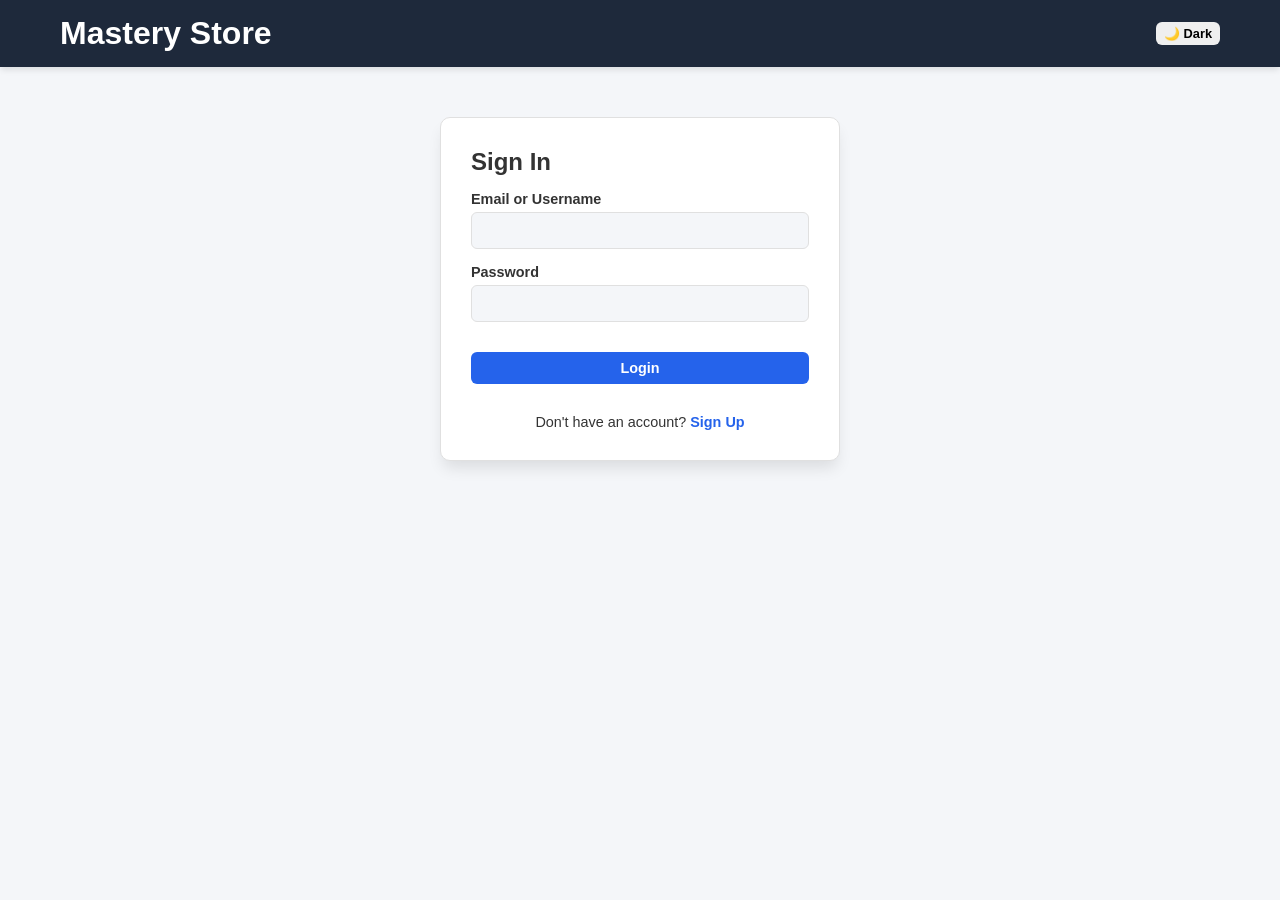
<file: nmn.html/mmm.html>
<!DOCTYPE html>
<html lang="en">
<head>
  <meta charset="UTF-8" />
  <meta name="viewport" content="width=device-width, initial-scale=1.0" />
  <title>Mastery Store | Capstone Project</title>
  <style>
    /* CSS Variables & Theme Setup */
    :root {
      --bg-color: #f4f6f9;
      --card-bg: #ffffff;
      --text-color: #333333;
      --border-color: #e0e0e0;
      --primary-color: #2563eb;
      --primary-hover: #1d4ed8;
      --danger-color: #dc2626;
      --danger-hover: #b91c1c;
      --success-color: #16a34a;
      --header-bg: #1e293b;
      --header-text: #ffffff;
    }

    [data-theme="dark"] {
      --bg-color: #0f172a;
      --card-bg: #1e293b;
      --text-color: #f8fafc;
      --border-color: #334155;
      --header-bg: #020617;
    }

    * { box-sizing: border-box; margin: 0; padding: 0; font-family: 'Segoe UI', Tahoma, Geneva, Verdana, sans-serif; transition: background 0.3s, color 0.3s; }
    body { background-color: var(--bg-color); color: var(--text-color); min-height: 100vh; padding-bottom: 40px; }

    /* Layout & Display Control */
    .hidden { display: none !important; }
    .container { max-width: 1200px; margin: 0 auto; padding: 0 20px; }

    /* Header */
    header { background-color: var(--header-bg); color: var(--header-text); padding: 15px 0; margin-bottom: 25px; box-shadow: 0 4px 6px -1px rgba(0,0,0,0.1); }
    .header-content { display: flex; justify-content: space-between; align-items: center; }
    .user-controls { display: flex; gap: 15px; align-items: center; }
    
    /* Buttons */
    .btn { padding: 8px 16px; border: none; border-radius: 6px; cursor: pointer; font-weight: 600; font-size: 0.9rem; }
    .btn-primary { background-color: var(--primary-color); color: white; }
    .btn-primary:hover { background-color: var(--primary-hover); }
    .btn-danger { background-color: var(--danger-color); color: white; }
    .btn-danger:hover { background-color: var(--danger-hover); }
    .btn-sm { padding: 4px 8px; font-size: 0.8rem; }

    /* Authentication Section */
    .auth-container { max-width: 400px; margin: 50px auto; background: var(--card-bg); padding: 30px; border-radius: 10px; border: 1px solid var(--border-color); box-shadow: 0 10px 15px -3px rgba(0,0,0,0.1); }
    .auth-form { display: flex; flex-direction: column; gap: 15px; }
    .form-group { display: flex; flex-direction: column; gap: 5px; }
    .form-group label { font-size: 0.9rem; font-weight: 600; }
    .form-group input { padding: 10px; border: 1px solid var(--border-color); border-radius: 6px; background: var(--bg-color); color: var(--text-color); }
    .auth-toggle { text-align: center; margin-top: 15px; font-size: 0.9rem; }
    .auth-toggle a { color: var(--primary-color); text-decoration: none; font-weight: 600; cursor: pointer; }
    .error-msg { color: var(--danger-color); font-size: 0.85rem; }

    /* Controls Bar (Search & Filter) */
    .controls { display: flex; flex-wrap: wrap; gap: 15px; justify-content: space-between; align-items: center; margin-bottom: 25px; }
    .search-box { flex: 1; min-width: 250px; }
    .search-box input { width: 100%; padding: 10px; border-radius: 6px; border: 1px solid var(--border-color); background: var(--card-bg); color: var(--text-color); }
    .categories { display: flex; gap: 8px; flex-wrap: wrap; }
    .cat-btn { background: var(--card-bg); border: 1px solid var(--border-color); color: var(--text-color); padding: 8px 14px; border-radius: 20px; cursor: pointer; }
    .cat-btn.active { background: var(--primary-color); color: white; border-color: var(--primary-color); }

    /* Main Grid Structure */
    .store-layout { display: grid; grid-template-columns: 1fr 350px; gap: 25px; }
    @media (max-width: 900px) { .store-layout { grid-template-columns: 1fr; } }

    /* Product Grid */
    .product-grid { display: grid; grid-template-columns: repeat(auto-fill, minmax(220px, 1fr)); gap: 20px; }
    .product-card { background: var(--card-bg); border: 1px solid var(--border-color); border-radius: 8px; overflow: hidden; display: flex; flex-direction: column; justify-content: space-between; }
    .product-card img { width: 100%; height: 160px; object-fit: cover; }
    .product-info { padding: 15px; display: flex; flex-direction: column; gap: 8px; flex-grow: 1; }
    .product-category { font-size: 0.75rem; text-transform: uppercase; color: #64748b; font-weight: 700; }
    .product-title { font-size: 1.1rem; font-weight: 600; }
    .product-price { font-size: 1.2rem; font-weight: 700; color: var(--primary-color); margin-top: auto; }

    /* Shopping Cart Panel */
    .cart-panel { background: var(--card-bg); border: 1px solid var(--border-color); border-radius: 8px; padding: 20px; height: fit-content; }
    .cart-panel h2 { margin-bottom: 15px; border-bottom: 1px solid var(--border-color); padding-bottom: 10px; }
    .cart-items { display: flex; flex-direction: column; gap: 12px; max-height: 400px; overflow-y: auto; margin-bottom: 15px; }
    .cart-item { display: flex; justify-content: space-between; align-items: center; border-bottom: 1px solid var(--border-color); padding-bottom: 10px; }
    .item-details { display: flex; flex-direction: column; gap: 4px; }
    .qty-controls { display: flex; gap: 6px; align-items: center; margin-top: 4px; }
    .cart-totals { border-top: 2px solid var(--border-color); padding-top: 15px; display: flex; flex-direction: column; gap: 8px; }
    .total-row { display: flex; justify-content: space-between; }
    .total-row.grand { font-size: 1.2rem; font-weight: 700; color: var(--primary-color); }

    /* Toast Notification (Bonus Feature) */
    #toast-container { position: fixed; bottom: 20px; right: 20px; z-index: 1000; }
    .toast { background: var(--header-bg); color: var(--header-text); padding: 12px 20px; border-radius: 6px; margin-top: 10px; box-shadow: 0 4px 6px rgba(0,0,0,0.1); animation: fadeIn 0.3s ease; }
    @keyframes fadeIn { from { opacity: 0; transform: translateY(10px); } to { opacity: 1; transform: translateY(0); } }
  </style>
</head>
<body>

  <!-- Toast Container -->
  <div id="toast-container"></div>

  <!-- Header -->
  <header>
    <div class="container header-content">
      <h1>Mastery Store</h1>
      <div class="user-controls">
        <button id="theme-toggle" class="btn btn-sm" aria-label="Toggle theme">🌙 Dark</button>
        <span id="user-display" class="hidden"></span>
        <button id="logout-btn" class="btn btn-danger btn-sm hidden">Logout</button>
      </div>
    </div>
  </header>

  <div class="container">
    
    <!-- Authentication View -->
    <section id="auth-section" class="auth-container">
      <!-- Login Form -->
      <form id="login-form" class="auth-form">
        <h2>Sign In</h2>
        <div class="form-group">
          <label for="login-email">Email or Username</label>
          <input type="text" id="login-email" required />
        </div>
        <div class="form-group">
          <label for="login-password">Password</label>
          <input type="password" id="login-password" required />
        </div>
        <div id="login-error" class="error-msg"></div>
        <button type="submit" class="btn btn-primary">Login</button>
        <div class="auth-toggle">
          Don't have an account? <a id="show-signup">Sign Up</a>
        </div>
      </form>

      <!-- Sign Up Form -->
      <form id="signup-form" class="auth-form hidden">
        <h2>Create Account</h2>
        <div class="form-group">
          <label for="signup-username">Username</label>
          <input type="text" id="signup-username" required />
        </div>
        <div class="form-group">
          <label for="signup-email">Email</label>
          <input type="email" id="signup-email" required />
        </div>
        <div class="form-group">
          <label for="signup-password">Password</label>
          <input type="password" id="signup-password" required />
        </div>
        <div id="signup-error" class="error-msg"></div>
        <button type="submit" class="btn btn-primary">Sign Up</button>
        <div class="auth-toggle">
          Already have an account? <a id="show-login">Log In</a>
        </div>
      </form>
    </section>

    <!-- Main Store View -->
    <main id="store-section" class="hidden">
      <!-- Controls -->
      <div class="controls">
        <div class="search-box">
          <input type="text" id="search-input" placeholder="Search products by name..." />
        </div>
        <div class="categories" id="category-filters">
          <button class="cat-btn active" data-category="All">All Products</button>
          <button class="cat-btn" data-category="Electronics">Electronics</button>
          <button class="cat-btn" data-category="Clothes">Clothes</button>
          <button class="cat-btn" data-category="Shoes">Shoes</button>
          <button class="cat-btn" data-category="Food">Food</button>
        </div>
      </div>

      <!-- Store & Cart Layout -->
      <div class="store-layout">
        <!-- Products -->
        <div class="product-grid" id="product-grid"></div>

        <!-- Cart Panel -->
        <aside class="cart-panel">
          <h2>Your Cart (<span id="cart-count">0</span>)</h2>
          <div class="cart-items" id="cart-items"></div>
          
          <div class="cart-totals">
            <div class="total-row">
              <span>Subtotal:</span>
              <span id="subtotal">$0.00</span>
            </div>
            <div class="total-row">
              <span>VAT (18%):</span>
              <span id="vat-amount">$0.00</span>
            </div>
            <div class="total-row grand">
              <span>Grand Total:</span>
              <span id="grand-total">$0.00</span>
            </div>
            <button id="clear-cart-btn" class="btn btn-danger" style="margin-top: 10px;">Clear Cart</button>
          </div>
        </aside>
      </div>
    </main>
  </div>

  <script>
    // ==========================================
    // 1. DATA MODELS & INITIAL STATE
    // ==========================================
    const products = [
      { id: 1, name: "Wireless Headphones", price: 99.99, category: "Electronics", image: "https://images.unsplash.com/photo-1505740420928-5e560c06d30e?w=500&q=80" },
      { id: 2, name: "Smart Watch", price: 149.99, category: "Electronics", image: "https://images.unsplash.com/photo-1523275335684-37898b6baf30?w=500&q=80" },
      { id: 3, name: "Cotton T-Shirt", price: 19.99, category: "Clothes", image: "https://images.unsplash.com/photo-1521572267360-ee0c2909d518?w=500&q=80" },
      { id: 4, name: "Denim Jacket", price: 59.99, category: "Clothes", image: "https://images.unsplash.com/photo-1576995853123-5a10305d93c0?w=500&q=80" },
      { id: 5, name: "Running Shoes", price: 79.99, category: "Shoes", image: "https://images.unsplash.com/photo-1542291026-7eec264c27ff?w=500&q=80" },
      { id: 6, name: "Casual Sneakers", price: 65.00, category: "Shoes", image: "https://images.unsplash.com/photo-1525966222134-fcfa99b8ae77?w=500&q=80" },
      { id: 7, name: "Organic Coffee Beans", price: 14.50, category: "Food", image: "https://images.unsplash.com/photo-1559056199-641a0ac8b55e?w=500&q=80" },
      { id: 8, name: "Dark Chocolate Box", price: 12.00, category: "Food", image: "https://images.unsplash.com/photo-1549007994-cb92caebd54b?w=500&q=80" }
    ];

    let cart = [];
    let activeCategory = 'All';
    let searchQuery = '';

    // ==========================================
    // 2. DOM ELEMENTS
    // ==========================================
    const authSection = document.getElementById('auth-section');
    const storeSection = document.getElementById('store-section');
    const loginForm = document.getElementById('login-form');
    const signupForm = document.getElementById('signup-form');
    const userDisplay = document.getElementById('user-display');
    const logoutBtn = document.getElementById('logout-btn');
    const productGrid = document.getElementById('product-grid');
    const searchInput = document.getElementById('search-input');
    const categoryFilters = document.getElementById('category-filters');
    const cartItemsContainer = document.getElementById('cart-items');
    const cartCount = document.getElementById('cart-count');
    const subtotalEl = document.getElementById('subtotal');
    const vatEl = document.getElementById('vat-amount');
    const grandTotalEl = document.getElementById('grand-total');
    const clearCartBtn = document.getElementById('clear-cart-btn');

    // ==========================================
    // 3. STORAGE HELPERS
    // ==========================================
    const getStoredUsers = () => JSON.parse(localStorage.getItem('users')) || [];
    const getStoredCart = () => JSON.parse(localStorage.getItem('cart')) || [];
    const getActiveSession = () => JSON.parse(localStorage.getItem('activeUser'));

    const saveCart = () => {
      localStorage.setItem('cart', JSON.stringify(cart));
      renderCart();
    };

    // ==========================================
    // 4. AUTHENTICATION SYSTEM
    // ==========================================
    const initAuth = () => {
      const activeUser = getActiveSession();
      if (activeUser) {
        userDisplay.textContent = `Hello, ${activeUser.username}`;
        userDisplay.classList.remove('hidden');
        logoutBtn.classList.remove('hidden');
        authSection.classList.add('hidden');
        storeSection.classList.remove('hidden');
        cart = getStoredCart();
        renderStore();
      } else {
        userDisplay.classList.add('hidden');
        logoutBtn.classList.add('hidden');
        authSection.classList.remove('hidden');
        storeSection.classList.add('hidden');
      }
    };

    // Form Navigation Toggle
    document.getElementById('show-signup').addEventListener('click', () => {
      loginForm.classList.add('hidden');
      signupForm.classList.remove('hidden');
    });

    document.getElementById('show-login').addEventListener('click', () => {
      signupForm.classList.add('hidden');
      loginForm.classList.remove('hidden');
    });

    // Handle Signup
    signupForm.addEventListener('submit', (e) => {
      e.preventDefault();
      const username = document.getElementById('signup-username').value.trim();
      const email = document.getElementById('signup-email').value.trim();
      const password = document.getElementById('signup-password').value;
      const errorEl = document.getElementById('signup-error');

      const users = getStoredUsers();
      if (users.some(u => u.email === email || u.username === username)) {
        errorEl.textContent = 'User with this email or username already exists.';
        return;
      }

      const newUser = { username, email, password };
      users.push(newUser);
      localStorage.setItem('users', JSON.stringify(users));
      localStorage.setItem('activeUser', JSON.stringify(newUser));
      
      showToast('Account created successfully!');
      signupForm.reset();
      errorEl.textContent = '';
      initAuth();
    });

    // Handle Login
    loginForm.addEventListener('submit', (e) => {
      e.preventDefault();
      const identifier = document.getElementById('login-email').value.trim();
      const password = document.getElementById('login-password').value;
      const errorEl = document.getElementById('login-error');

      const users = getStoredUsers();
      const user = users.find(u => u.email === identifier || u.username === identifier);

      // Clear error message explicitly per UX/security criteria
      if (!user || user.password !== password) {
        errorEl.textContent = 'Invalid credentials. Please check your username/email and password.';
        return;
      }

      localStorage.setItem('activeUser', JSON.stringify(user));
      showToast('Logged in successfully!');
      loginForm.reset();
      errorEl.textContent = '';
      initAuth();
    });

    // Handle Logout
    logoutBtn.addEventListener('click', () => {
      localStorage.removeItem('activeUser');
      showToast('Logged out');
      initAuth();
    });

    // ==========================================
    // 5. STORE FRONT & FILTERING
    // ==========================================
    const renderProducts = () => {
      const filtered = products.filter(product => {
        const matchesCategory = activeCategory === 'All' || product.category === activeCategory;
        const matchesSearch = product.name.toLowerCase().includes(searchQuery.toLowerCase());
        return matchesCategory && matchesSearch;
      });

      productGrid.innerHTML = filtered.map(product => `
        <div class="product-card">
          <img src="${product.image}" alt="${product.name}">
          <div class="product-info">
            <span class="product-category">${product.category}</span>
            <div class="product-title">${product.name}</div>
            <div class="product-price">$${product.price.toFixed(2)}</div>
            <button class="btn btn-primary" onclick="addToCart(${product.id})">Add to Cart</button>
          </div>
        </div>
      `).join('');
    };

    // Live Search Event Listener
    searchInput.addEventListener('input', (e) => {
      searchQuery = e.target.value;
      renderProducts();
    });

    // Category Filter Event Listener
    categoryFilters.addEventListener('click', (e) => {
      if (e.target.classList.contains('cat-btn')) {
        document.querySelectorAll('.cat-btn').forEach(b => b.classList.remove('active'));
        e.target.classList.add('active');
        activeCategory = e.target.dataset.category;
        renderProducts();
      }
    });

    // ==========================================
    // 6. SHOPPING CART OPERATIONS
    // ==========================================
    window.addToCart = (productId) => {
      const existingIndex = cart.findIndex(item => item.id === productId);
      
      if (existingIndex > -1) {
        cart[existingIndex].quantity += 1;
      } else {
        const product = products.find(p => p.id === productId);
        cart.push({ ...product, quantity: 1 });
      }

      saveCart();
      showToast('Item added to cart!');
    };

    window.updateQuantity = (productId, delta) => {
      const index = cart.findIndex(item => item.id === productId);
      if (index > -1) {
        cart[index].quantity += delta;
        if (cart[index].quantity <= 0) {
          cart.splice(index, 1);
        }
        saveCart();
      }
    };

    window.removeFromCart = (productId) => {
      cart = cart.filter(item => item.id !== productId);
      saveCart();
      showToast('Item removed');
    };

    clearCartBtn.addEventListener('click', () => {
      if (cart.length === 0) return;
      cart = [];
      saveCart();
      showToast('Cart cleared');
    });

    const renderCart = () => {
      // 1. Render items
      if (cart.length === 0) {
        cartItemsContainer.innerHTML = '<p style="color: #64748b;">Your cart is empty.</p>';
      } else {
        cartItemsContainer.innerHTML = cart.map(item => `
          <div class="cart-item">
            <div class="item-details">
              <strong>${item.name}</strong>
              <span>$${item.price.toFixed(2)} x ${item.quantity} = $${(item.price * item.quantity).toFixed(2)}</span>
              <div class="qty-controls">
                <button class="btn btn-sm" onclick="updateQuantity(${item.id}, -1)">-</button>
                <span>${item.quantity}</span>
                <button class="btn btn-sm" onclick="updateQuantity(${item.id}, 1)">+</button>
              </div>
            </div>
            <button class="btn btn-danger btn-sm" onclick="removeFromCart(${item.id})">&times;</button>
          </div>
        `).join('');
      }

      // 2. Perform cart mathematics
      const totalItems = cart.reduce((sum, item) => sum + item.quantity, 0);
      const subtotal = cart.reduce((sum, item) => sum + (item.price * item.quantity), 0);
      const vat = subtotal * 0.18;
      const grandTotal = subtotal + vat;

      // 3. Update DOM Totals
      cartCount.textContent = totalItems;
      subtotalEl.textContent = `$${subtotal.toFixed(2)}`;
      vatEl.textContent = `$${vat.toFixed(2)}`;
      grandTotalEl.textContent = `$${grandTotal.toFixed(2)}`;
    };

    // Render Store Engine
    const renderStore = () => {
      renderProducts();
      renderCart();
    };

    // ==========================================
    // 7. BONUS: TOAST NOTIFICATIONS & DARK MODE
    // ==========================================
    function showToast(message) {
      const toastContainer = document.getElementById('toast-container');
      const toast = document.createElement('div');
      toast.className = 'toast';
      toast.textContent = message;
      toastContainer.appendChild(toast);
      setTimeout(() => toast.remove(), 2500);
    }

    // Dark Mode Toggle
    const themeToggleBtn = document.getElementById('theme-toggle');
    themeToggleBtn.addEventListener('click', () => {
      const isDark = document.body.getAttribute('data-theme') === 'dark';
      document.body.setAttribute('data-theme', isDark ? 'light' : 'dark');
      themeToggleBtn.textContent = isDark ? '🌙 Dark' : '☀️ Light';
    });

    // Start App Initialization
    initAuth();
  </script>
</body>
</html>
</file>
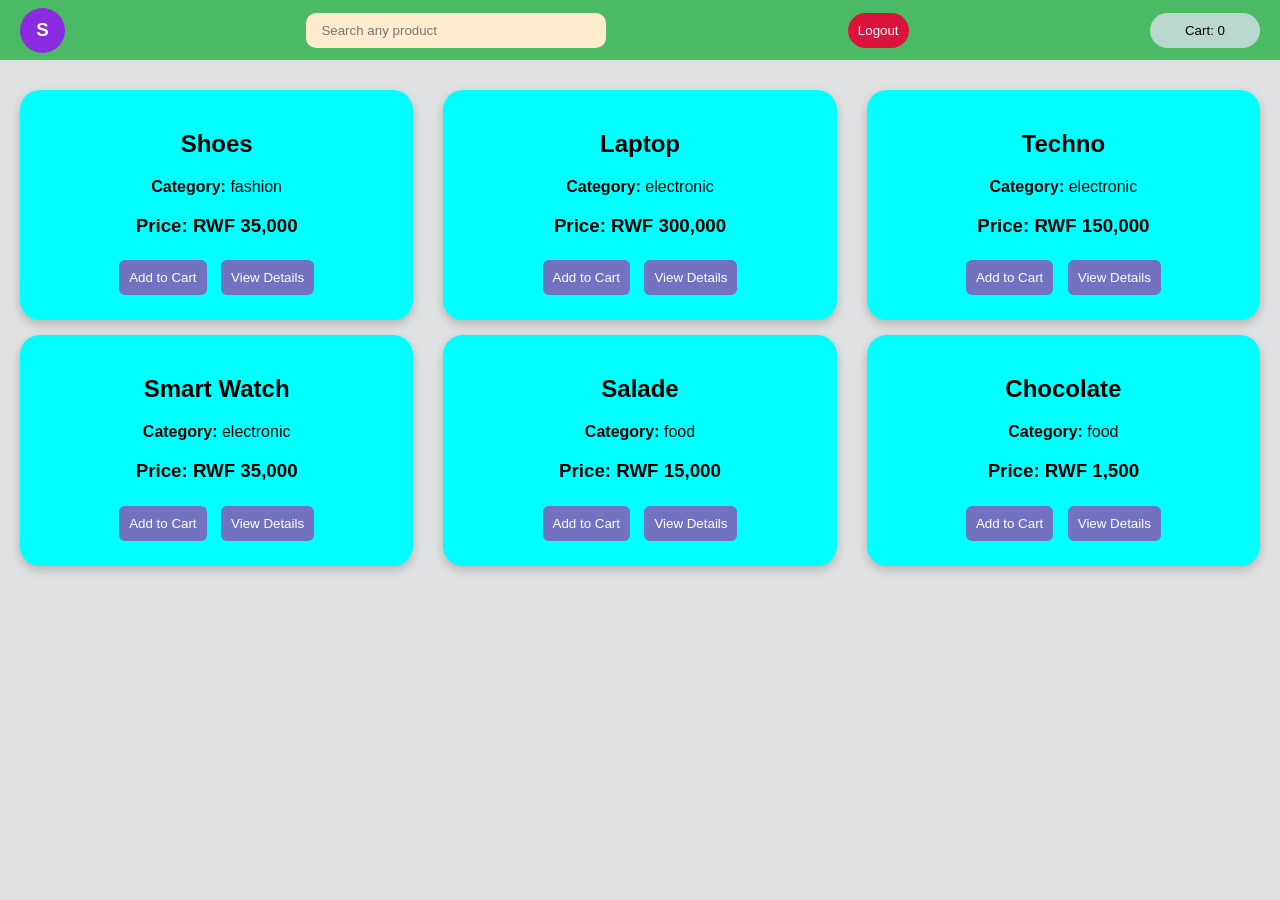
<file: nmn.html/summary.html>
<!DOCTYPE html>
<html lang="en">
<head>
    <meta charset="UTF-8">
    <meta name="viewport" content="width=device-width, initial-scale=1.0">
    <title>E-Commerce Store</title>

    <style>
        * {
            box-sizing: border-box;
        }

        body {
            font-family: Arial, sans-serif;
            background-color: rgb(223, 224, 225);
            margin: 0;
            padding-top: 70px;
        }

        nav {
            position: fixed;
            left: 0;
            top: 0;
            display: flex;
            align-items: center;
            justify-content: space-between;
            width: 100%;
            height: 60px;
            background-color: rgb(74, 186, 101);
            padding: 0 20px;
            z-index: 1000;
        }

        nav h3 {
            background-color: blueviolet;
            color: white;
            width: 45px;
            height: 45px;
            border-radius: 50%;
            display: flex;
            align-items: center;
            justify-content: center;
            margin: 0;
        }

        #searchinput {
            width: 300px;
            height: 35px;
            border: none;
            border-radius: 10px;
            padding: 5px 15px;
            background-color: blanchedalmond;
            outline: none;
        }

        #searchinput:focus {
            border: 2px solid blueviolet;
        }

        #cartbtn,
        #logoutbtn {
            border: none;
            padding: 10px;
            cursor: pointer;
            border-radius: 20px;
        }

        #cartbtn {
            background-color: rgb(186, 215, 205);
            width: 110px;
        }

        #cartbtn:hover {
            background-color: white;
        }

        #logoutbtn {
            background-color: crimson;
            color: white;
        }

        #logoutbtn:hover {
            background-color: darkred;
        }

        #products {
            display: flex;
            flex-direction: row;
            flex-wrap: wrap;
            justify-content: space-between;
            gap: 15px;
            padding: 20px;
        }

        #products .card {
            flex: 0 1 calc(33.33% - 20px);
            padding: 20px;
            background-color: aqua;
            border-radius: 20px;
            text-align: center;
            box-shadow: 0 4px 10px rgba(0, 0, 0, 0.2);
        }

        #products .card h2 {
            text-transform: capitalize;
        }

        #products .card button {
            background-color: rgb(114, 114, 193);
            border-radius: 6px;
            border: none;
            color: white;
            padding: 10px;
            cursor: pointer;
            margin: 5px;
        }

        #products .card button:hover {
            background-color: rgb(19, 81, 81);
        }

        #cart {
            background-color: rgb(213, 171, 188);
            border-radius: 10px;
            position: fixed;
            text-align: center;
            overflow-y: auto;
            width: 350px;
            height: 500px;
            right: 15px;
            top: 70px;
            padding: 15px;
            display: none;
            z-index: 2000;
            box-shadow: 0 5px 15px rgba(0, 0, 0, 0.3);
        }

        #closebtn {
            background-color: crimson;
            color: white;
            border: none;
            padding: 8px 15px;
            border-radius: 6px;
            cursor: pointer;
        }

        #closebtn:hover {
            background-color: darkred;
        }

        #cart .cart {
            background-color: rgb(78, 231, 147);
            border-radius: 10px;
            padding: 10px;
            margin-top: 10px;
        }

        .quantity-controls {
            display: flex;
            align-items: center;
            justify-content: center;
            gap: 10px;
            margin: 10px 0;
        }

        .quantity-btn {
            background-color: rgb(74, 186, 101);
            color: white;
            border: none;
            width: 35px;
            height: 35px;
            border-radius: 6px;
            font-size: 20px;
            font-weight: bold;
            cursor: pointer;
        }

        .quantity-btn:hover {
            background-color: green;
        }

        .quantity-number {
            font-weight: bold;
            min-width: 30px;
            display: inline-block;
            font-size: 18px;
        }

        .remove-btn {
            background-color: crimson;
            color: white;
            border: none;
            padding: 8px 12px;
            border-radius: 5px;
            cursor: pointer;
        }

        .remove-btn:hover {
            background-color: darkred;
        }

        .cart-total {
            background-color: white;
            padding: 10px;
            border-radius: 8px;
            margin-top: 15px;
            font-weight: bold;
        }

        .details {
            background-color: rgb(78, 231, 147);
            border-radius: 10px;
            padding: 20px;
            width: 90%;
            max-width: 500px;
            margin: 30px auto;
            text-align: center;
            box-shadow: 0 4px 15px rgba(0, 0, 0, 0.2);
        }

        .details button {
            border: none;
            padding: 10px 15px;
            border-radius: 7px;
            cursor: pointer;
            margin: 5px;
        }

        .add-details-btn {
            background-color: rgb(74, 186, 101);
            color: white;
        }

        .add-details-btn:hover {
            background-color: green;
        }

        .close-details-btn {
            background-color: crimson;
            color: white;
        }

        .close-details-btn:hover {
            background-color: darkred;
        }

        @media (max-width: 800px) {
            #products .card {
                flex: 0 1 calc(50% - 10px);
            }

            #searchinput {
                width: 200px;
            }
        }

        @media (max-width: 600px) {
            nav {
                padding: 0 10px;
            }

            #products .card {
                flex: 0 1 100%;
            }

            #searchinput {
                width: 150px;
            }

            #cart {
                width: 90%;
                right: 5%;
            }
        }
        
    .form-box {
      background-color: rgb(134, 231, 78);
      padding: 30px;
      border-radius: 15px;
      width: 340px;
      box-shadow: 0 10px 25px rgba(238, 17, 17, 0.15);
      display: none;
      flex-direction: column;
      gap: 12px;
    }

    .form-box h2 { 
      text-align: center; 
      margin-bottom: 10px; 
    }

    .form-group {
      display: flex;
      flex-direction: column;
      gap: 5px;
    }

    .form-group input {
      padding: 8px;
      border: 1px solid #f806a3;
      border-radius: 4px;
      outline: none;
    }
    .form-box hidden{
        background-color: rgb(151, 255, 31);
    }
    </style>
</head>

<body>

    <nav>
        <h3>S</h3>

        <div id="search">
            <input
                type="text"
                id="searchinput"
                placeholder="Search any product"
            >
        </div>

        <button id="logoutbtn">
            Logout
        </button>

        <button id="cartbtn">
            Cart: 0
        </button>
    </nav>

    <div id="cart">
        <h2>My Cart</h2>

        <button id="closebtn">
            Close
        </button>

        <div id="cartList"></div>
    </div>

    <div id="products"></div>
    <form class="form-box" id="signupForm">
      <h2>Sign Up</h2>
      <div class="error-msg" id="signupError"></div>
      <div class="form-group">
        <label>User name:</label>
        <input type="text" id="signupUser" required />
      </div>
      <div class="form-group">
        <label>Email:</label>
        <input type="email" id="signupEmail" required />
      </div>
      <div class="form-group">
        <label>Password:</label>
        <input type="password" id="signupPass" required />
      </div>
      <button type="submit" class="btn-submit"id="signupBtn">Sign Up</button>
      <p class="switch-text">Already have an account?
         <a onclick="showLoginForm()"><button id="loginnow">Log in here</button></a></p>
    </form>

    <!-- 2. LOG IN FORM -->
    <form class="form-box hidden" id="loginForm">
      <h2>Log In</h2>
      <div class="error-msg" id="loginError"></div>
      <div class="form-group">
        <label>Email:</label>
        <input type="email" id="loginEmail" required />
      </div>
      <div class="form-group">
        <label>Password:</label>
        <input type="password" id="loginPass" required />
      </div>
      <button type="submit" class="btn-submit" id="loginBtn">Log In</button>
      <p class="switch-text">Don't have an account? <a onclick="showSignupForm()"><button id="sign">Sign up here</button></a></p>
        </form>

    <script>
        let productsList = [
            {
                name: "shoes",
                category: "fashion",
                description: "Comfortable running shoes for everyday wear.",
                price: 35000
            },
            {
                name: "laptop",
                category: "electronic",
                description: "High-performance laptop for work and gaming.",
                price: 300000
            },
            {
                name: "techno",
                category: "electronic",
                description: "Latest smartphone with advanced features.",
                price: 150000
            },
            {
                name: "smart watch",
                category: "electronic",
                description: "Smartwatch with health monitoring features.",
                price: 35000
            },
            {
                name: "salade",
                category: "food",
                description: "Fresh and healthy salad with a variety of vegetables.",
                price: 15000
            },
            {
                name: "chocolate",
                category: "food",
                description: "Delicious chocolate bar made from premium cocoa.",
                price: 1500
            }
        ];

        let cartbtn = document.getElementById("cartbtn");
        let products = document.getElementById("products");
        let searchinput = document.getElementById("searchinput");
        let cart = document.getElementById("cart");
        let closebtn = document.getElementById("closebtn");
        let cartListDiv = document.getElementById("cartList");
        let logoutbtn = document.getElementById("logoutbtn");
        let signupForm = document.getElementById("signupForm");
        let loginForm = document.getElementById("loginForm");
        let signupBtn = document.getElementById("signupBtn");
        let signBtn = document.getElementById("sign");
        let loginnowBtn = document.getElementById("loginnow");
        function displayProducts(list) {
            products.innerHTML = "";

            if (list.length === 0) {
                products.innerHTML = `
                    <div class="card">
                        <h3>Product not found</h3>
                    </div>
                `;
                return;
            }

            list.forEach(function(product) {
                let originalIndex = productsList.indexOf(product);

                products.innerHTML += `
                    <div class="card">
                        <h2>${product.name}</h2>

                        <p>
                            <strong>Category:</strong>
                            ${product.category}
                        </p>

                        <h3>
                            Price:
                            RWF ${product.price.toLocaleString()}
                        </h3>

                        <button onclick="AddToCart(${originalIndex})">
                            Add to Cart
                        </button>

                        <button onclick="ViewDetails(${originalIndex})">
                            View Details
                        </button>
                    </div>
    
                `;
            });
        }

        displayProducts(productsList);

        searchinput.addEventListener("input", function() {
            let searchText = searchinput.value.toLowerCase().trim();

            let matchingProducts = productsList.filter(function(product) {
                return (
                    product.name.toLowerCase().includes(searchText) ||
                    product.category.toLowerCase().includes(searchText)
                );
            });

            displayProducts(matchingProducts);
        });

        function AddToCart(index, quantity = 1) {
            let cartList =
                JSON.parse(localStorage.getItem("cart")) || [];

            let product = productsList[index];

            let existingItem =
                cartList.find(item => item.name === product.name);

            if (existingItem) {
                existingItem.quantity =
                    (existingItem.quantity || 1) + quantity;
            } else {
                cartList.push({
                    ...product,
                    quantity: quantity
                });
            }

            localStorage.setItem(
                "cart",
                JSON.stringify(cartList)
            );

            countCart();
            showCart();

            cart.style.display = "block";
        }

        function countCart() {
            let cartList =
                JSON.parse(localStorage.getItem("cart")) || [];

            let count = cartList.reduce(function(total, item) {
                return total + (item.quantity || 1);
            }, 0);

            cartbtn.innerHTML = `Cart: ${count}`;
        }

        cartbtn.addEventListener("click", function() {
            cart.style.display = "block";
            showCart();
        });

        closebtn.addEventListener("click", function() {
            cart.style.display = "none";
        });
        logoutbtn.addEventListener("click", function() {
            loginForm.style.display = "block";
            signupForm.style.display = "none";
            products.style.display = "none";
            signupBtn.style.display = "block";
            logoutbtn.style.display = "none";
            searchinput.style.display = "none";
            cartbtn.style.display = "none";
        });
        signBtn.addEventListener("click", function() {
            signupForm.style.display = "block";
            loginForm.style.display = "none";
            products.style.display = "none";
            signupBtn.style.display = "block";
        });
        loginnow.addEventListener("click", function() {
            loginForm.style.display = "block";
            signupForm.style.display = "none";
            products.style.display = "none";
            signupBtn.style.display = "block";
            
        });
        function showCart() {
            let cartList =
                JSON.parse(localStorage.getItem("cart")) || [];

            cartListDiv.innerHTML = "";

            if (cartList.length === 0) {
                cartListDiv.innerHTML = `
                    <p>Your cart is empty.</p>
                `;
                return;
            }

            let total = 0;

            cartList.forEach(function(product, index) {
                let quantity = product.quantity || 1;
                let itemTotal = product.price * quantity;

                total += itemTotal;

                cartListDiv.innerHTML += `
                    <div class="cart">

                        <h3>${product.name}</h3>

                        <p>
                            Category:
                            ${product.category}
                        </p>

                        <p>
                            Price per item:
                            RWF ${product.price.toLocaleString()}
                        </p>

                        <div class="quantity-controls">

                            <button
                                class="quantity-btn"
                                onclick="decreaseCartQuantity(${index})">
                                −
                            </button>

                            <span class="quantity-number">
                                ${quantity}
                            </span>

                            <button
                                class="quantity-btn"
                                onclick="increaseCartQuantity(${index})">
                                +
                            </button>

                        </div>

                        <p>
                            Total amount:
                            <strong>
                                RWF ${itemTotal.toLocaleString()}
                            </strong>
                        </p>

                        <button
                            class="remove-btn"
                            onclick="removeItem(${index})">
                            Remove
                        </button>

                    </div>
                `;
            });

            cartListDiv.innerHTML += `
                <div class="cart-total">
                    Total:
                    RWF ${total.toLocaleString()}
                </div>
            `;
        }

        function increaseCartQuantity(index) {
            let cartList =
                JSON.parse(localStorage.getItem("cart")) || [];

            cartList[index].quantity =
                (cartList[index].quantity || 1) + 1;

            localStorage.setItem(
                "cart",
                JSON.stringify(cartList)
            );

            countCart();
            showCart();
        }

        function decreaseCartQuantity(index) {
            let cartList =
                JSON.parse(localStorage.getItem("cart")) || [];

            cartList[index].quantity =
                (cartList[index].quantity || 1) - 1;

            if (cartList[index].quantity <= 0) {
                cartList.splice(index, 1);
            }

            localStorage.setItem(
                "cart",
                JSON.stringify(cartList)
            );

            countCart();
            showCart();
        }

        function removeItem(index) {
            let cartList =
                JSON.parse(localStorage.getItem("cart")) || [];

            cartList.splice(index, 1);

            localStorage.setItem(
                "cart",
                JSON.stringify(cartList)
            );

            countCart();
            showCart();
        }

        function ViewDetails(index) {
            let product = productsList[index];
            let quantity = 1;

            products.innerHTML = `
                <div class="details">

                    <h3>Product Details</h3>

                    <h2>${product.name}</h2>

                    <p>
                        <strong>Category:</strong>
                        ${product.category}
                    </p>
                    <p>
                        <strong>Description:</strong>
                        ${product.description}
                    </p>

                    <p>
                        <strong>Price per item:</strong>
                        RWF
                        <span id="price">
                            ${product.price.toLocaleString()}
                        </span>
                    </p>

                    <div class="quantity-controls">

                        <button
                            class="quantity-btn"
                            id="decrease-quantity">
                            −
                        </button>

                        <span
                            class="quantity-number"
                            id="quantity">
                            1
                        </span>

                        <button
                            class="quantity-btn"
                            id="increase-quantity">
                            +
                        </button>

                    </div>

                    <p>
                        <strong>Total:</strong>
                        RWF
                        <span id="details-total">
                            ${product.price.toLocaleString()}
                        </span>
                    </p>

                    <button
                        class="add-details-btn"
                        id="addcart">
                        Add to Cart
                    </button>

                    <button
                        class="close-details-btn"
                        onclick="displayProducts(productsList)">
                        Close
                    </button>

                </div>
            `;

            document
                .getElementById("increase-quantity")
                .addEventListener("click", function() {
                    quantity++;

                    document
                        .getElementById("quantity")
                        .textContent = quantity;

                    document
                        .getElementById("details-total")
                        .textContent =
                        (product.price * quantity)
                        .toLocaleString();
                });

            document
                .getElementById("decrease-quantity")
                .addEventListener("click", function() {
                    if (quantity > 1) {
                        quantity--;

                        document
                            .getElementById("quantity")
                            .textContent = quantity;

                        document
                            .getElementById("details-total")
                            .textContent =
                            (product.price * quantity)
                            .toLocaleString();
                    }
                });

            document
                .getElementById("addcart")
                .addEventListener("click", function() {
                    AddToCart(index, quantity);
                });
        }

        countCart();
        showCart();
    </script>

</body>
</html>
</file>
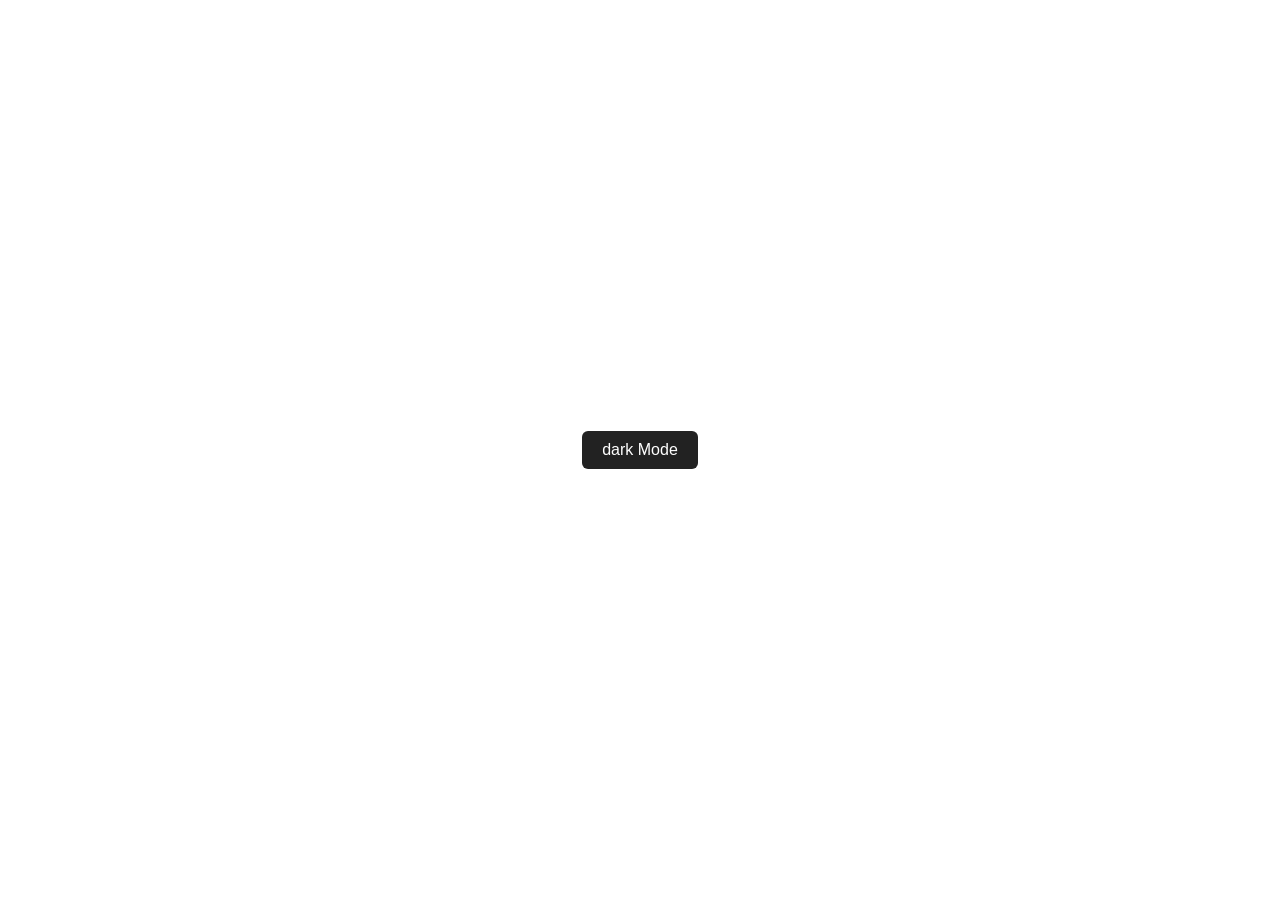
<file: nmn.html/toggle.html>
<!DOCTYPE html>
<html lang="en">
<head>
    <meta charset="UTF-8">
    <meta name="viewport" content="width=device-width, initial-scale=1.0">
    <title>Document</title> <style>/* 1. Define default Light Mode colors */
:root {
  --background: #ffffff;
  --text-color: #222222;
  --card-bg: #f0f0f0;
}

/* 2. Define Dark Mode overrides */
body.dark-theme {
  --background: #1a1a1a;
  --text-color: #f5f5f5;
  --card-bg: #2d2d2d;
}

/* 3. Apply the variables to elements */
body {
  background-color: var(--background);
  color: var(--text-color);
  font-family: sans-serif;
  display: flex;
  justify-content: center;
  align-items: center;
  height: 100vh;
  margin: 0;
  /* Smooth transition when switching themes */
  transition: background-color 0.3s ease, color 0.3s ease;
}

.card {
  background-color: var(--card-bg);
  padding: 2rem;
  border-radius: 12px;
  text-align: center;
  transition: background-color 0.3s ease;
}

button {
  padding: 10px 20px;
  border: none;
  border-radius: 6px;
  background-color: var(--text-color);
  color: var(--background);
  cursor: pointer;
  font-size: 1rem;
}</style>
</head>
<body>
    <button id="theme-toggle">dark Mode</button>
    <script>
    const toggleBtn = document.getElementById('theme-toggle')
function toggleTheme() {

}

toggleBtn.addEventListener('click', toggleTheme);</script>
</body>
</html>
</file>
